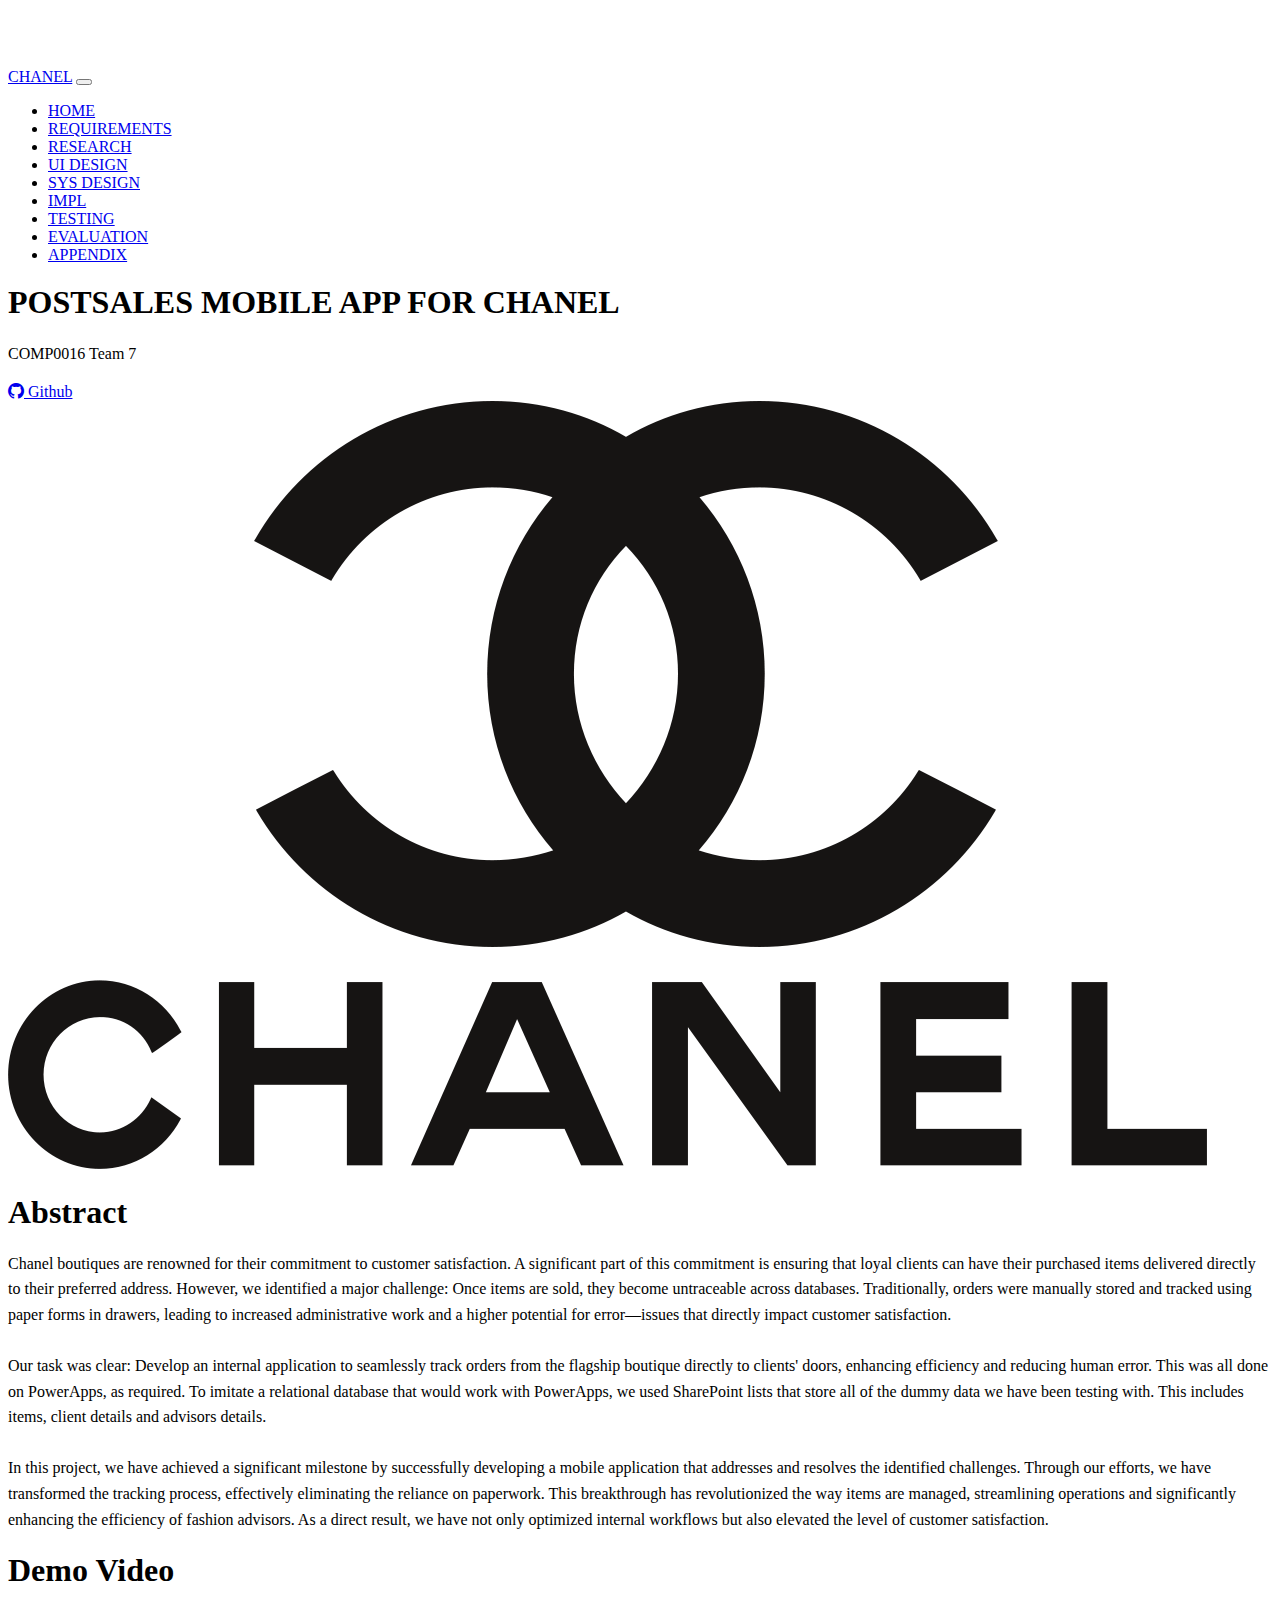
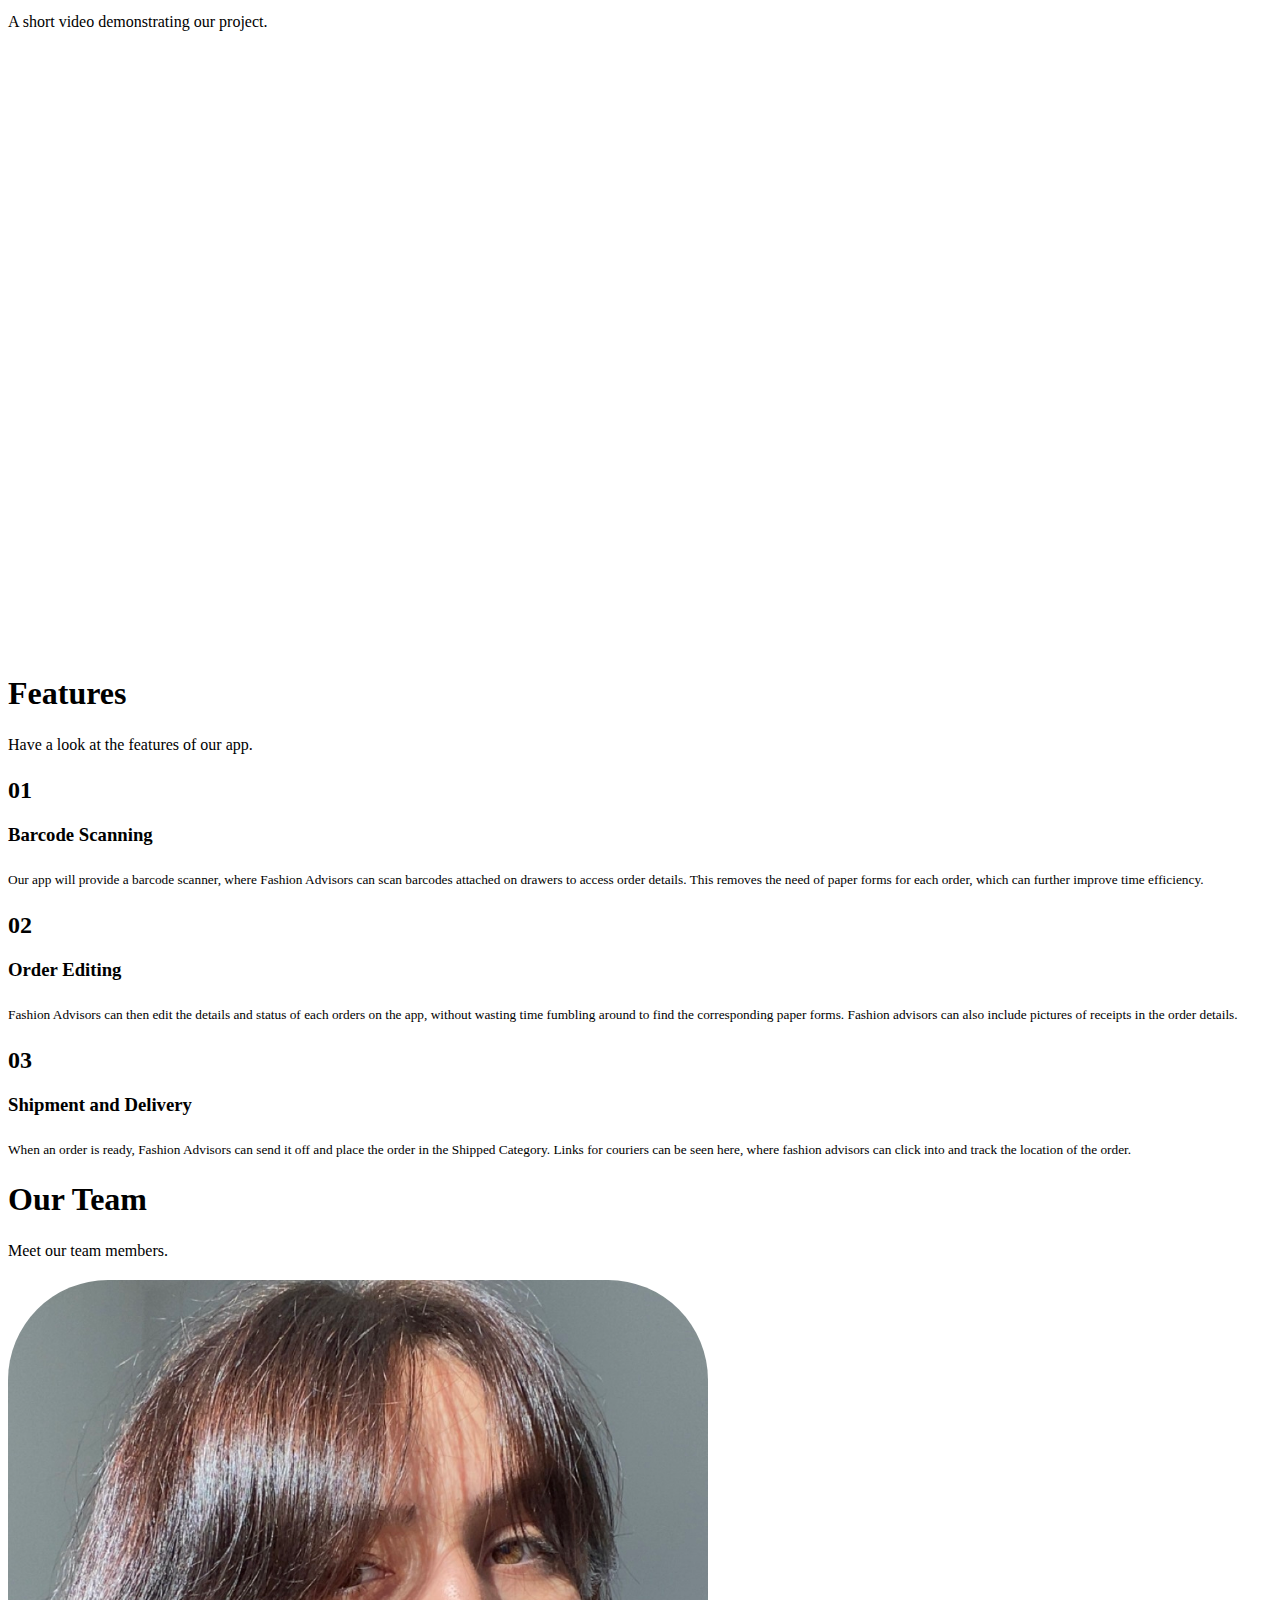
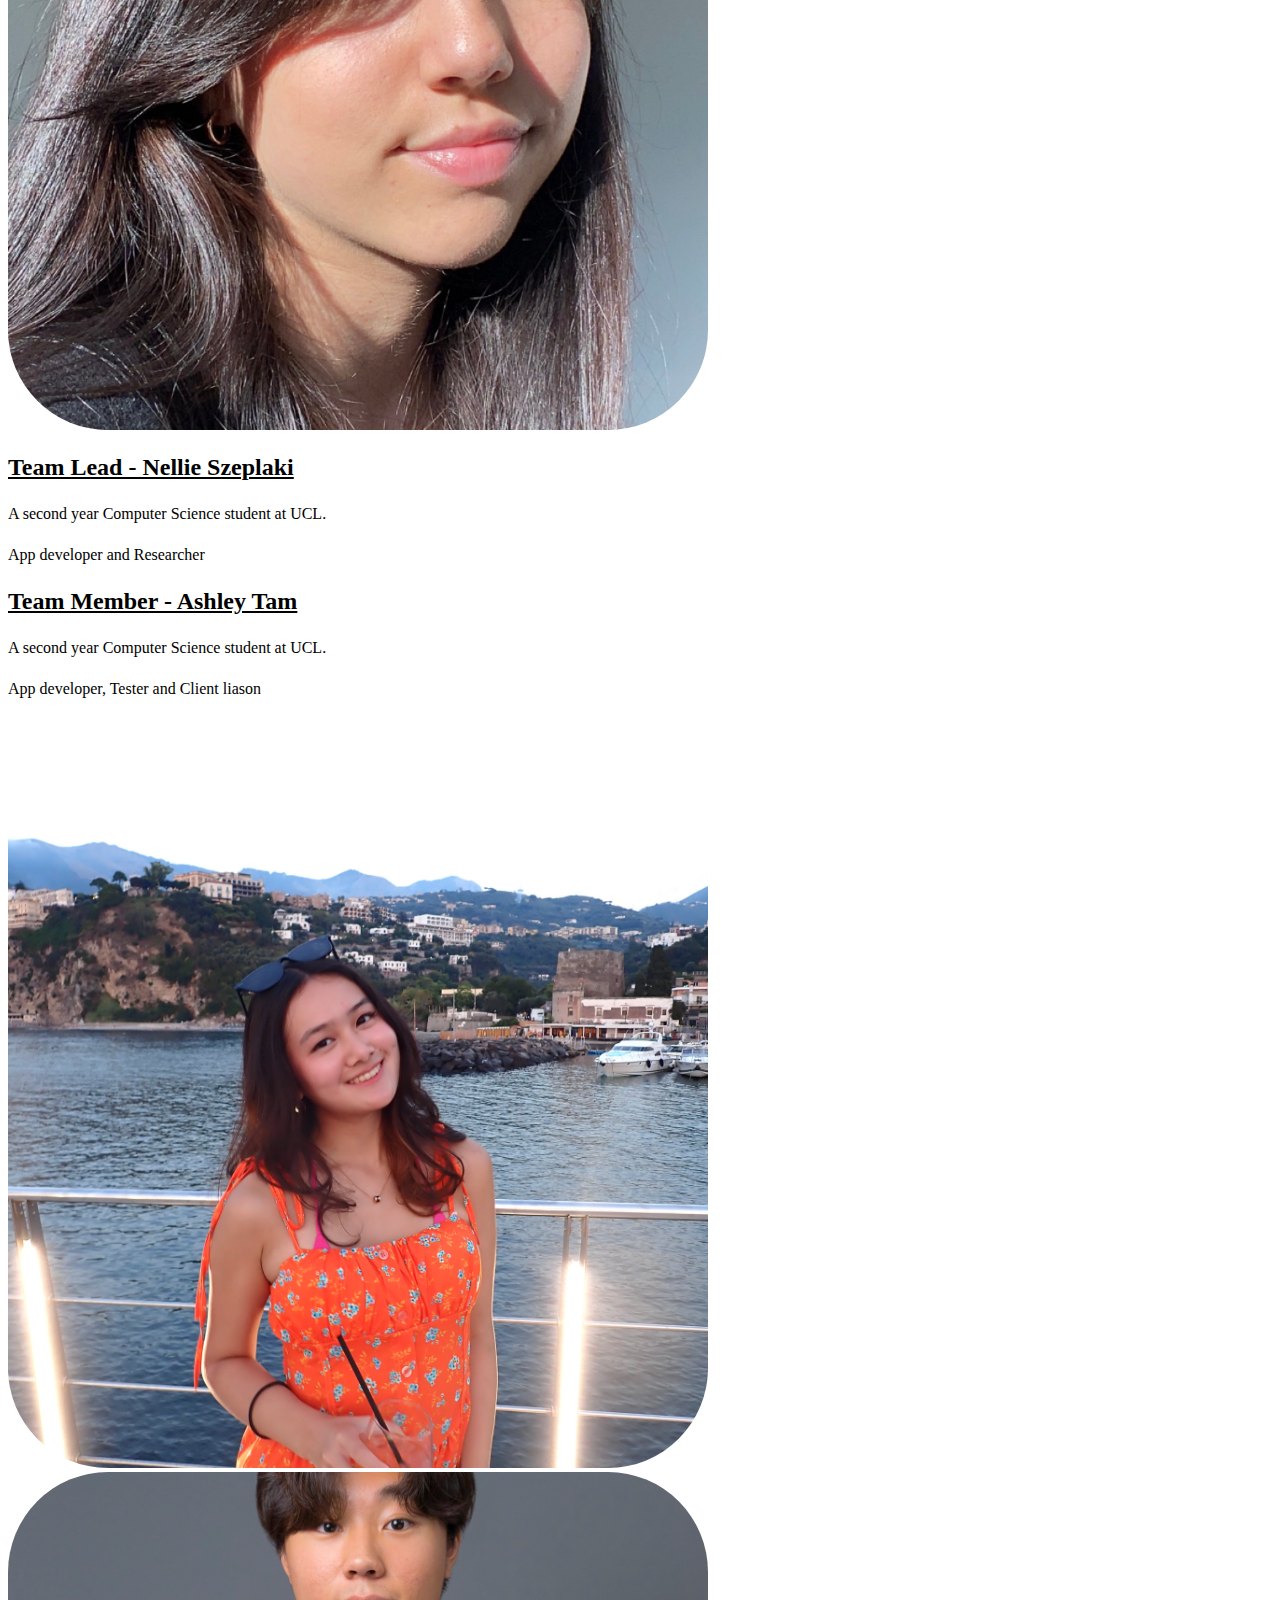
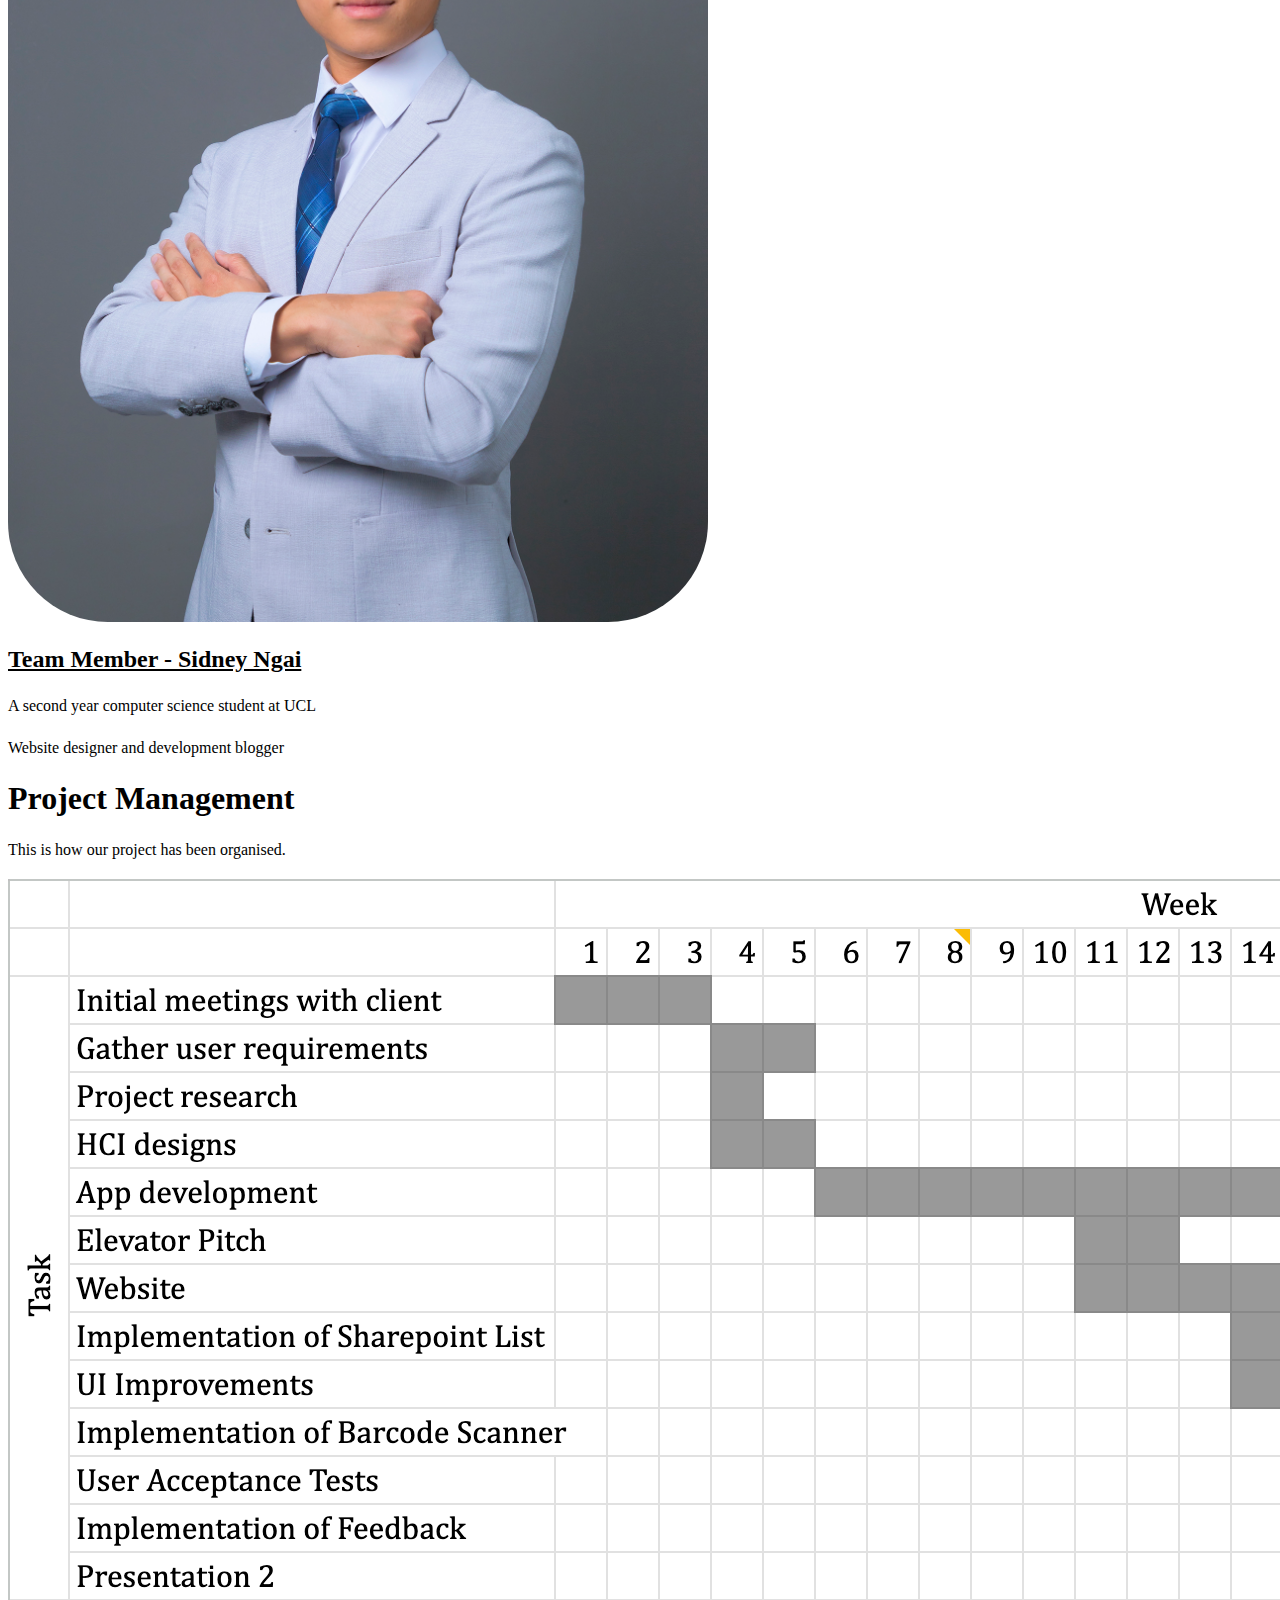
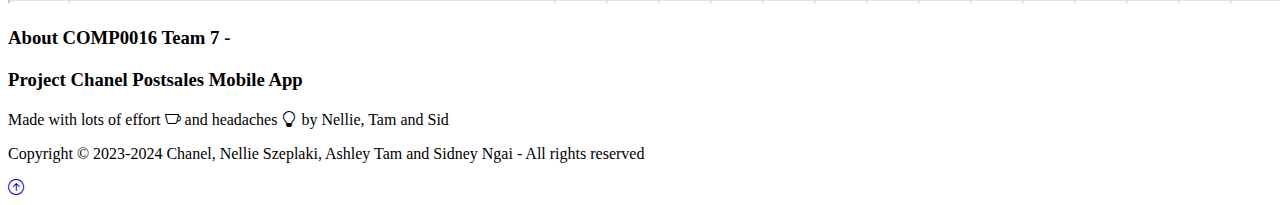
<file: index.html>
<!DOCTYPE html>
<html lang="en">
<head>
    <meta charset="UTF-8">
    <meta name="viewport" content="width=device-width, initial-scale=1.0">
    <title>Home Page</title>
    <link href="https://cdn.jsdelivr.net/npm/bootstrap@5.0.2/dist/css/bootstrap.min.css" rel="stylesheet" integrity="sha384-EVSTQN3/azprG1Anm3QDgpJLIm9Nao0Yz1ztcQTwFspd3yD65VohhpuuCOmLASjC" crossorigin="anonymous">
    <link rel="stylesheet" href="https://cdn.jsdelivr.net/npm/bootstrap-icons@1.3.0/font/bootstrap-icons.css">
    <link rel="stylesheet" href="style.css">
</head>
<body>
    <!-- Navbar -->
    <nav class="navbar navbar-expand-lg bg-dark navbar-dark py-3 fixed-top">
        <div class="container">
            <a href="#" class="navbar-brand">CHANEL</a>

            <button class="navbar-toggler" type="button" data-bs-toggle="collapse" data-bs-target="#navmenu"><span class="navbar-toggler-icon"></span></button>
            <div class="collapse navbar-collapse" id="navmenu">
                <ul class="navbar-nav ms-auto">
                    <li class="nav-item">
                        <a href="index.html" class="nav-link">HOME</a>
                    </li>
                    <li class="nav-item">
                        <a href="requirements.html" class="nav-link">REQUIREMENTS</a>
                    </li>
                    <li class="nav-item">
                        <a href="research.html" class="nav-link">RESEARCH</a>
                    </li>
                    <li class="nav-item">
                        <a href="user-interface.html" class="nav-link">UI DESIGN</a>
                    </li>
                    <li class="nav-item">
                        <a href="system-design.html" class="nav-link">SYS DESIGN</a>
                    </li>
                    <li class="nav-item">
                        <a href="impl.html" class="nav-link">IMPL</a>
                    </li>
                    <li class="nav-item">
                        <a href="testing.html" class="nav-link">TESTING</a>
                    </li>
                    <li class="nav-item">
                        <a href="evaluation.html" class="nav-link">EVALUATION</a>
                    </li>
                    <li class="nav-item">
                        <a href="appendix.html" class="nav-link">APPENDIX</a>
                    </li>
                </ul>
            </div>
        </div>
    </nav>
    <!-- Showcase -->
    <section class="bg-light text-dark p-5 p-lg-0 pt-lg-5 text-center text-sm-start">
        <div class="container">
            <div class="d-sm-flex align-items-center justify-content-between">
                <div>
                    <h1>POSTSALES MOBILE APP FOR <span class="text-warning">CHANEL</span></h1>
                    <p class="lead fw-bold my-4">COMP0016 Team 7</p>
                    <a href="https://github.com/SidneyyN/Chanel-Team-7-Website" class="btn btn-warning btn-lg btn-github" role="button" aria-pressed="true">
                        <i class="bi bi-github"></i> Github
                    </a>
                </div>
                <img class="img-fluid p-5 w-50 d-none d-sm-block" src="img/1200px-Chanel_logo_interlocking_cs.svg.png" alt="Responsive image">
            </div>
            
        </div>
    </section>
    <!-- Abstract -->
    <section class="bg-secondary text-light p-5 p-lg-0 pt-lg-5 text-center text-sm-start">
        <div class="container p-5">
            <h1 class="py-1">Abstract</h1>
            <p class="lead">
                <!-- Problem Statement -->
                Chanel boutiques are renowned for their commitment to <span class="text-warning">customer satisfaction.</span> 
                A significant part of this commitment is ensuring that loyal clients can have their 
                <span class="text-warning">purchased items delivered</span> directly to their preferred address. 
                However, we identified a major challenge: Once items are sold, they become 
                <span class="text-warning">untraceable across databases.</span>
                Traditionally, orders were manually stored and tracked using paper forms in drawers, leading to increased 
                administrative work and a higher potential for error—issues that directly impact customer satisfaction.

                <br><br>

                <!-- Your Solution -->
                Our task was clear: Develop an <span class="text-warning">internal application</span> to seamlessly track orders 
                from the flagship boutique directly to clients' doors, <span class="text-warning">enhancing efficiency</span> and 
                <span class="text-warning">reducing human error</span>.
                This was all done on <span class="text-warning">PowerApps</span>, as required. To imitate a relational database that 
                would work with PowerApps, we used <span class="text-warning">SharePoint lists</span> that store all of the dummy data 
                we have been testing with. This includes items, client details and advisors details.

                <br><br>

                <!-- Achievement and Impact -->
                In this project, we have achieved a significant milestone by <span class="text-warning">successfully developing</span> a mobile application that addresses and resolves the identified challenges. 
                Through our efforts, we have transformed the tracking process, effectively <span class="text-warning">eliminating the reliance on paperwork</span>. 
                This breakthrough has revolutionized the way items are managed, streamlining operations and significantly <span class="text-warning">enhancing the efficiency</span> of fashion advisors. 
                As a direct result, we have not only optimized internal workflows but also elevated the level of customer satisfaction.

            </p>
        </div>
    </section>
    <!-- 8 min video over here -->
    <section class="p-5 p-lg-0 pt-lg-5 text-center text-sm-start">
        <div class="container p-5 text-center">
            <h1 class="py-1">Demo Video</h1>
            <p class="lead">A short video demonstrating our project.</p>
            <iframe width="980" height="600" src="https://www.youtube.com/embed/NjICs1-ypHI" frameborder="0" allowfullscreen></iframe>
        </div>
    </section>
    <!-- Features -->
    <section class="bg-light text-dark p-5 p-lg-0 pt-lg-5 text-center text-sm-start">
        <div class="container p-5 text-center">
            <h1 class="py-1">Features</h1>
            <p class="lead">Have a look at the features of our app.</p>
        </div>
        <div class="container p-3 text-center">
            <div class="row align-items-stretch justify-content-between">
                <div class="col-md p-5 d-flex">
                    <div class="card mb-4 shadow">
                        <div class="card-body text-muted m-2">
                            <h2 class="text-center">01</h2>
                            <h3 class="text-center"><span class="text-warning">Barcode Scanning</span></h3>
                            <p class="lead">
                                <small>
                                    Our app will provide a barcode scanner, where Fashion Advisors can scan barcodes attached on drawers to access 
                                    order details. This removes the need of paper forms for each order, which can further improve time efficiency.
                                </small>
                            </p>
                        </div>
                    </div>
                </div>
                <div class="col-md p-5 d-flex">
                    <div class="card mb-4 shadow">
                        <div class="card-body text-muted m-2">
                            <h2 class="text-center">02</h2>
                            <h3 class="text-center"><span class="text-warning">Order Editing</span></h3>
                            <p class="lead">
                                <small>
                                    Fashion Advisors can then edit the details and status of each orders on the app, without wasting time 
                                    fumbling around to find the corresponding paper forms. Fashion advisors can also include pictures of receipts
                                    in the order details.
                                </small>
                            </p>
                        </div>
                    </div>
                </div>
                <div class="col-md p-5 d-flex">
                    <div class="card mb-4 shadow">
                        <div class="card-body text-muted m-2">
                            <h2>03</h2>
                            <h3 class="text-center"><span class="text-warning">Shipment and Delivery</span></h3>
                            <p class="lead">
                                <small>
                                    When an order is ready, Fashion Advisors can send it off and place the order in the Shipped Category. 
                                    Links for couriers can be seen here, where fashion advisors can click into and track the location of the order.
                                </small>
                            </p>
                        </div>
                    </div>
                </div>
            </div>
        </div>
    </section>
    <!-- Teammates Introduction -->
    <section class="p-5">
        <div class="container p-5 text-center">
            <h1 class="py-1">Our Team</h1>
            <p class="lead">Meet our team members.</p>
        </div>
        <div class="container">
            <div class="row align-items-center justify-content-between">
                <div class="col-md">
                    <img src="img/Nellie's Profile Pic.jpg" class="img-fluid team-img img-hover-scale img-hover-saturate p-5 w-100 d-none d-sm-block" alt="">
                </div>
                <div class="col-md p-5">
                    <h2 class="fw-bold py-1">
                        <a href = "https://www.linkedin.com/in/nellie-szeplaki/" style="color: #000000;">Team Lead - Nellie Szeplaki</a>
                    </h2>
                    <p class="lead">
                        A second year Computer Science student at UCL.
                    </p>
                    <p class="lead">
                        App developer and Researcher
                    </p>
                </div>
            </div>
        </div>
        <div class="container">
            <div class="row align-items-center justify-content-between">
                <div class="col-md p-5">
                    <h2 class="fw-bold py-1">
                        <a href = "https://www.linkedin.com/in/ashley-tam-80b16921a/" style="color: #000000;">Team Member - Ashley Tam</a>
                    </h2>
                    <p class="lead">
                        A second year Computer Science student at UCL.
                    </p>
                    <p class="lead">
                        App developer, Tester and Client liason
                    </p>
                </div>
                <div class="col-md">
                    <img src="img/Ashley's Profile Pic.jpg" class="img-fluid team-img img-hover-scale img-hover-saturate p-5 w-100 d-none d-sm-block" alt="">
                </div>
            </div>
        </div>
        <div class="container">
            <div class="row align-items-center justify-content-between">
                <div class="col-md">
                    <img src="img/Sidney's Profile Pic.jpg" class="img-fluid team-img img-hover-scale img-hover-saturate p-5 w-100 d-none d-sm-block" alt="">
                </div>
                <div class="col-md p-5">
                    <h2 class="fw-bold py-1">
                        <a href = "https://www.linkedin.com/in/sidney-ngai-48a5b620b/" style="color: #000000;">Team Member - Sidney Ngai</a>
                    </h2>
                    <p class="lead">
                        A second year computer science student at UCL
                    </p>
                    <p class="lead">
                        Website designer and development blogger
                    </p>
                </div>
            </div>
        </div>
    </section>
    <!-- Project Timeline -->
    <section class="bg-light text-dark p-5 p-lg-0 pt-lg-5 text-center text-sm-start">
        <div class="container p-5 text-center">
            <h1 class="py-1">Project Management</h1>
            <p class="lead">This is how our project has been organised.</p>
            <img src="img/Screenshot 2024-03-16 at 9.18.02 PM.png" class="img-fluid img-hover-scale p-5 w-100 d-none d-sm-block" alt="">
        </div>
    </section>
    <!-- About -->
    <section class="p-5 bg-secondary text-light p-5 p-lg-0 pt-lg-5 text-center text-sm-start">
        <div class="container p-5">
            <h3>About COMP0016 Team 7 - </h3>
            <h3>Project Chanel Postsales Mobile App</h3>
            <p>Made with lots of effort <i class="bi bi-cup"></i> and headaches <i class="bi bi-lightbulb"></i> by Nellie, Tam and Sid</p>
        </div>
    </section>
    <!-- Footer -->
    <footer class="p-5 bg-dark text-light text-center position-relative">
        <div class="container">
            <p>Copyright &copy; 2023-2024 Chanel, Nellie Szeplaki, Ashley Tam and Sidney Ngai - All rights reserved</p>
            <a href="#" class="position-absolute bottom-0 end-0 p-5">
                <i class="bi bi-arrow-up-circle h1"></i>
            </a>
        </div>
    </footer>

    <script src="https://cdn.jsdelivr.net/npm/bootstrap@5.0.2/dist/js/bootstrap.bundle.min.js" integrity="sha384-MrcW6ZMFYlzcLA8Nl+NtUVF0sA7MsXsP1UyJoMp4YLEuNSfAP+JcXn/tWtIaxVXM" crossorigin="anonymous"></script>
</body>
</html>
</file>
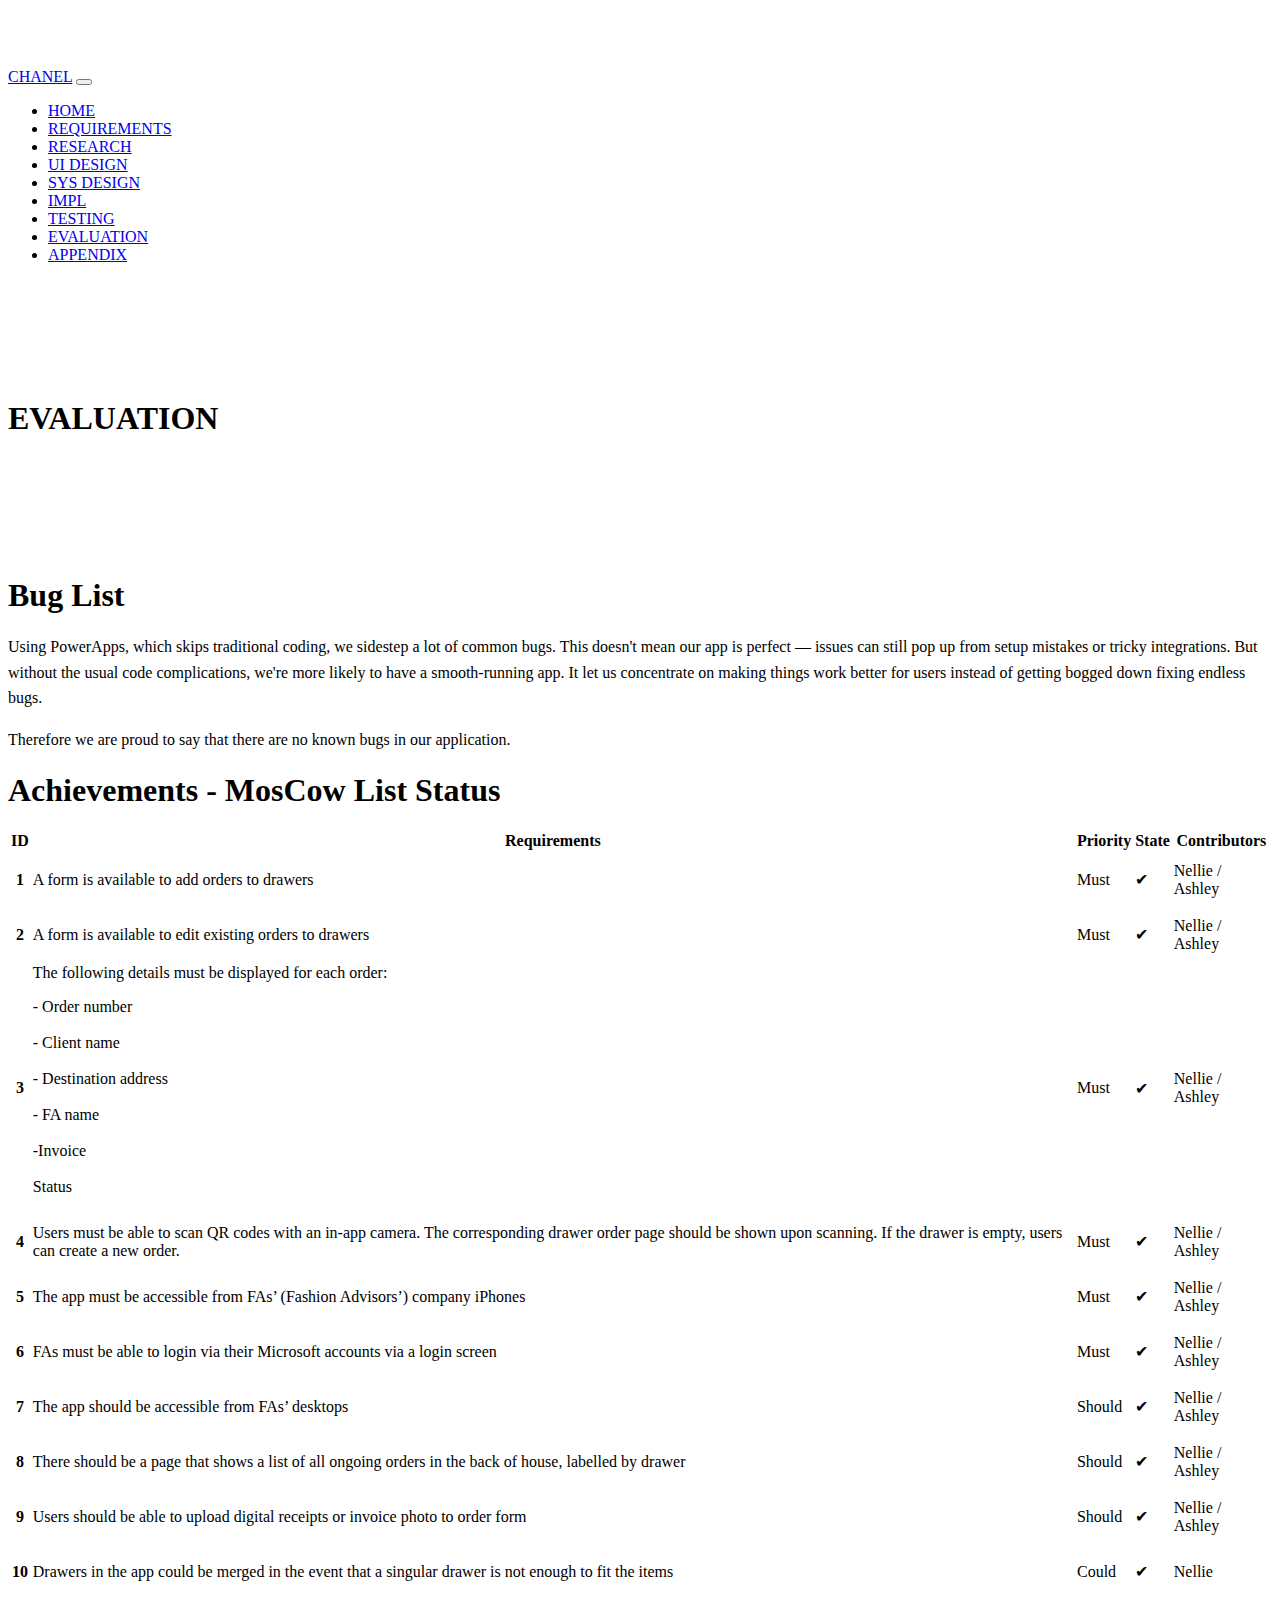
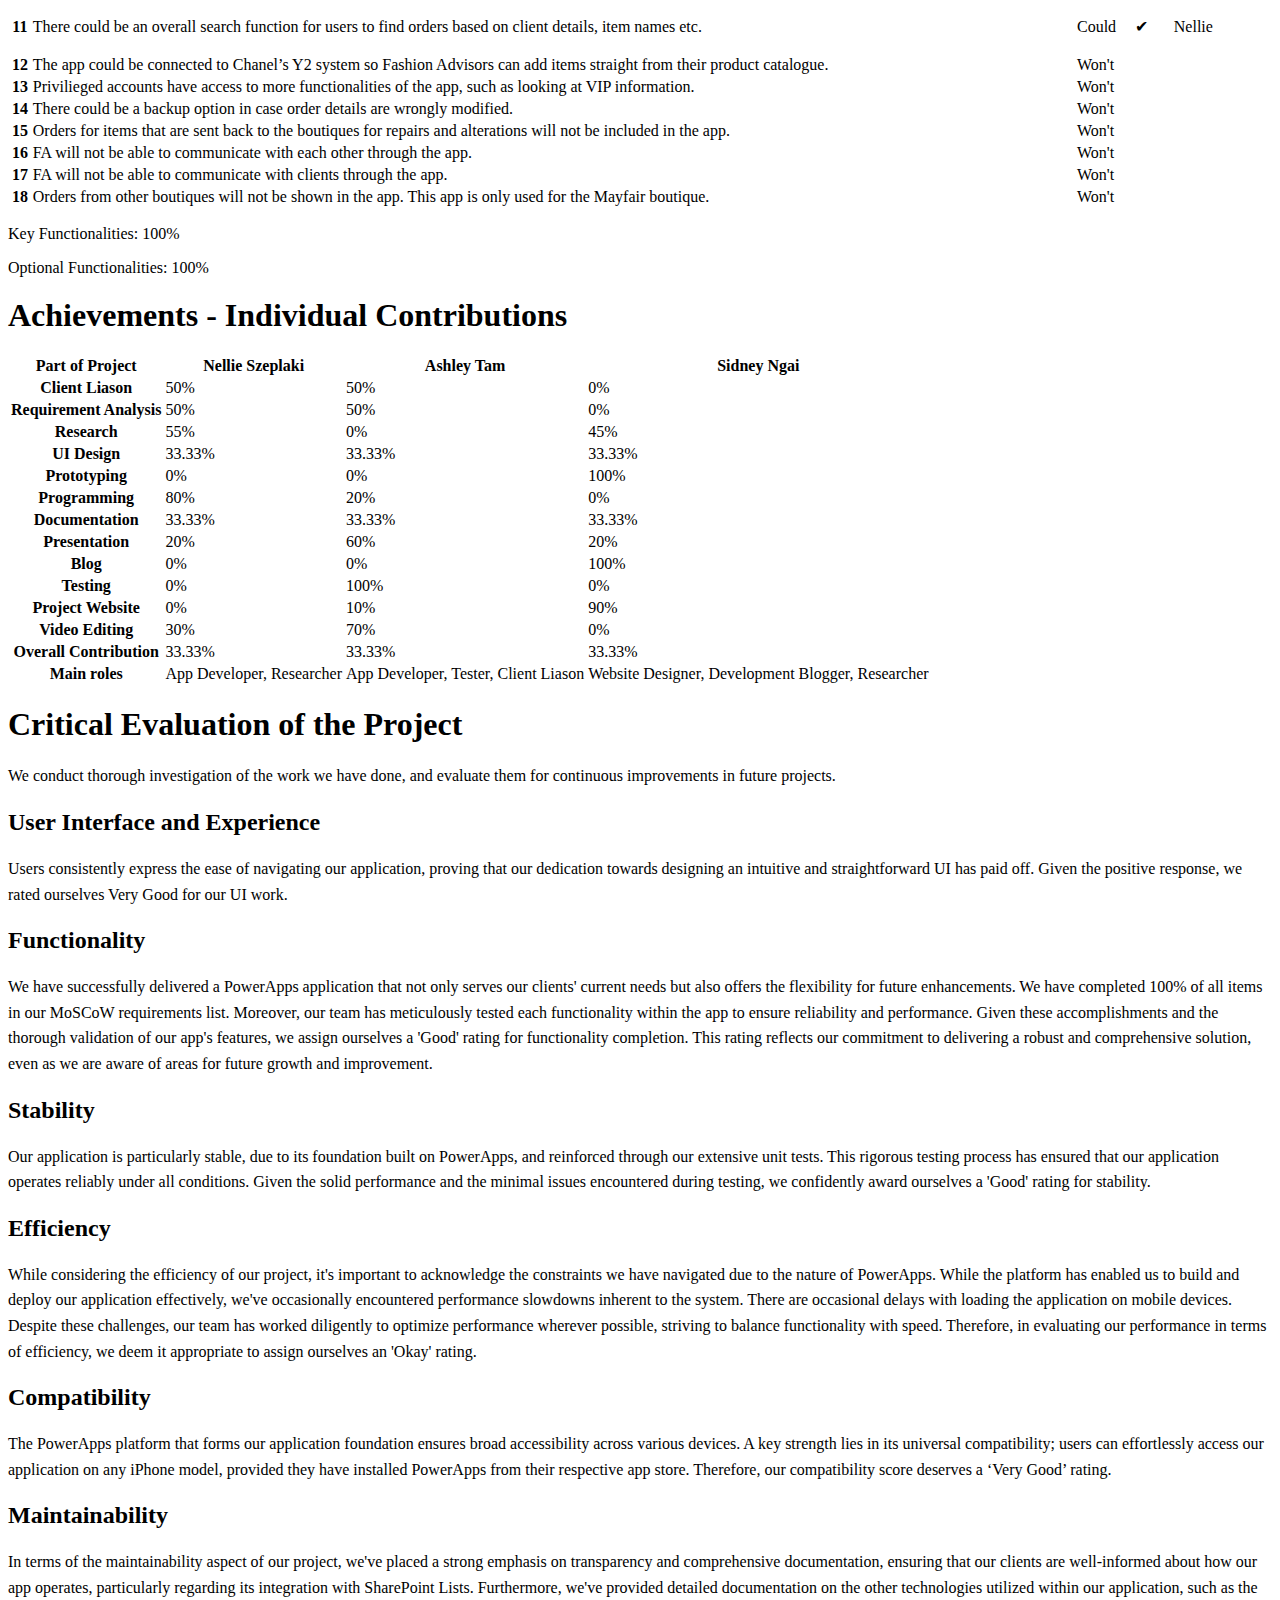
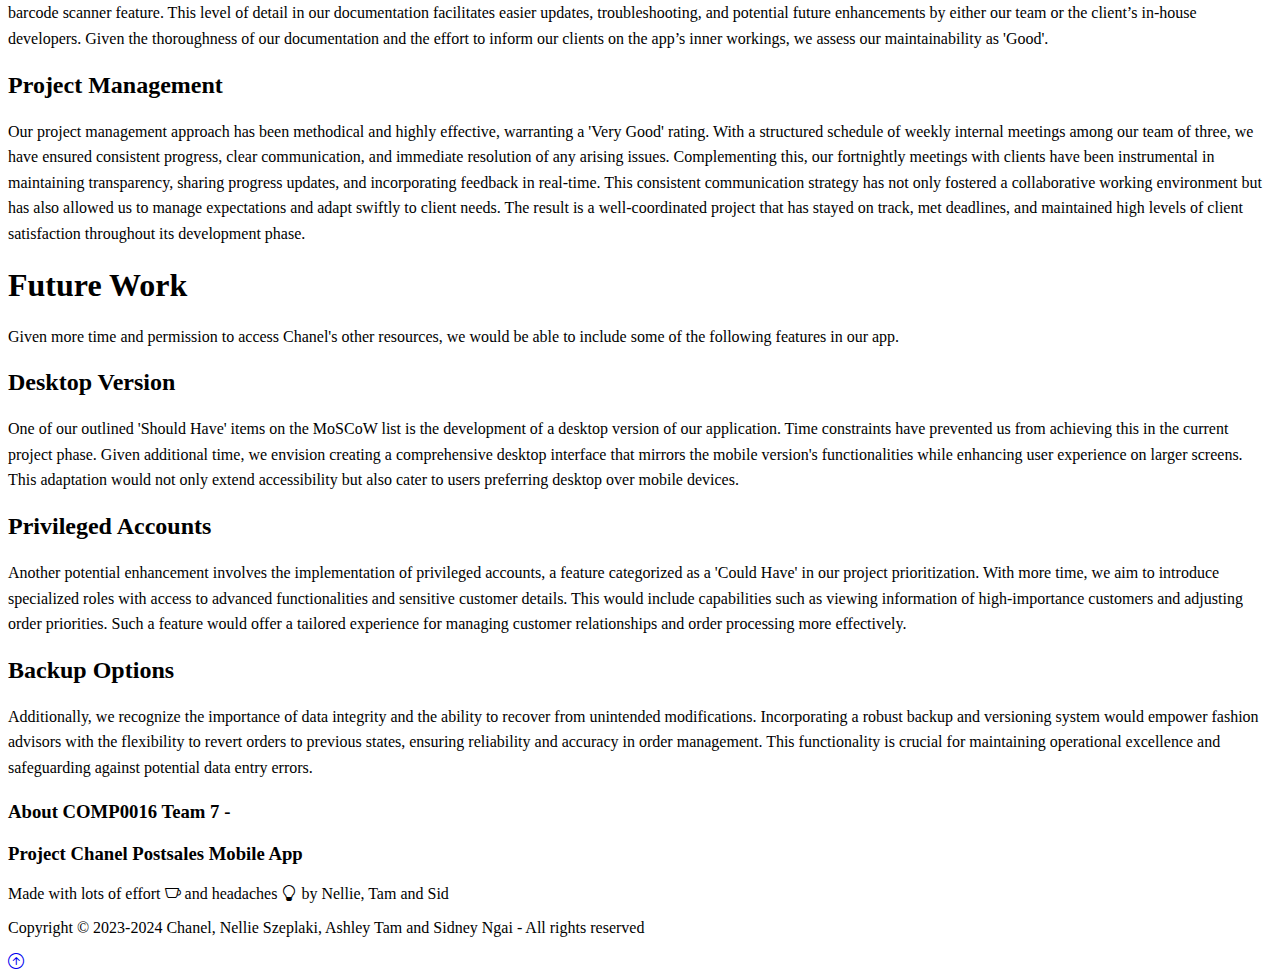
<file: evaluation.html>
<!DOCTYPE html>
<html lang="en">
<head>
    <meta charset="UTF-8">
    <meta name="viewport" content="width=device-width, initial-scale=1.0">
    <title>Evaluation</title>
    <link href="https://cdn.jsdelivr.net/npm/bootstrap@5.0.2/dist/css/bootstrap.min.css" rel="stylesheet" integrity="sha384-EVSTQN3/azprG1Anm3QDgpJLIm9Nao0Yz1ztcQTwFspd3yD65VohhpuuCOmLASjC" crossorigin="anonymous">
    <link rel="stylesheet" href="https://cdn.jsdelivr.net/npm/bootstrap-icons@1.3.0/font/bootstrap-icons.css">
    <link rel="stylesheet" href="style.css">
</head>
<body>
    <!-- Navbar -->
    <nav class="navbar navbar-expand-lg bg-dark navbar-dark py-3 fixed-top">
        <div class="container">
            <a href="#" class="navbar-brand">CHANEL</a>

            <button class="navbar-toggler" type="button" data-bs-toggle="collapse" data-bs-target="#navmenu"><span class="navbar-toggler-icon"></span></button>
            <div class="collapse navbar-collapse" id="navmenu">
                <ul class="navbar-nav ms-auto">
                    <li class="nav-item">
                        <a href="index.html" class="nav-link">HOME</a>
                    </li>
                    <li class="nav-item">
                        <a href="requirements.html" class="nav-link">REQUIREMENTS</a>
                    </li>
                    <li class="nav-item">
                        <a href="research.html" class="nav-link">RESEARCH</a>
                    </li>
                    <li class="nav-item">
                        <a href="user-interface.html" class="nav-link">UI DESIGN</a>
                    </li>
                    <li class="nav-item">
                        <a href="system-design.html" class="nav-link">SYS DESIGN</a>
                    </li>
                    <li class="nav-item">
                        <a href="impl.html" class="nav-link">IMPL</a>
                    </li>
                    <li class="nav-item">
                        <a href="testing.html" class="nav-link">TESTING</a>
                    </li>
                    <li class="nav-item">
                        <a href="evaluation.html" class="nav-link">EVALUATION</a>
                    </li>
                    <li class="nav-item">
                        <a href="appendix.html" class="nav-link">APPENDIX</a>
                    </li>
                </ul>
            </div>
        </div>
    </nav>
    <!-- Evaluation -->
    <section class="bg-light text-dark secondary-page-title-custom-padding text-center text-sm-start">
        <div class="container p-5 text-center">
            <h1 class="fw-bold">EVALUATION</h1>
        </div>
    </section>
    <!-- Bug List-->
    <section class="bg-secondary text-light p-5 p-lg-0 pt-lg-5 text-center text-sm-start">
        <div class="container p-5">
            <h1 class="py-1">Bug List</h1>
            <p class="lead">
                Using PowerApps, which <span class="text-warning">skips traditional coding</span>, we sidestep a lot of common bugs. This doesn't mean our app is perfect — issues can still pop up from setup mistakes or tricky integrations. 
                But without the usual code complications, we're more likely to have a <span class="text-warning">smooth-running app</span>. It let us concentrate on making things work better for users instead of getting bogged down fixing endless bugs.
            </p>
            <p class="lead">
                Therefore we are proud to say that there are no known bugs in our application. 
            </p>
        </div>
    </section>
    <!-- Achievements - MosCow List Status -->
    <section class="p-5 p-lg-0 pt-lg-5 text-center text-sm-start">
        <div class="container p-5">
            <h1 class="py-1">Achievements - MosCow List Status</h1>
            <table class="table">
                <thead>
                  <tr>
                    <th scope="col">ID</th>
                    <th scope="col">Requirements</th>
                    <th scope="col">Priority</th>
                    <th scope="col">State</th>
                    <th scope="col">Contributors</th>
                  </tr>
                </thead>
                <tbody>
                  <tr>
                    <th scopes="row">1</th>
                    <td>A form is available to add orders to drawers</td>
                    <td>Must</td>
                    <td><p>&#10004</p></td>
                    <td>Nellie / Ashley</td>
                  </tr>
                  <tr>
                    <th scopes="row">2</th>
                    <td>A form is available to edit existing orders to drawers</td>
                    <td>Must</td>
                    <td><p>&#10004</p></td>
                    <td>Nellie / Ashley</td>
                  </tr>
                  <tr>
                    <th scopes="row">3</th>
                    <td>
                        The following details must be displayed for each order: 
                        <p>
                            - Order number
                            <br><br>
                            - Client name
                            <br><br>
                            - Destination address
                            <br><br>
                            - FA name
                            <br><br>
                            -Invoice 
                            <br><br>
                            Status
                        </p>
                    </td>
                    <td>Must</td>
                    <td><p>&#10004</p></td>
                    <td>Nellie / Ashley</td>
                  </tr>
                  <tr>
                    <th scopes="row">4</th>
                    <td>Users must be able to scan QR codes with an in-app camera. The corresponding drawer order page should be shown upon scanning. If the drawer is empty, users can create a new order.</td>
                    <td>Must</td>
                    <td><p>&#10004</p></td>
                    <td>Nellie / Ashley</td>
                  </tr>
                  <tr>
                    <th scopes="row">5</th>
                    <td>The app must be accessible from FAs’ (Fashion Advisors’) company iPhones </td>
                    <td>Must</td>
                    <td><p>&#10004</p></td>
                    <td>Nellie / Ashley</td>
                  </tr>
                  <tr>
                    <th scopes="row">6</th>
                    <td>FAs must be able to login via their Microsoft accounts via a login screen </td>
                    <td>Must</td>
                    <td><p>&#10004</p></td>
                    <td>Nellie / Ashley</td>
                  </tr>
                  <tr>
                    <th scopes="row">7</th>
                    <td>The app should be accessible from FAs’ desktops </td>
                    <td>Should</td>
                    <td><p>&#10004</p></td>
                    <td>Nellie / Ashley</td>
                  </tr>
                  <tr>
                    <th scopes="row">8</th>
                    <td>There should be a page that shows a list of all ongoing orders in the back of house, labelled by drawer  </td>
                    <td>Should</td>
                    <td><p>&#10004</p></td>
                    <td>Nellie / Ashley</td>
                  </tr>
                  <tr>
                    <th scopes="row">9</th>
                    <td>Users should be able to upload digital receipts or invoice photo to order form   </td>
                    <td>Should</td>
                    <td><p>&#10004</p></td>
                    <td>Nellie / Ashley</td>
                  </tr>
                  <tr>
                    <th scopes="row">10</th>
                    <td>Drawers in the app could be merged in the event that a singular drawer is not enough to fit the items </td>
                    <td>Could</td>
                    <td><p>&#10004</p></td>
                    <td>Nellie</td>
                  </tr>
                  <tr>
                    <th scopes="row">11</th>
                    <td>There could be an overall search function for users to find orders based on client details, item names etc.   </td>
                    <td>Could</td>
                    <td><p>&#10004</p></td>
                    <td>Nellie</td>
                  </tr>
                  <tr>
                    <th scopes="row">12</th>
                    <td>The app could be connected to Chanel’s Y2 system so Fashion Advisors can add items straight from their product catalogue.  </td>
                    <td>Won't</td>
                    <td></td>
                    <td></td>
                  </tr>
                  <tr>
                    <th scopes="row">13</th>
                    <td>Privilieged accounts have access to more functionalities of the app, such as looking at VIP information.   </td>
                    <td>Won't</td>
                    <td></td>
                    <td></td>
                  </tr>
                  <tr>
                    <th scopes="row">14</th>
                    <td>There could be a backup option in case order details are wrongly modified.   </td>
                    <td>Won't</td>
                    <td></td>
                    <td></td>
                  </tr>
                  <tr>
                    <th scopes="row">15</th>
                    <td>Orders for items that are sent back to the boutiques for repairs and alterations will not be included in the app.  </td>
                    <td>Won't</td>
                    <td></td>
                    <td></td>
                  </tr>
                  <tr>
                    <th scopes="row">16</th>
                    <td>FA will not be able to communicate with each other through the app.    </td>
                    <td>Won't</td>
                    <td></td>
                    <td></td>
                  </tr>
                  <tr>
                    <th scopes="row">17</th>
                    <td>FA will not be able to communicate with clients through the app.    </td>
                    <td>Won't</td>
                    <td></td>
                    <td></td>
                  </tr>
                  <tr>
                    <th scopes="row">18</th>
                    <td>Orders from other boutiques will not be shown in the app. This app is only used for the Mayfair boutique.    </td>
                    <td>Won't</td>
                    <td></td>
                    <td></td>
                  </tr>
                </tbody>
              </table>
              <p>Key Functionalities: 100%</p>
              <p>Optional Functionalities: 100% </p>
        </div>
    </section>
    <!-- Achievements - Individual Contributions -->
    <section class="bg-light text-dark p-5 p-lg-0 pt-lg-5 text-center text-sm-start">
        <div class="container p-5">
            <h1 class="py-1">Achievements - Individual Contributions</h1>
            <table class="table">
              <thead>
                <tr>
                  <th>Part of Project</th>
                  <th>Nellie Szeplaki</th>
                  <th>Ashley Tam</th>
                  <th>Sidney Ngai</th>
                </tr>
              </thead>
              <tbody>
                <tr>
                  <th scopes="row">Client Liason</th>
                  <td>50%</td>
                  <td>50%</td>
                  <td>0%</td>
                </tr>
                <tr>
                  <th scopes="row">Requirement Analysis</th>
                  <td>50%</td>
                  <td>50%</td>
                  <td>0%</td>
                </tr>
                <tr>
                  <th scopes="row">Research</th>
                  <td>55%</td>
                  <td>0%</td>
                  <td>45%</td>
                </tr>
                <tr>
                  <th scopes="row">UI Design</th>
                  <td>33.33%</td>
                  <td>33.33%</td>
                  <td>33.33%</td>
                </tr>
                <tr>
                  <th scopes="row">Prototyping</th>
                  <td>0%</td>
                  <td>0%</td>
                  <td>100%</td>
                </tr>
                <tr>
                  <th scopes="row">Programming</th>
                  <td>80%</td>
                  <td>20%</td>
                  <td>0%</td>
                </tr>
                <tr>
                  <th scopes="row">Documentation</th>
                  <td>33.33%</td>
                  <td>33.33%</td>
                  <td>33.33%</td>
                </tr>
                <tr>
                  <th scopes="row">Presentation</th>
                  <td>20%</td>
                  <td>60%</td>
                  <td>20%</td>
                </tr>
                <tr>
                  <th scopes="row">Blog</th>
                  <td>0%</td>
                  <td>0%</td>
                  <td>100%</td>
                </tr>
                <tr>
                  <th scopes="row">Testing</th>
                  <td>0%</td>
                  <td>100%</td>
                  <td>0%</td>
                </tr>
                <tr>
                  <th scopes="row">Project Website</th>
                  <td>0%</td>
                  <td>10%</td>
                  <td>90%</td>
                </tr>
                <tr>
                  <th scopes="row">Video Editing</th>
                  <td>30%</td>
                  <td>70%</td>
                  <td>0%</td>
                </tr>
                <tr>
                  <th scopes="row">Overall Contribution</th>
                  <td>33.33%</td>
                  <td>33.33%</td>
                  <td>33.33%</td>
                </tr>
                <tr>
                  <th scopes="row">Main roles</th>
                  <td>App Developer, Researcher</td>
                  <td>App Developer, Tester, Client Liason</td>
                  <td>Website Designer, Development Blogger, Researcher</td>
                </tr>
              </tbody>
            </table>
        </div>
    </section>
    <!-- Critical Evaluation of the project -->
    <section class="p-5 p-lg-0 pt-lg-t text-center text-sm-start">
        <div class="container p-5">
            <h1 class="py-1">Critical Evaluation of the Project</h1>
            <p class="lead">
              We conduct thorough investigation of the work we have done, and evaluate them for continuous improvements in future projects.
            </p>
            <h2 class="py-1">User Interface and Experience</h2>
            <p class="lead">
              Users consistently express the ease of navigating our application, proving that our dedication towards designing an <span class="text-warning">intuitive</span> and <span class="text-warning">straightforward</span> UI has paid off. 
              Given the positive response, we rated ourselves Very Good for our UI work.
            </p>
            <h2 class="py-1">Functionality</h2>
            <p class="lead">
              We have successfully delivered a PowerApps application that not only serves our clients' current needs but also offers the flexibility for future enhancements. 
              We have completed <span class="text-warning">100%</span> of all items in our MoSCoW requirements list. Moreover, our team has meticulously <span class="text-warning">tested each functionality</span> within the app to ensure reliability and performance. 
              Given these accomplishments and the thorough validation of our app's features, we assign ourselves a 'Good' rating for functionality completion. 
              This rating reflects our commitment to delivering a robust and comprehensive solution, even as we are aware of areas for future growth and improvement.
            </p>
            <h2 class="py-1">Stability</h2>
            <p class="lead">
              Our application is particularly stable, due to its foundation built on PowerApps, and reinforced through our extensive unit tests. 
              This rigorous testing process has ensured that our application <span class="text-warning">operates reliably under all conditions</span>. 
              Given the solid performance and the minimal issues encountered during testing, we confidently award ourselves a 'Good' rating for stability.
            </p>
            <h2 class="py-1">Efficiency</h2>
            <p class="lead">
              While considering the efficiency of our project, it's important to acknowledge the <span class="text-warning">constraints</span> we have navigated due to the nature of PowerApps. 
              While the platform has enabled us to build and deploy our application effectively, we've occasionally encountered <span class="text-warning">performance slowdowns</span> inherent to the system. 
              There are <span class="text-warning">occasional delays</span> with loading the application on mobile devices. Despite these challenges, our team has worked diligently to optimize performance wherever possible, 
              striving to balance functionality with speed. Therefore, in evaluating our performance in terms of efficiency, we deem it appropriate to assign ourselves an 'Okay' rating.
            </p>
            <h2 class="py-1">Compatibility</h2>
            <p class="lead">
              The PowerApps platform that forms our application foundation ensures broad accessibility across various devices. A key strength lies in its <span class="text-warning">universal compatibility</span>; 
              users can effortlessly access our application on any iPhone model, provided they have installed PowerApps from their respective app store. 
              Therefore, our compatibility score deserves a ‘Very Good’ rating.
            </p>
            <h2 class="py-1">Maintainability</h2>
            <p class="lead">
              In terms of the maintainability aspect of our project, we've placed a <span class="text-warning">strong emphasis</span> on <span class="text-warning">transparency</span> and <span class="text-warning">comprehensive documentation</span>, 
              ensuring that our clients are well-informed about how our app operates, particularly regarding its integration with SharePoint Lists. 
              Furthermore, we've provided detailed documentation on the other technologies utilized within our application, such as the barcode scanner feature. 
              This level of detail in our documentation facilitates easier updates, troubleshooting, and potential future enhancements by either our team or the client’s <span class="text-warning">in-house developers</span>. 
              Given the thoroughness of our documentation and the effort to inform our clients on the app’s inner workings, we assess our maintainability as 'Good'.
            </p>
            <h2 class="py-1">Project Management</h2>
            <p class="lead">
              Our project management approach has been methodical and highly effective, warranting a 'Very Good' rating. With a structured schedule of <span class="text-warning">weekly internal meetings</span> among our team of three, 
              we have ensured consistent progress, clear communication, and immediate resolution of any arising issues. Complementing this, our <span class="text-warning">fortnightly meetings with clients</span> have been instrumental in maintaining transparency, 
              sharing progress updates, and incorporating feedback in real-time. This consistent communication strategy has not only fostered a collaborative working environment but has also allowed us to 
              manage expectations and adapt swiftly to client needs. The result is a well-coordinated project that has stayed on track, met deadlines, and maintained high levels of client satisfaction throughout its development phase.
            </p>
        </div>
    </section>
    <!-- Future Work -->
    <section class="bg-light text-dark p-5 p-lg-0 pt-lg-5 text-center text-sm-start">
        <div class="container p-5">
            <h1 class="py-1">Future Work</h1>
            <p class="lead">
              Given more time and permission to access Chanel's other resources, we would be able to include some of the following 
              features in our app.
            </p>
            <h2 class="py-1">Desktop Version</h2>
            <p class="lead">
              One of our outlined 'Should Have' items on the MoSCoW list is the development of a desktop version of our application. 
              Time constraints have prevented us from achieving this in the current project phase. Given additional time, 
              we envision creating a <span class="text-warning">comprehensive desktop interface</span> that mirrors the mobile version's functionalities while enhancing user experience on larger screens. 
              This adaptation would not only extend accessibility but also cater to users preferring desktop over mobile devices.
            </p>
            <h2 class="py-1">Privileged Accounts</h2>
            <p class="lead">
              Another potential enhancement involves the implementation of privileged accounts, a feature categorized as a 'Could Have' in our project prioritization. 
              With more time, we aim to introduce <span class="text-warning">specialized roles</span> with access to advanced functionalities and sensitive customer details. 
              This would include capabilities such as viewing information of high-importance customers and <span class="text-warning">adjusting order priorities</span>. 
              Such a feature would offer a tailored experience for managing customer relationships and order processing more effectively.
            </p>
            <h2 class="py-1">Backup Options</h2>
            <p class="lead">
              Additionally, we recognize the importance of data integrity and the ability to <span class="text-warning">recover from unintended modifications</span>. 
              Incorporating a robust backup and versioning system would empower fashion advisors with the flexibility to revert orders to previous states, 
              ensuring reliability and accuracy in order management. This functionality is crucial for maintaining operational excellence and safeguarding against potential data entry errors.
            </p>
        </div>
    </section>
    <!-- About -->
    <section class="p-5 bg-secondary text-light p-5 p-lg-0 pt-lg-5 text-center text-sm-start">
        <div class="container p-5">
            <h3>About COMP0016 Team 7 - </h3>
            <h3>Project Chanel Postsales Mobile App</h3>
            <p>Made with lots of effort <i class="bi bi-cup"></i> and headaches <i class="bi bi-lightbulb"></i> by Nellie, Tam and Sid</p>
        </div>
    </section>
    <!-- Footer -->
    <footer class="p-5 bg-dark text-white text-center position-relative">
        <div class="container">
            <p>Copyright &copy; 2023-2024 Chanel, Nellie Szeplaki, Ashley Tam and Sidney Ngai - All rights reserved</p>
            <a href="#" class="position-absolute bottom-0 end-0 p-5">
                <i class="bi bi-arrow-up-circle h1"></i>
            </a>
        </div>
    </footer>

    <script src="https://cdn.jsdelivr.net/npm/bootstrap@5.0.2/dist/js/bootstrap.bundle.min.js" integrity="sha384-MrcW6ZMFYlzcLA8Nl+NtUVF0sA7MsXsP1UyJoMp4YLEuNSfAP+JcXn/tWtIaxVXM" crossorigin="anonymous"></script>
</body>
</html>
</file>
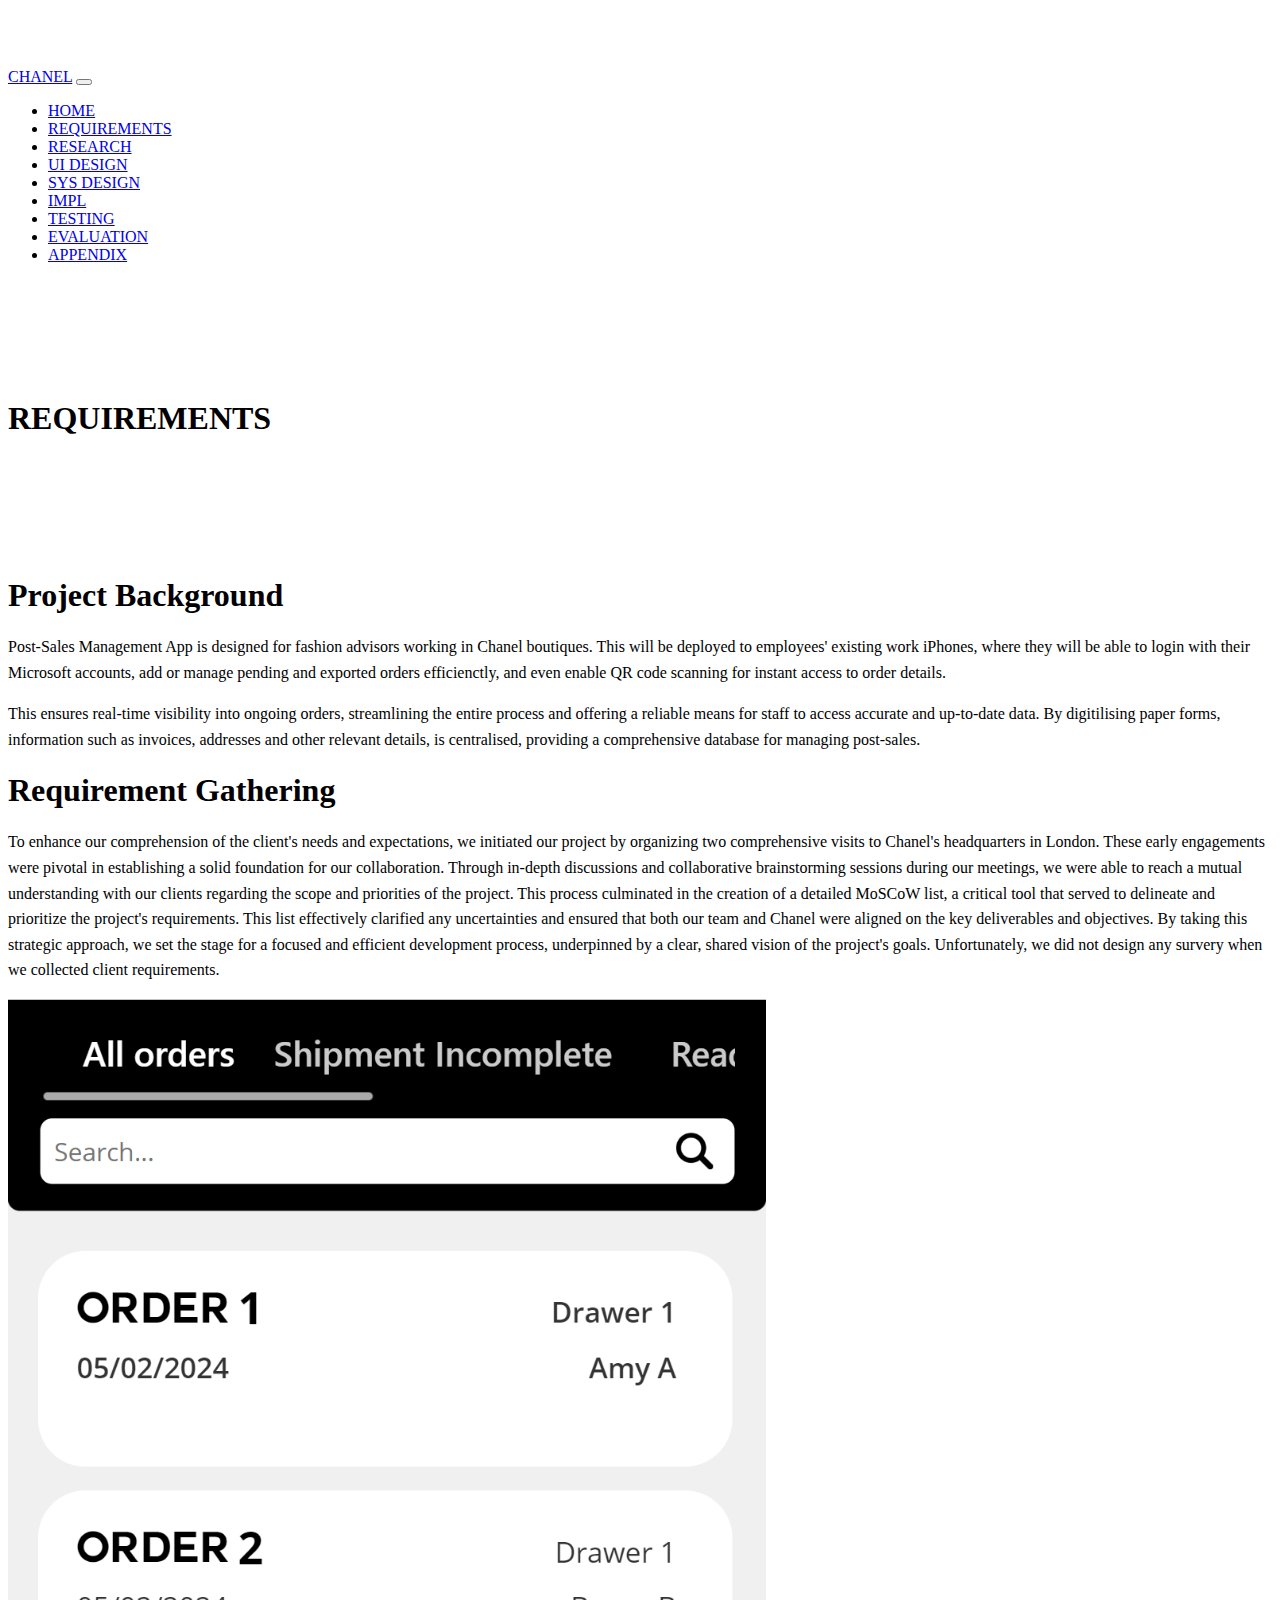
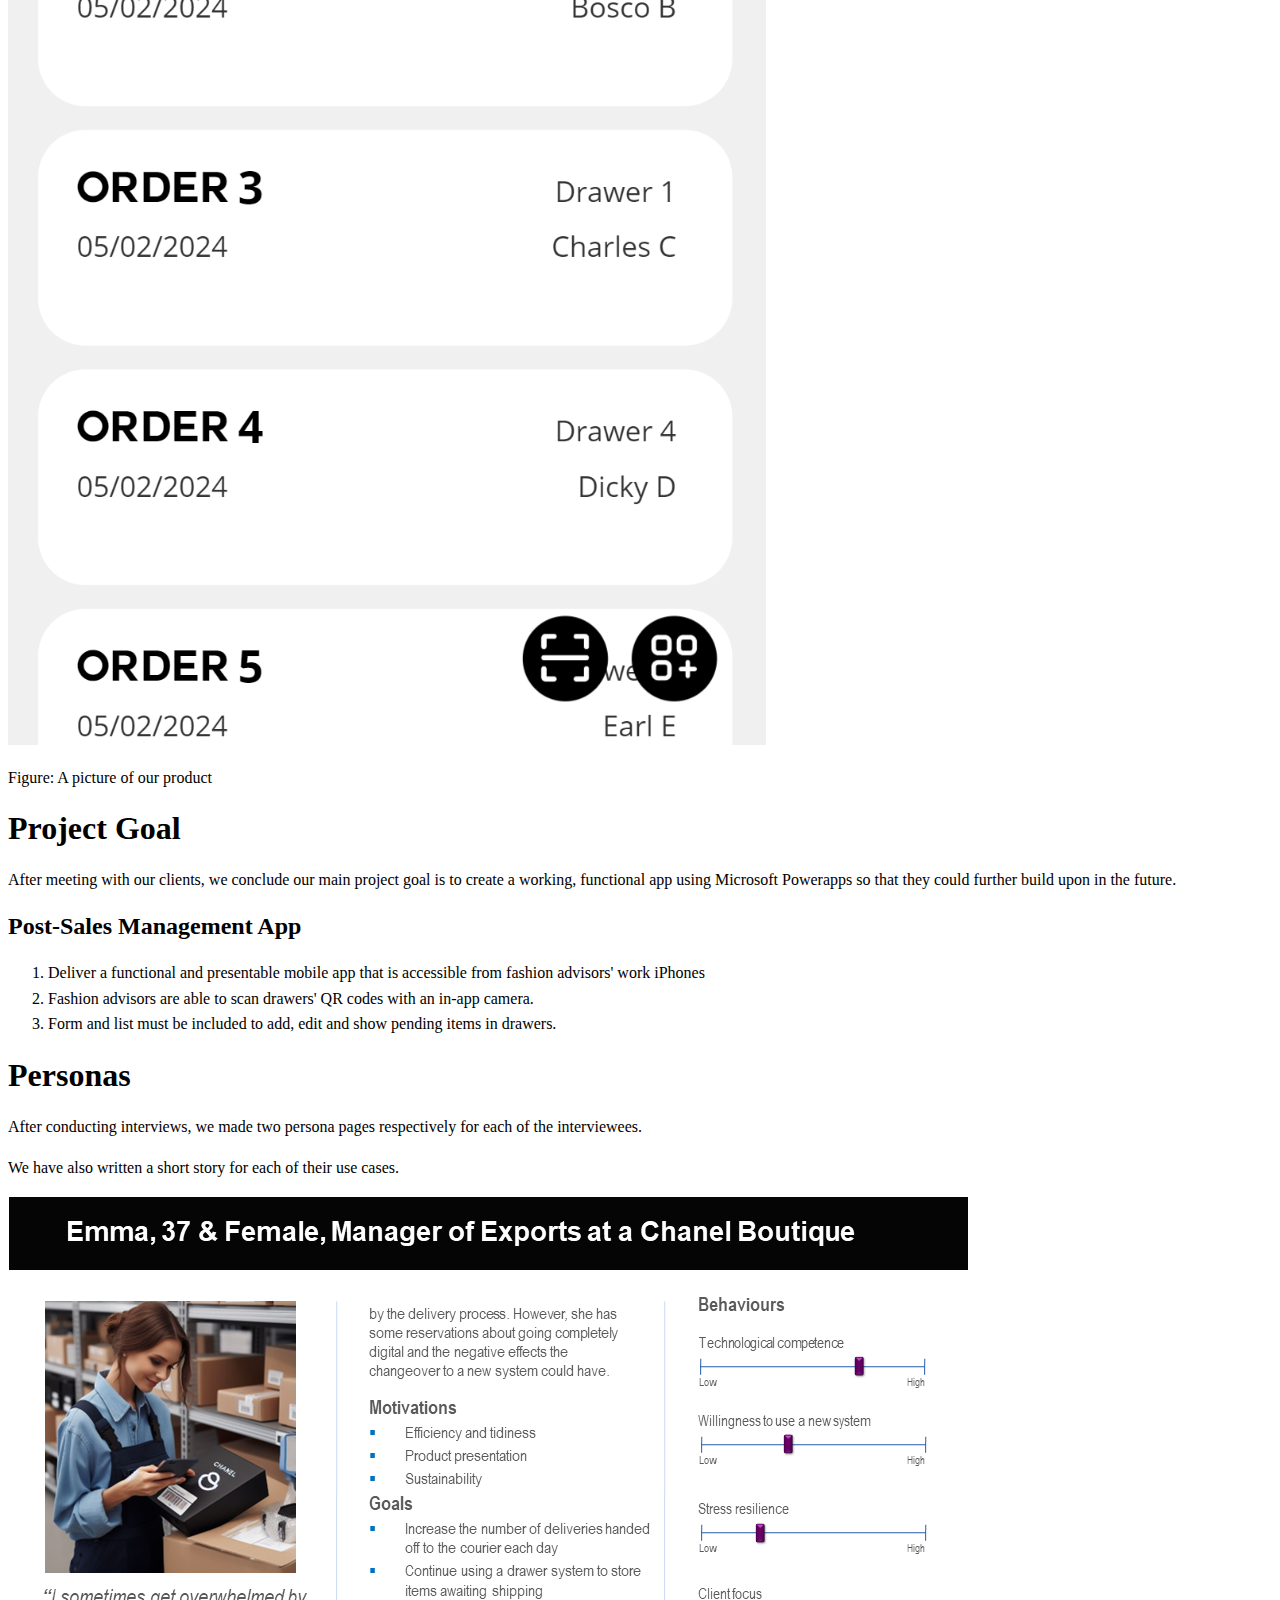
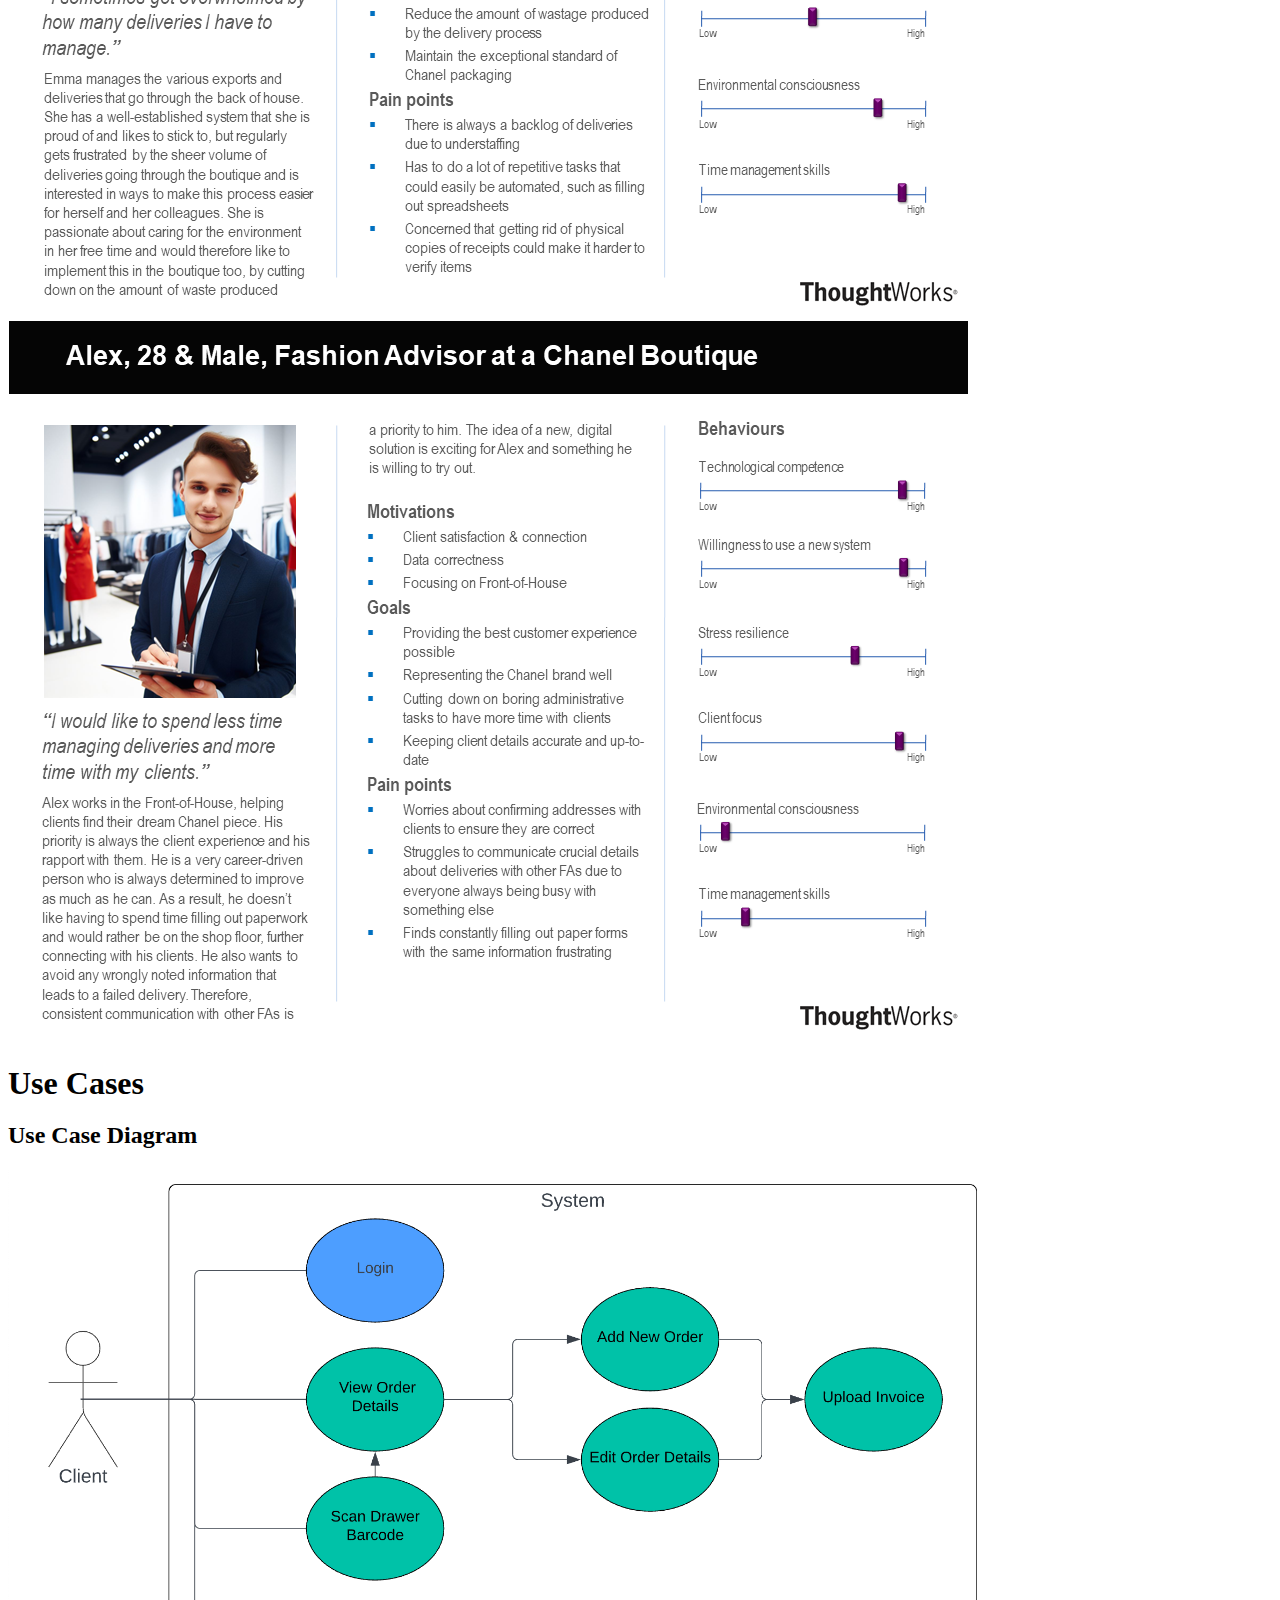
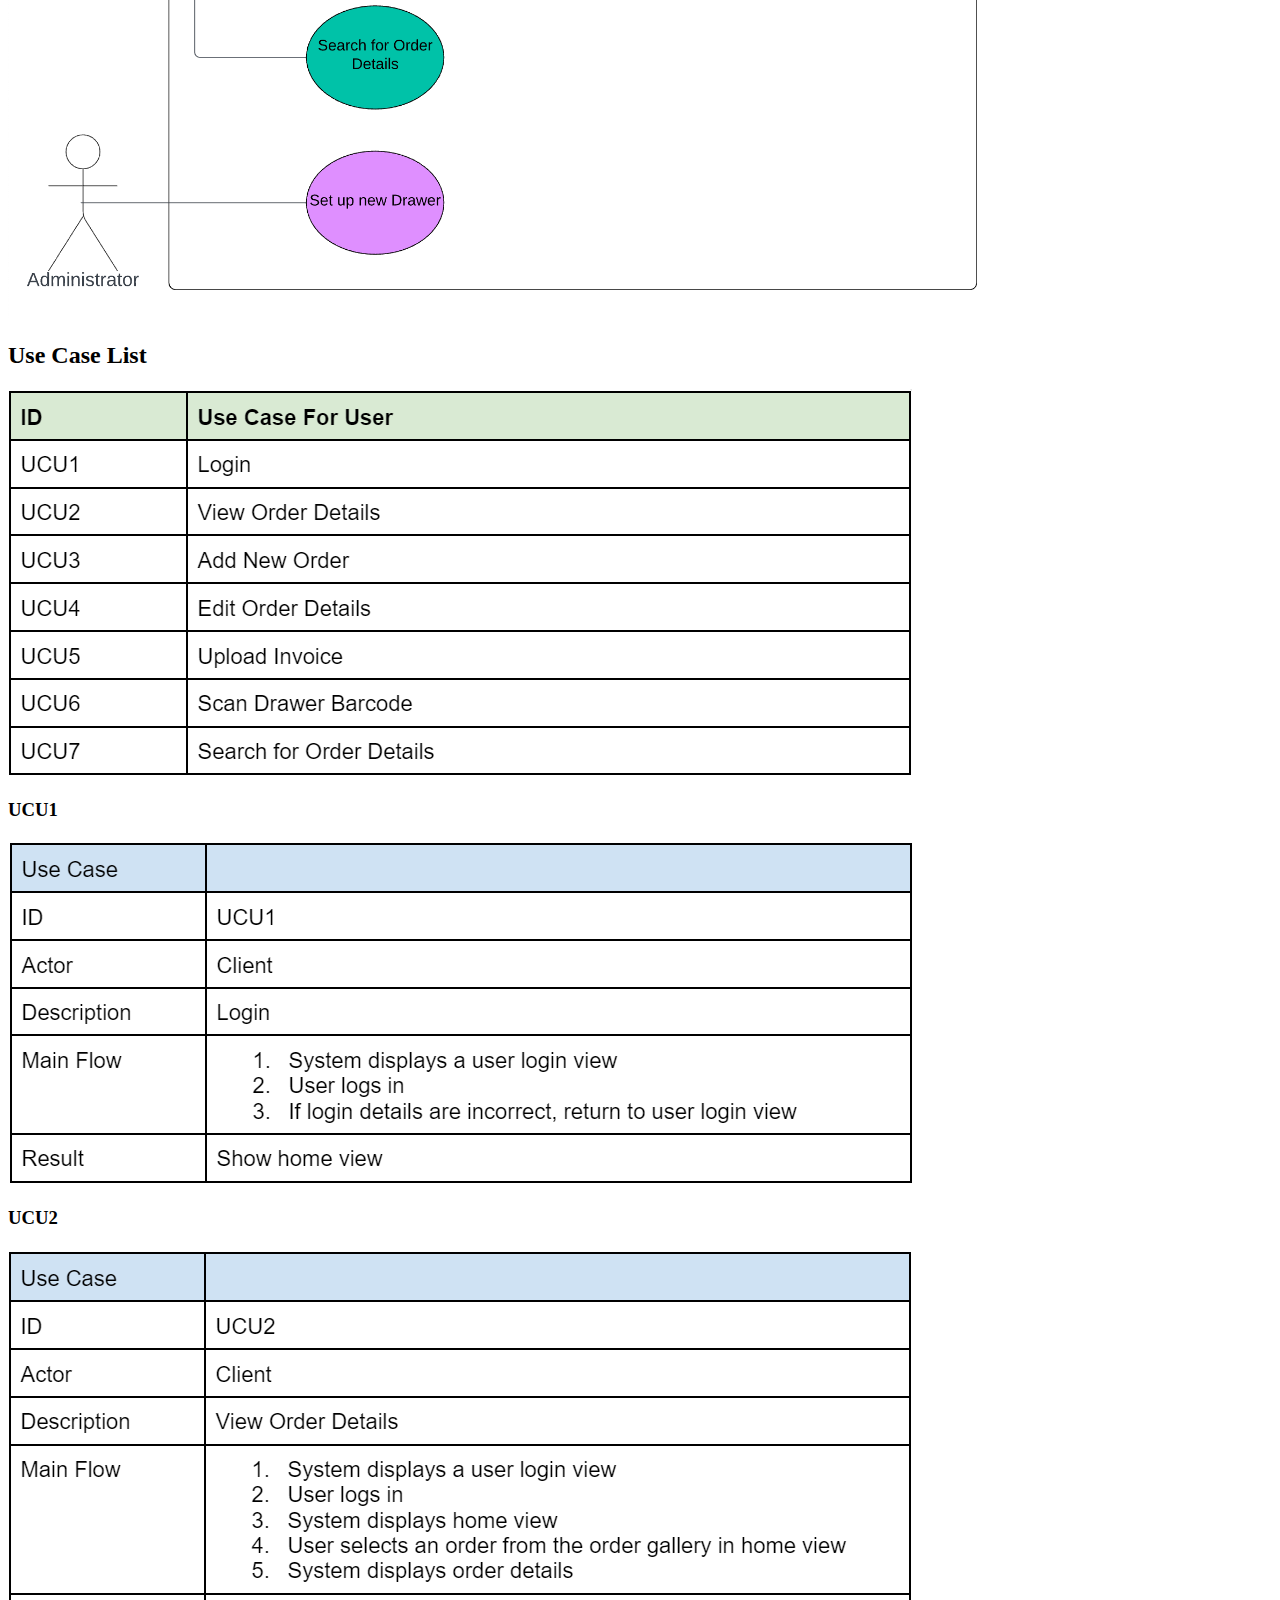
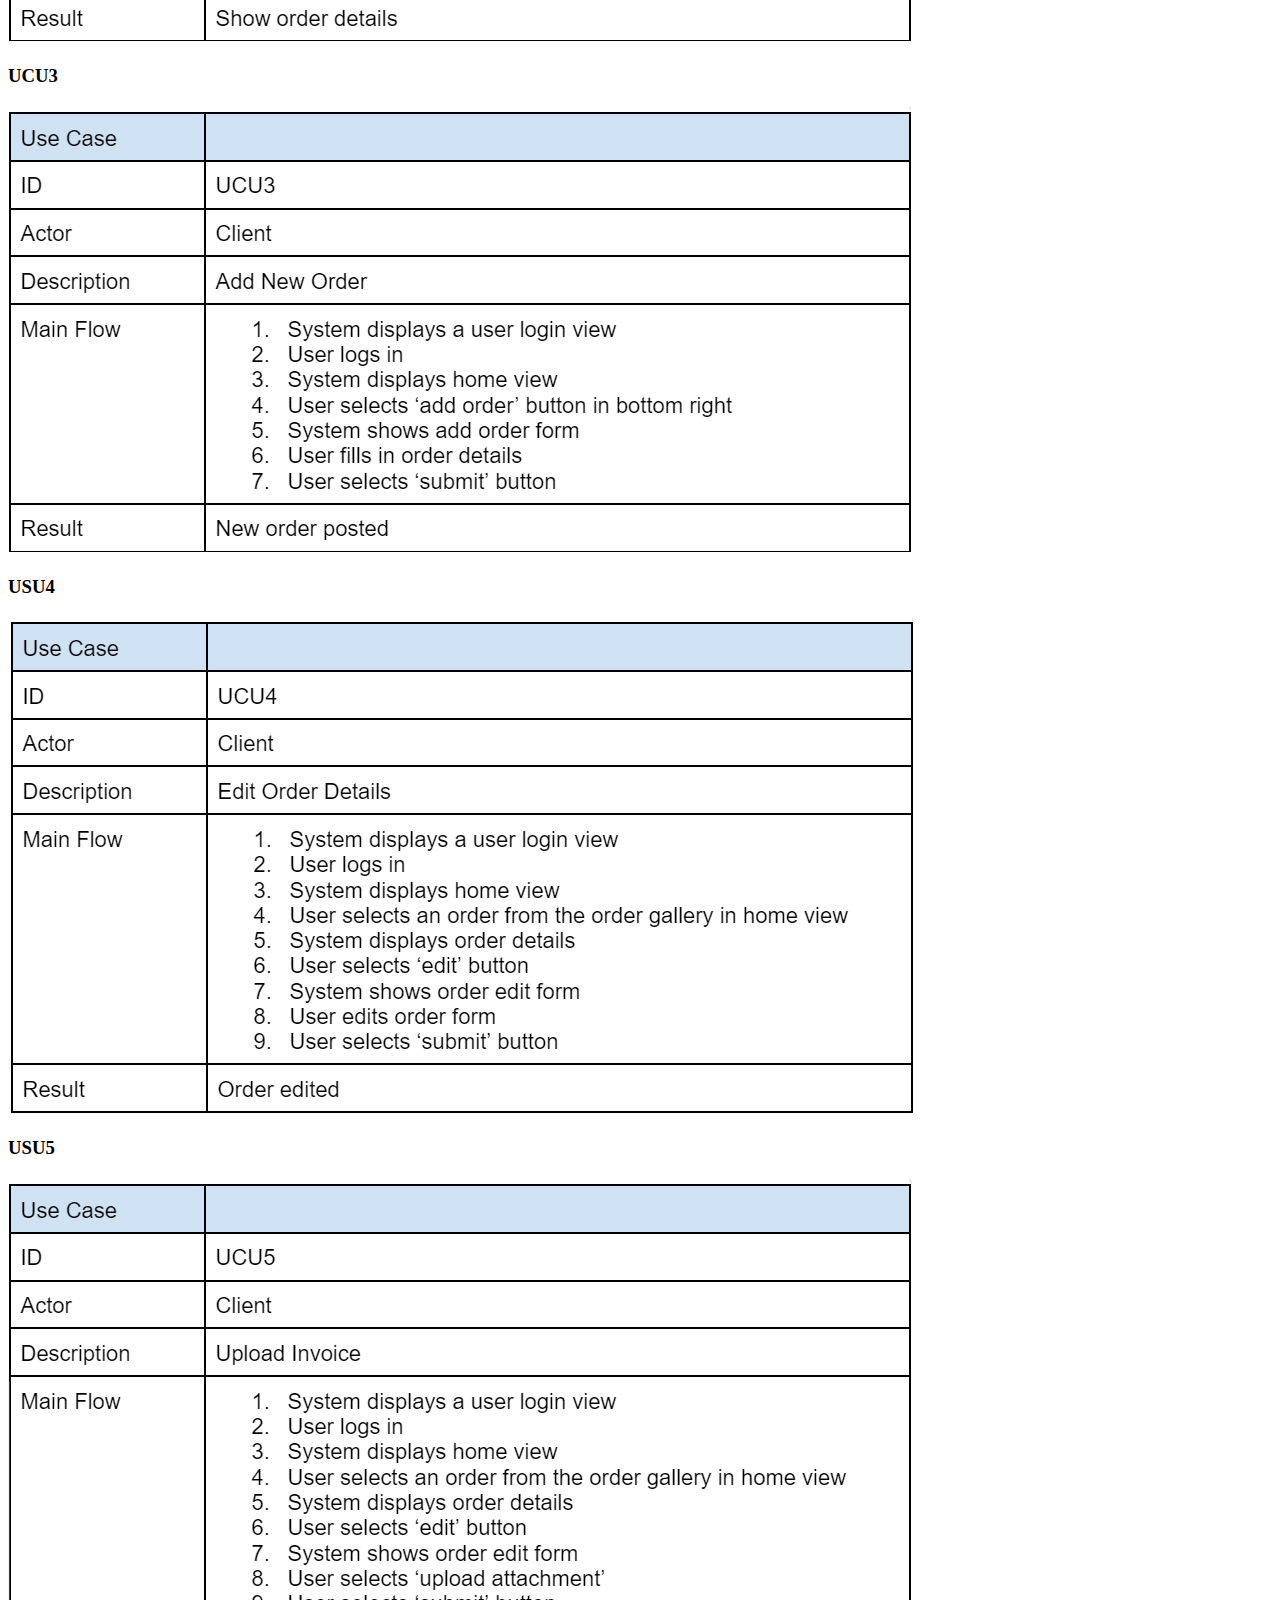
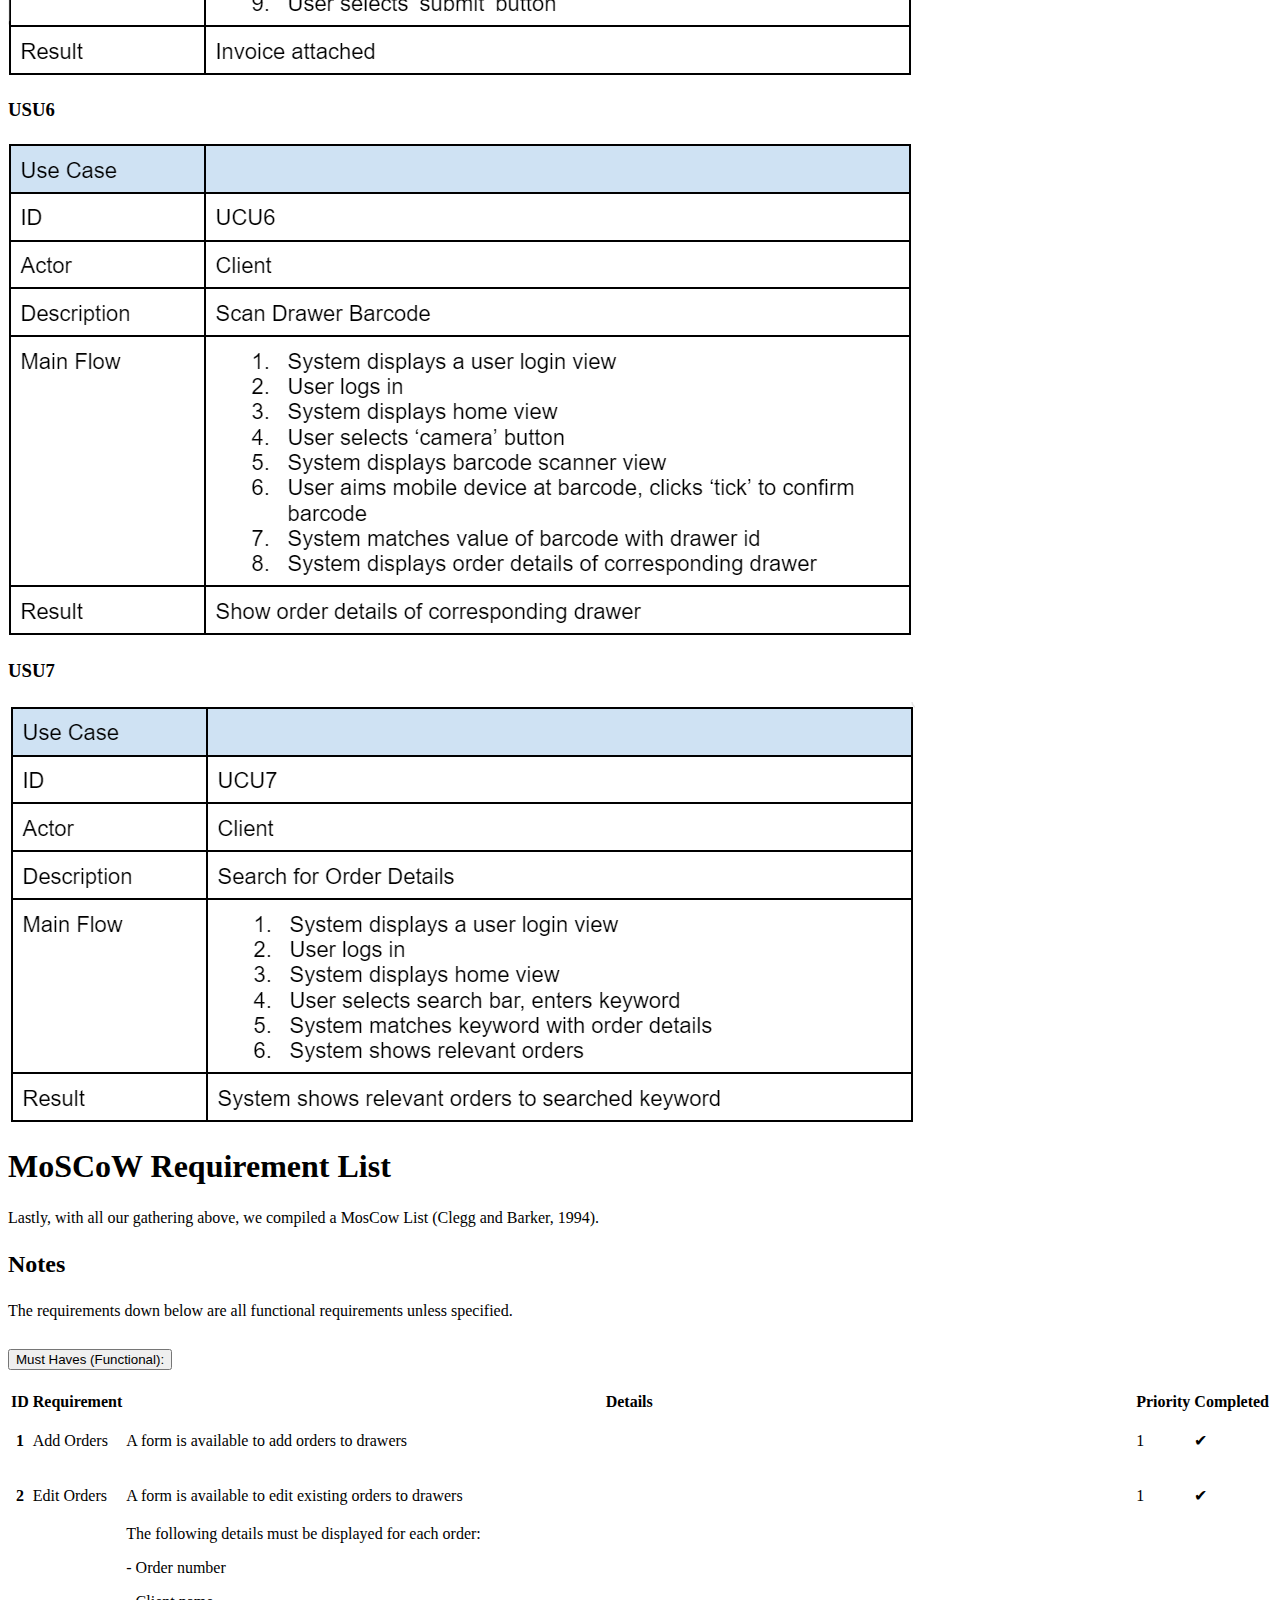
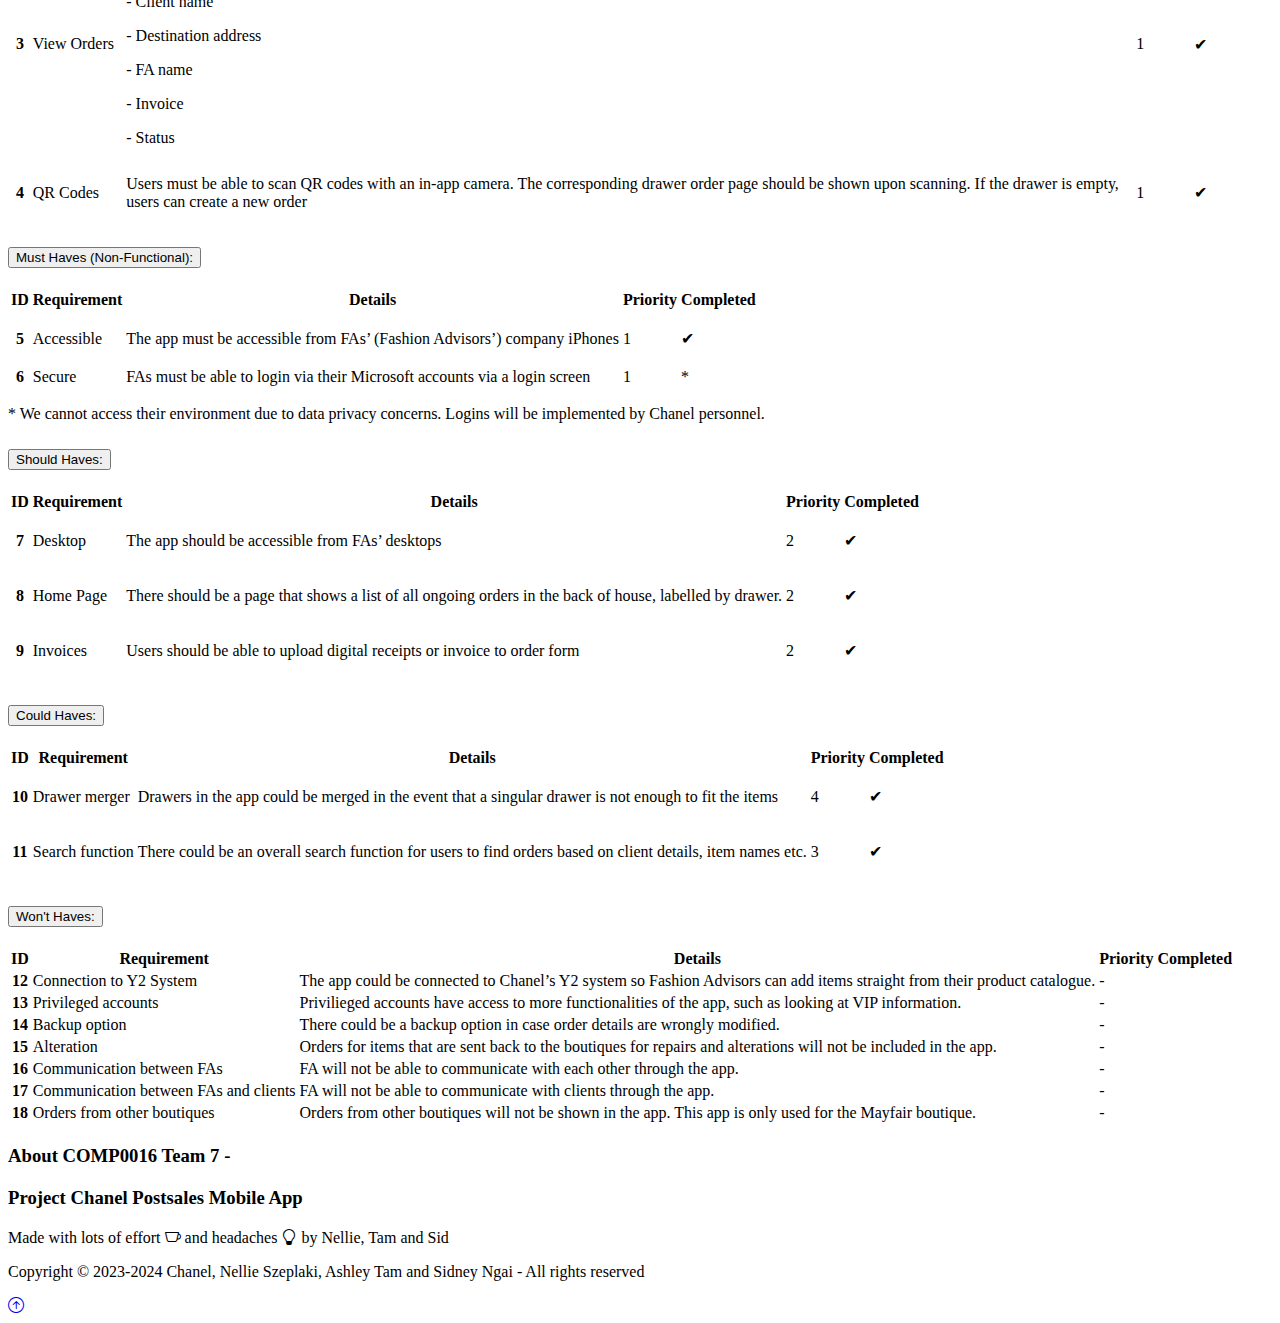
<file: requirements.html>
<!DOCTYPE html>
<html lang="en">
<head>
    <meta charset="UTF-8">
    <meta name="viewport" content="width=device-width, initial-scale=1.0">
    <title>Requirements Page</title>
    <link href="https://cdn.jsdelivr.net/npm/bootstrap@5.0.2/dist/css/bootstrap.min.css" rel="stylesheet" integrity="sha384-EVSTQN3/azprG1Anm3QDgpJLIm9Nao0Yz1ztcQTwFspd3yD65VohhpuuCOmLASjC" crossorigin="anonymous">
    <link rel="stylesheet" href="https://cdn.jsdelivr.net/npm/bootstrap-icons@1.3.0/font/bootstrap-icons.css">
    <link rel="stylesheet" href="style.css">
</head>
<body>
    <!-- Navbar -->
    <nav class="navbar navbar-expand-lg bg-dark navbar-dark py-3 fixed-top">
        <div class="container">
            <a href="#" class="navbar-brand">CHANEL</a>

            <button class="navbar-toggler" type="button" data-bs-toggle="collapse" data-bs-target="#navmenu"><span class="navbar-toggler-icon"></span></button>
            <div class="collapse navbar-collapse" id="navmenu">
                <ul class="navbar-nav ms-auto">
                    <li class="nav-item">
                        <a href="index.html" class="nav-link">HOME</a>
                    </li>
                    <li class="nav-item">
                        <a href="requirements.html" class="nav-link">REQUIREMENTS</a>
                    </li>
                    <li class="nav-item">
                        <a href="research.html" class="nav-link">RESEARCH</a>
                    </li>
                    <li class="nav-item">
                        <a href="user-interface.html" class="nav-link">UI DESIGN</a>
                    </li>
                    <li class="nav-item">
                        <a href="system-design.html" class="nav-link">SYS DESIGN</a>
                    </li>
                    <li class="nav-item">
                        <a href="impl.html" class="nav-link">IMPL</a>
                    </li>
                    <li class="nav-item">
                        <a href="testing.html" class="nav-link">TESTING</a>
                    </li>
                    <li class="nav-item">
                        <a href="evaluation.html" class="nav-link">EVALUATION</a>
                    </li>
                    <li class="nav-item">
                        <a href="appendix.html" class="nav-link">APPENDIX</a>
                    </li>
                </ul>
            </div>
        </div>
    </nav>
    <!-- Requirements -->
    <section class="bg-light text-dark secondary-page-title-custom-padding text-center text-sm-start">
        <div class="container p-5 text-center">
            <h1 class="fw-bold">REQUIREMENTS</h1>
        </div>
    </section>
    <!-- Project Background -->
    <section class="bg-secondary text-light p-5 p-lg-0 pt-lg-5 text-center text-sm-start">
        <div class="container p-5">
            <h1 class="py-1">Project Background</h1>
            <p class="lead">Post-Sales Management App is designed for fashion advisors working in Chanel boutiques. This will be deployed to employees' <span class="text-warning">existing work iPhones</span>, 
                where they will be able to login with their Microsoft accounts, add or manage pending and exported orders efficienctly, and even enable QR code scanning for instant 
                access to order details.
            </p>
            <p class="lead">This ensures real-time visibility into ongoing orders, streamlining the entire process and offering a reliable means for staff to access accurate and up-to-date
                data. By digitilising paper forms, information such as invoices, addresses and other relevant details, is centralised, providing a comprehensive database for managing post-sales.
            </p>
        </div>
    </section>
    <!-- Requirement Gathering -->
    <section class="bg-light text-dark p-5 p-lg-0 pt-lg-5 text-center text-sm-start">
        <div class="container p-5">
            <h1 class="text-end py-1">Requirement Gathering</h1>
            <p class="lead">
              To enhance our comprehension of the client's needs and expectations, we initiated our project by organizing two comprehensive visits to Chanel's headquarters in London. 
              These early engagements were pivotal in establishing a solid foundation for our collaboration. Through in-depth discussions and collaborative brainstorming sessions during our meetings, 
              we were able to reach a mutual understanding with our clients regarding the scope and priorities of the project. This process culminated in the creation of a detailed MoSCoW list, 
              a critical tool that served to delineate and prioritize the project's requirements. This list effectively clarified any uncertainties and ensured that both our team and Chanel were aligned 
              on the <span class="text-warning">key deliverables and objectives</span>. By taking this strategic approach, we set the stage for a focused and efficient development process, underpinned by a clear, shared vision of the project's goals.
              Unfortunately, we <span class="text-warning">did not</span> design any survery when we collected client requirements. 
            </p>
        </div>
    </section>
    <!-- Project Goal -->
    <section class="p-5">
        <div class="container">
            <div class="row align-items-center justify-content-between">
                <div class="col-md ">
                    <img src="img/Screenshot 2024-03-20 143349.png" class="img-fluid-portrait img-hover-scale p-5 w-100 d-none d-sm-block" alt="">
                    <p class="lead">Figure: A picture of our product </p>
                </div>
                <div class="col-md p-5">
                    <h1 class="py-1">Project Goal</h1>
                    <p class="lead">After meeting with our clients, we conclude our main project goal is to create a working, functional app using <span class="text-warning">Microsoft Powerapps</span> so
                         that they could further build upon in the future. 
                    </p>
                    <h2 class="py-1">Post-Sales Management App</h2>
                    <ol class="list-group list-group-numbered list-group-flush">
                        <li class="list-group-item lead">Deliver a functional and presentable mobile app that is accessible from fashion advisors' work iPhones</li>
                        <li class="list-group-item lead">Fashion advisors are able to scan drawers' QR codes with an in-app camera.</li>
                        <li class="list-group-item lead">Form and list must be included to add, edit and show pending items in drawers.</li>
                    </ol>
                </div>
            </div>
        </div>
    </section>
    <!-- Persona and Use Cases -->
    <section class="bg-light text-dark p-5 p-lg-0 pt-lg-5">
        <div class="container p-5">
            <h1 class="py-1">Personas</h1>
            <p class="lead">After conducting interviews, we made two persona pages respectively for each of the interviewees. </p>
            <p class="lead">We have also written a short story for each of their use cases.</p>
            <img src="img/Slide1.PNG" class="img-fluid img-hover-scale p-5 w-100 d-none d-sm-block" alt="">
            <img src="img/Slide2.PNG" class="img-fluid img-hover-scale p-5 w-100 d-none d-sm-block" alt="">
        </div>
    </section>
    <section class="p-5 p-lg-0 pt-lg-5 text-center text-sm-start">
      <div class="container p-5">
        <h1 class="py-1">Use Cases</h1>
        <h2 class="py-1">Use Case Diagram</h2>
        <img src="img/use_case_diagram_5.png" class="img-fluid-landscape img-hover-scale p-5 d-none d-sm-block" alt="">
        <h2 class="py-1">Use Case List</h2>
        <div class="row align-items-center justify-content-center">
          <div class="col-md-auto">
            <img src="img/Use Case List.png" alt="" class="img-fluid img-hover-scale p-5 d-none d-sm-block">
          </div>
        </div>
        <h3 class="py-1">UCU1</h3>
        <div class="row align-items-center justify-content-center">
          <div class="col-md-auto">
            <img src="img/Use Case Description 1.png" alt="" class="img-fluid img-hover-scale p-5 d-none d-sm-block">
          </div>
        </div>
        <h3 class="py-1">UCU2</h3>
        <div class="row align-items-center justify-content-center">
          <div class="col-md-auto">
            <img src="img/Use Case Description 2.png" alt="" class="img-fluid img-hover-scale p-5 d-none d-sm-block">
          </div>
        </div>
        <h3 class="py-1">UCU3</h3>
        <div class="row align-items-center justify-content-center">
          <div class="col-md-auto">
            <img src="img/Use Case Description 3.png" alt="" class="img-fluid img-hover-scale p-5 d-none d-sm-block">
          </div>
        </div>
        <h3 class="py-1">USU4</h3>
        <div class="row align-items-center justify-content-center">
          <div class="col-md-auto">
            <img src="img/Use Case Description 4.png" alt="" class="img-fluid img-hover-scale p-5 d-none d-sm-block">
          </div>
        </div>
        <h3 class="py-1">USU5</h3>
        <div class="row align-items-center justify-content-center">
          <div class="col-md-auto">
            <img src="img/Use Case Description 5.png" alt="" class="img-fluid img-hover-scale p-5 d-none d-sm-block">
          </div>
        </div>
        <h3 class="py-1">USU6</h3>
        <div class="row align-items-center justify-content-center">
          <div class="col-md-auto">
            <img src="img/Use Case Description 6.png" alt="" class="img-fluid img-hover-scale p-5 d-none d-sm-block">
          </div>
        </div>
        <h3 class="py-1">USU7</h3>
        <div class="row align-items-center justify-content-center">
          <div class="col-md-auto">
            <img src="img/Use Case Description 7.png" alt="" class="img-fluid img-hover-scale p-5 d-none d-sm-block">
          </div>
        </div>
      </div>
    </section>
    <!-- Moscow List 1 -->
    <section class="bg-light text-dark p-5 p-lg-0 pt-lg-5 text-center text-sm-start">
        <div class="container p-5">
            <h1 class="py-1">MoSCoW Requirement List</h1>
            <p class="lead">Lastly, with all our gathering above, we compiled a MosCow List (Clegg and Barker, 1994).</p>
            <h2 class="py-1">Notes</h2>
            <p class="lead">The requirements down below are all functional requirements unless specified.</p>
            <div class="accordion accordion-flush" id="accordionFlushExample">
                <div class="accordion-item">
                  <h2 class="accordion-header" id="flush-headingOne">
                    <button class="accordion-button collapsed fw-bold" type="button" data-bs-toggle="collapse" data-bs-target="#flush-collapseOne">
                      Must Haves (Functional):
                    </button>
                  </h2>
                  <div id="flush-collapseOne" class="accordion-collapse collapse" aria-labelledby="flush-headingOne" data-bs-parent="#accordionFlushExample">
                    <div class="accordion-body">
                        <table class="table">
                          <thead>
                            <tr>
                              <th scope="col">ID</th>
                              <th scope="col">Requirement</th>
                              <th scope="col">Details</th>
                              <th scope="col">Priority</th>
                              <th scope="col">Completed</th>
                            </tr>
                          </thead>
                          <tbody>
                            <tr>
                              <th scopes="row">1</th>
                              <td>Add Orders</td>
                              <td>A form is available to add orders to drawers</td>
                              <td>1</td>
                              <td><p>&#10004</p></td>
                            </tr>
                            <tr>
                              <th scopes="row">2</th>
                              <td>Edit Orders</td>
                              <td>A form is available to edit existing orders to drawers</td>
                              <td>1</td>
                              <td><p>&#10004</p></td>
                            </tr>
                            <tr>
                              <th scopes="row">3</th>
                              <td>View Orders</td>
                              <td>
                                The following details must be displayed for each order: 
                                <p>- Order number</p>
                                <p>- Client name</p>
                                <p>- Destination address</p>
                                <p>- FA name</p>
                                <p>- Invoice</p>
                                <p>- Status</p>
                              </td>
                              <td>1</td>
                              <td><p>&#10004</p></td>
                            </tr>
                            <tr>
                              <th scopes="row">4</th>
                              <td>QR Codes</td>
                              <td>
                                Users must be able to scan QR codes with an in-app camera. The corresponding drawer order page should be shown upon scanning. If the drawer is empty, users can create a new order
                              </td>
                              <td>1</td>
                              <td><p>&#10004</p></td>
                            </tr>
                          </tbody>
                        </table>
                    </div>
                  </div>
                </div>
                <div class="accordion-item">
                  <h2 class="accordion-header" id="flush-headingOne">
                    <button class="accordion-button collapsed fw-bold" type="button" data-bs-toggle="collapse" data-bs-target="#flush-collapseFive">
                      Must Haves (Non-Functional):
                    </button>
                  </h2>
                  <div id="flush-collapseFive" class="accordion-collapse collapse" aria-labelledby="flush-headingFive" data-bs-parent="#accordionFlushExample">
                    <div class="accordion-body">
                        <table class="table">
                          <thead>
                            <tr>
                              <th scope="col">ID</th>
                              <th scope="col">Requirement</th>
                              <th scope="col">Details</th>
                              <th scope="col">Priority</th>
                              <th scope="col">Completed</th>
                            </tr>
                          </thead>
                          <tbody>
                            <tr>
                              <th scopes="row">5</th>
                              <td>Accessible</td>
                              <td>The app must be accessible from FAs’ (Fashion Advisors’) company iPhones</td>
                              <td>1</td>
                              <td><p>&#10004</p></td>
                            </tr>
                            <tr>
                              <th scopes="row">6</th>
                              <td>Secure</td>
                              <td>FAs must be able to login via their Microsoft accounts via a login screen</td>
                              <td>1</td>
                              <td>*</td>
                            </tr>
                          </tbody>
                        </table>
                        <p>* We cannot access their environment due to data privacy concerns. Logins will be implemented by Chanel personnel. </p>
                    </div>
                  </div>
                </div>
                <div class="accordion-item">
                  <h2 class="accordion-header" id="flush-headingTwo">
                    <button class="accordion-button collapsed fw-bold" type="button" data-bs-toggle="collapse" data-bs-target="#flush-collapseTwo">
                      Should Haves:
                    </button>
                  </h2>
                  <div id="flush-collapseTwo" class="accordion-collapse collapse" aria-labelledby="flush-headingTwo" data-bs-parent="#accordionFlushExample">
                    <div class="accordion-body">
                      <table class="table">
                        <thead>
                          <tr>
                            <th scope="col">ID</th>
                            <th scope="col">Requirement</th>
                            <th scope="col">Details</th>
                            <th scope="col">Priority</th>
                            <th scope="col">Completed</th>
                          </tr>
                        </thead>
                        <tbody>
                          <tr>
                            <th scopes="row">7</th>
                            <td>Desktop</td>
                            <td>The app should be accessible from FAs’ desktops</td>
                            <td>2</td>
                            <td><p>&#10004</p></td>
                          </tr>
                          <tr>
                            <th scopes="row">8</th>
                            <td>Home Page</td>
                            <td>There should be a page that shows a list of all ongoing orders in the back of house, labelled by drawer. </td>
                            <td>2</td>
                            <td><p>&#10004</p></td>
                          </tr>
                          <tr>
                            <th scopes="row">9</th>
                            <td>Invoices</td>
                            <td>
                              Users should be able to upload digital receipts or invoice to order form  
                            </td>
                            <td>2</td>
                            <td><p>&#10004</p></td>
                          </tr>
                        </tbody>
                      </table>
                    </div>
                  </div>
                </div>
                <div class="accordion-item">
                  <h2 class="accordion-header" id="flush-headingThree">
                    <button class="accordion-button collapsed fw-bold" type="button" data-bs-toggle="collapse" data-bs-target="#flush-collapseThree">
                      Could Haves:
                    </button>
                  </h2>
                  <div id="flush-collapseThree" class="accordion-collapse collapse" aria-labelledby="flush-headingThree" data-bs-parent="#accordionFlushExample">
                    <div class="accordion-body">
                      <table class="table">
                        <thead>
                          <tr>
                            <th scope="col">ID</th>
                            <th scope="col">Requirement</th>
                            <th scope="col">Details</th>
                            <th scope="col">Priority</th>
                            <th scope="col">Completed</th>
                          </tr>
                        </thead>
                        <tbody>
                          <tr>
                            <th scopes="row">10</th>
                            <td>Drawer merger</td>
                            <td>Drawers in the app could be merged in the event that a singular drawer is not enough to fit the items </td>
                            <td>4</td>
                            <td><p>&#10004</p></td>
                          </tr>
                          <tr>
                            <th scopes="row">11</th>
                            <td>Search function</td>
                            <td>
                              There could be an overall search function for users to find orders based on client details, item names etc. 
                            </td>
                            <td>3</td>
                            <td><p>&#10004</p></td>
                          </tr>
                        </tbody>
                      </table>
                    </div>
                  </div>
                </div>
                <div class="accordion-item">
                    <h2 class="accordion-header" id="flush-headingFour">
                      <button class="accordion-button collapsed fw-bold" type="button" data-bs-toggle="collapse" data-bs-target="#flush-collapseFour">
                        Won't Haves:
                      </button>
                    </h2>
                    <div id="flush-collapseFour" class="accordion-collapse collapse" aria-labelledby="flush-headingFour" data-bs-parent="#accordionFlushExample">
                      <div class="accordion-body">
                        <table class="table">
                          <thead>
                            <tr>
                              <th scope="col">ID</th>
                              <th scope="col">Requirement</th>
                              <th scope="col">Details</th>
                              <th scope="col">Priority</th>
                              <th scope="col">Completed</th>
                            </tr>
                          </thead>
                          <tbody>
                            <tr>
                              <th scopes="row">12</th>
                              <td>Connection to Y2 System </td>
                              <td>The app could be connected to Chanel’s Y2 system so Fashion Advisors can add items straight from their product catalogue. </td>
                              <td> - </td>
                              <td></td>
                            </tr>
                            <tr>
                              <th scopes="row">13</th>
                              <td>Privileged accounts</td>
                              <td>
                                Privilieged accounts have access to more functionalities of the app, such as looking at VIP information. 
                              </td>
                              <td> - </td>
                              <td></td>
                            </tr>
                            <tr>
                              <th scopes="row">14</th>
                              <td>Backup option </td>
                              <td>
                                There could be a backup option in case order details are wrongly modified. 
                              </td>
                              <td> - </td>
                              <td></td>
                            </tr>
                            <tr>
                              <th scopes="row">15</th>
                              <td>Alteration</td>
                              <td>Orders for items that are sent back to the boutiques for repairs and alterations will not be included in the app. </td>
                              <td> - </td>
                              <td></td>
                            </tr>
                            <tr>
                              <th scopes="row">16</th>
                              <td>Communication between FAs</td>
                              <td>FA will not be able to communicate with each other through the app. </td>
                              <td> - </td>
                              <td></td>
                            </tr>
                            <tr>
                              <th scopes="row">17</th>
                              <td>Communication between FAs and clients </td>
                              <td>
                                FA will not be able to communicate with clients through the app. 
                              </td>
                              <td> - </td>
                              <td></td>
                            </tr>
                            <tr>
                              <th scopes="row">18</th>
                              <td>Orders from other boutiques</td>
                              <td>Orders from other boutiques will not be shown in the app. This app is only used for the Mayfair boutique. </td>
                              <td> - </td>
                              <td></td>
                            </tr>
                          </tbody>
                        </table>
                      </div>
                    </div>
                  </div>
              </div>
            </div>
        </div>
    </section>
    <!-- About -->
    <section class="p-5 bg-secondary text-light p-5 p-lg-0 pt-lg-5 text-center text-sm-start">
        <div class="container p-5">
            <h3>About COMP0016 Team 7 - </h3>
            <h3>Project Chanel Postsales Mobile App</h3>
            <p>Made with lots of effort <i class="bi bi-cup"></i> and headaches <i class="bi bi-lightbulb"></i> by Nellie, Tam and Sid</p>
        </div>
    </section>
    <!-- Footer -->
    <footer class="p-5 bg-dark text-white text-center position-relative">
        <div class="container">
            <p>Copyright &copy; 2023-2024 Chanel, Nellie Szeplaki, Ashley Tam and Sidney Ngai - All rights reserved</p>
            <a href="#" class="position-absolute bottom-0 end-0 p-5">
                <i class="bi bi-arrow-up-circle h1"></i>
            </a>
        </div>
    </footer>

    <script src="https://cdn.jsdelivr.net/npm/bootstrap@5.0.2/dist/js/bootstrap.bundle.min.js" integrity="sha384-MrcW6ZMFYlzcLA8Nl+NtUVF0sA7MsXsP1UyJoMp4YLEuNSfAP+JcXn/tWtIaxVXM" crossorigin="anonymous"></script>
</body>
</html>
</file>
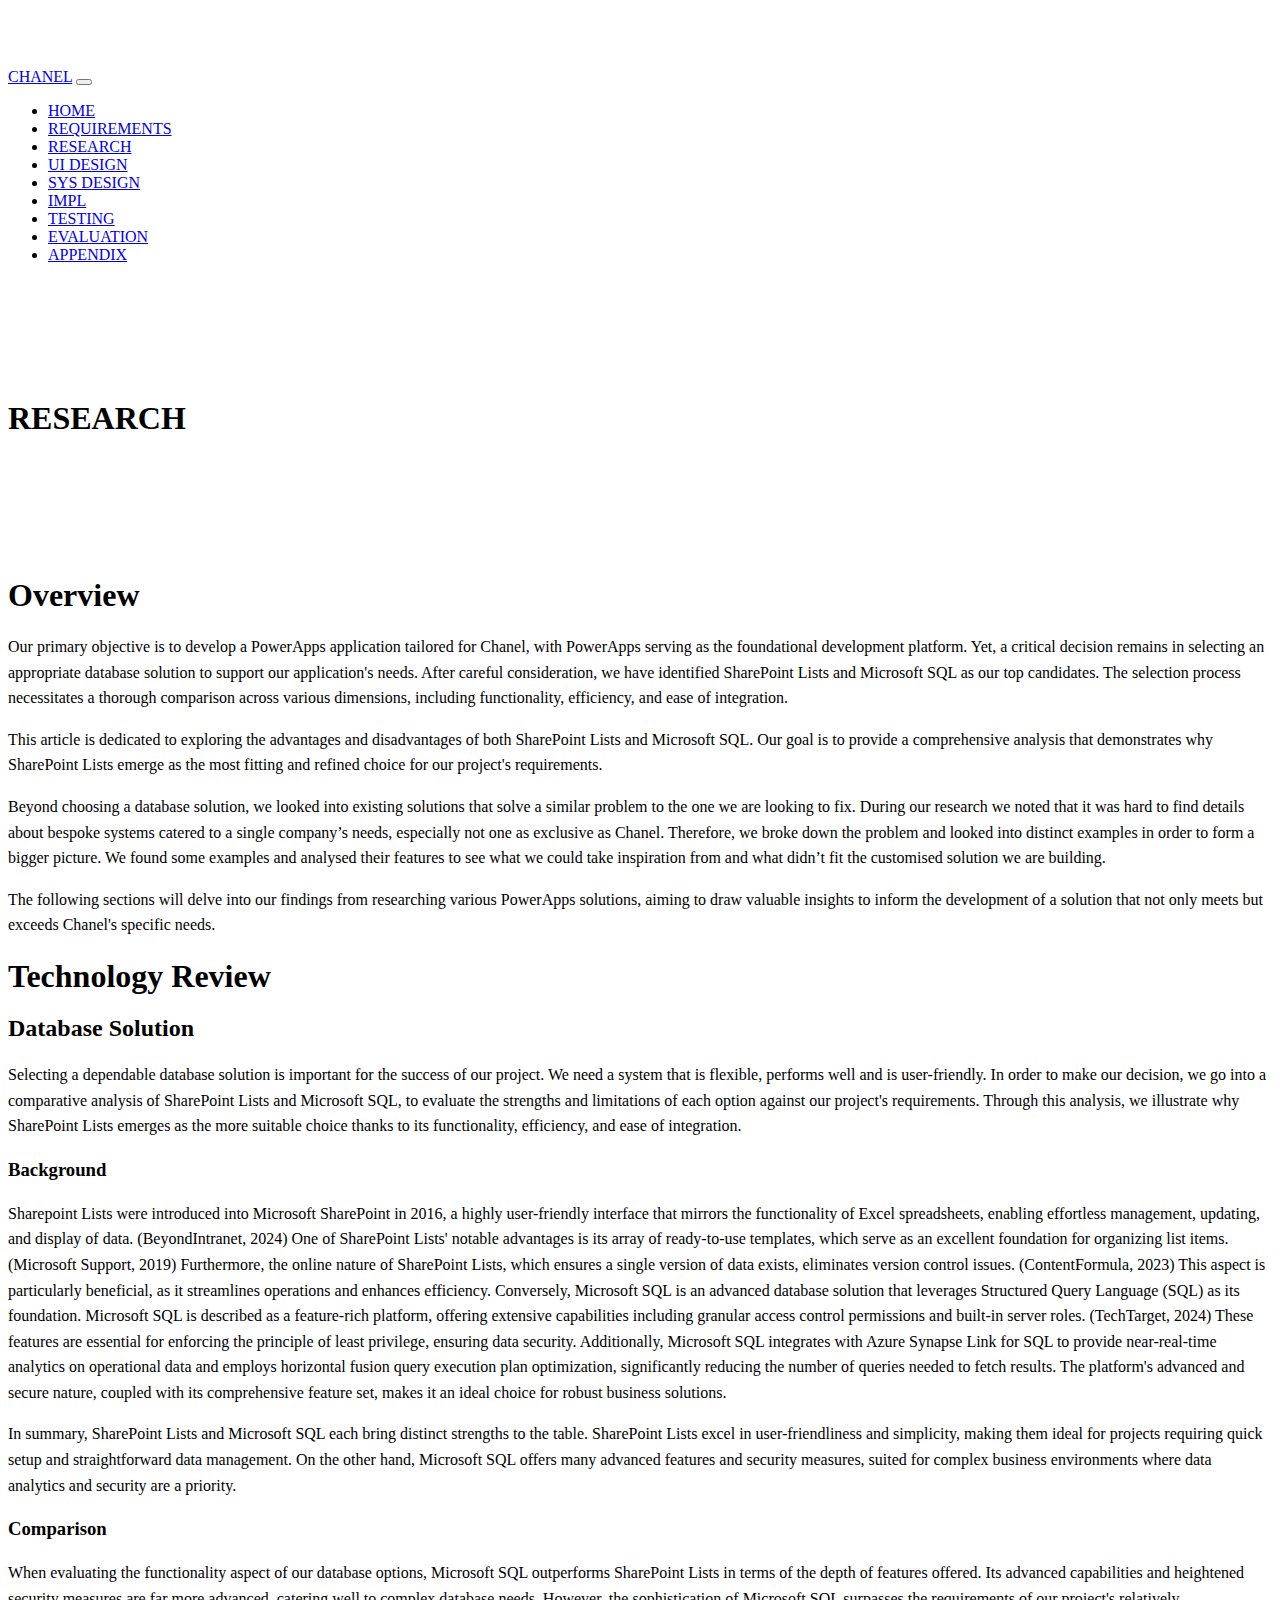
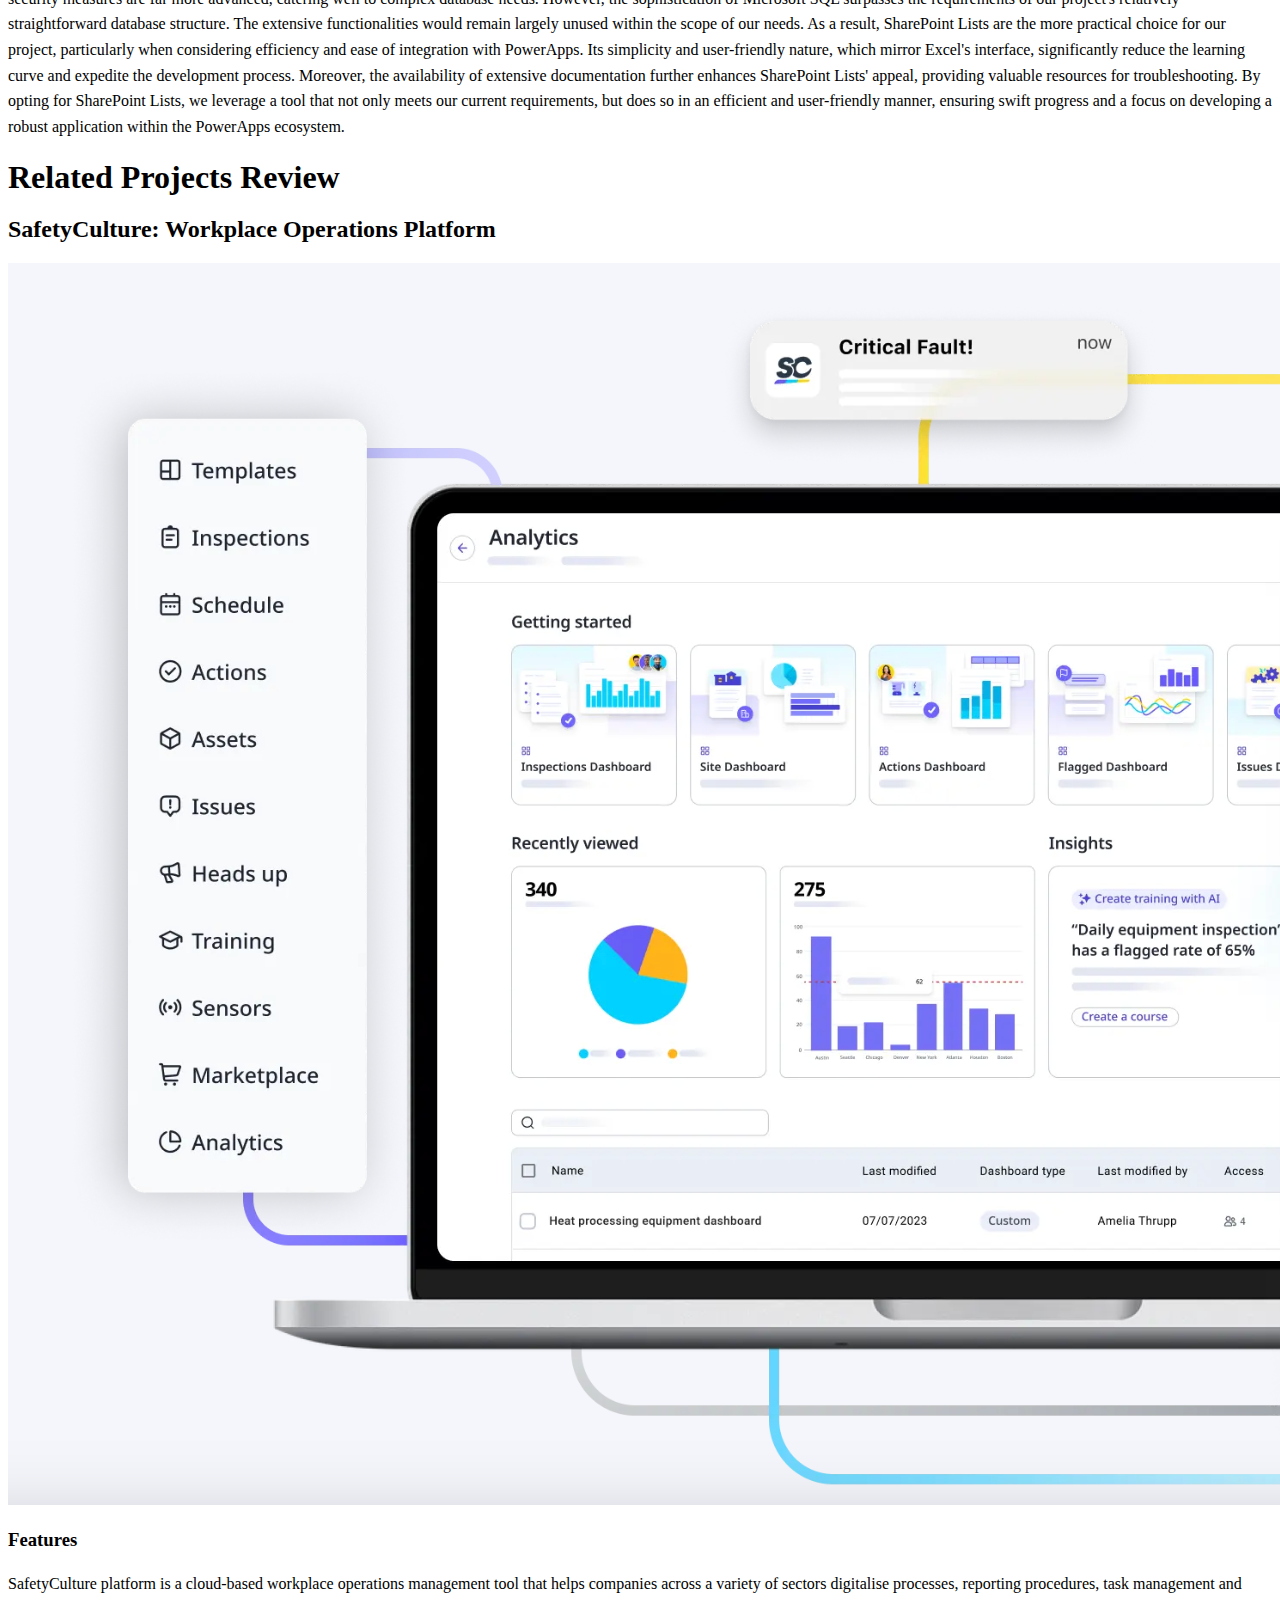
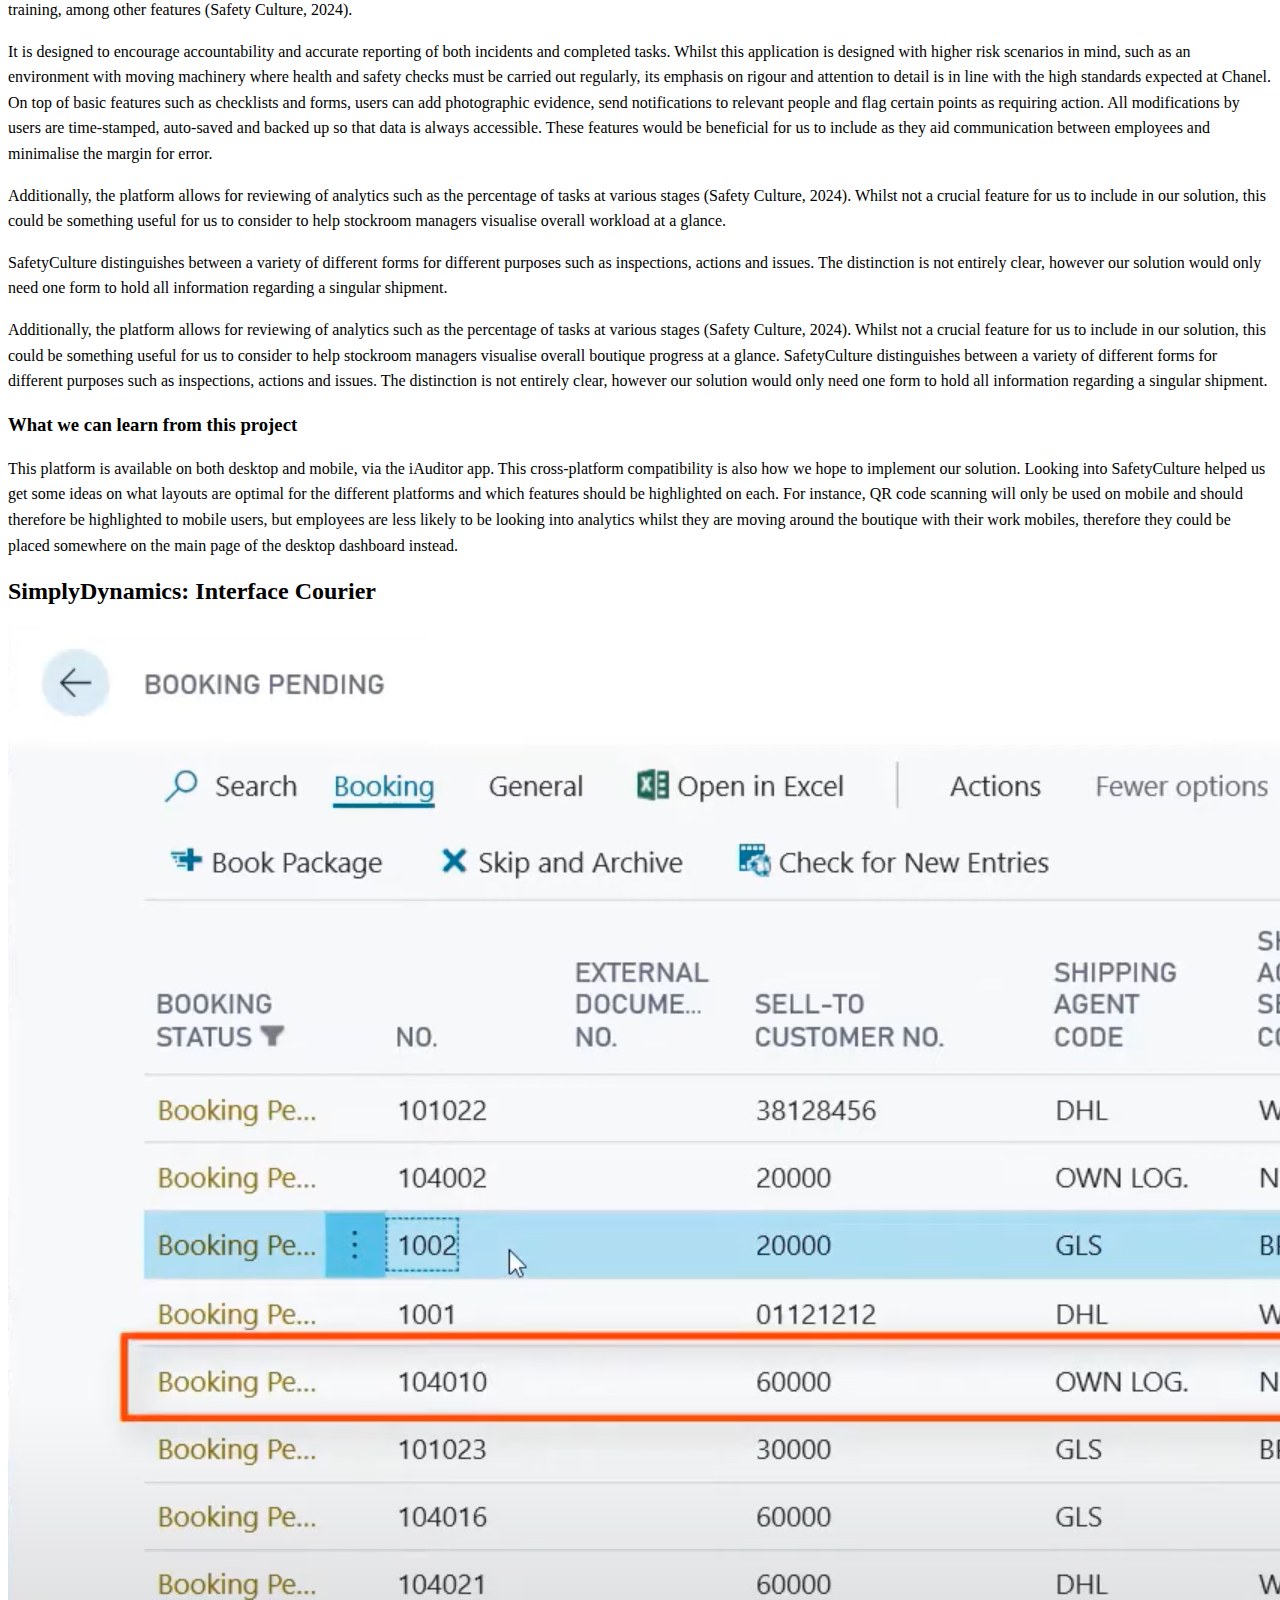
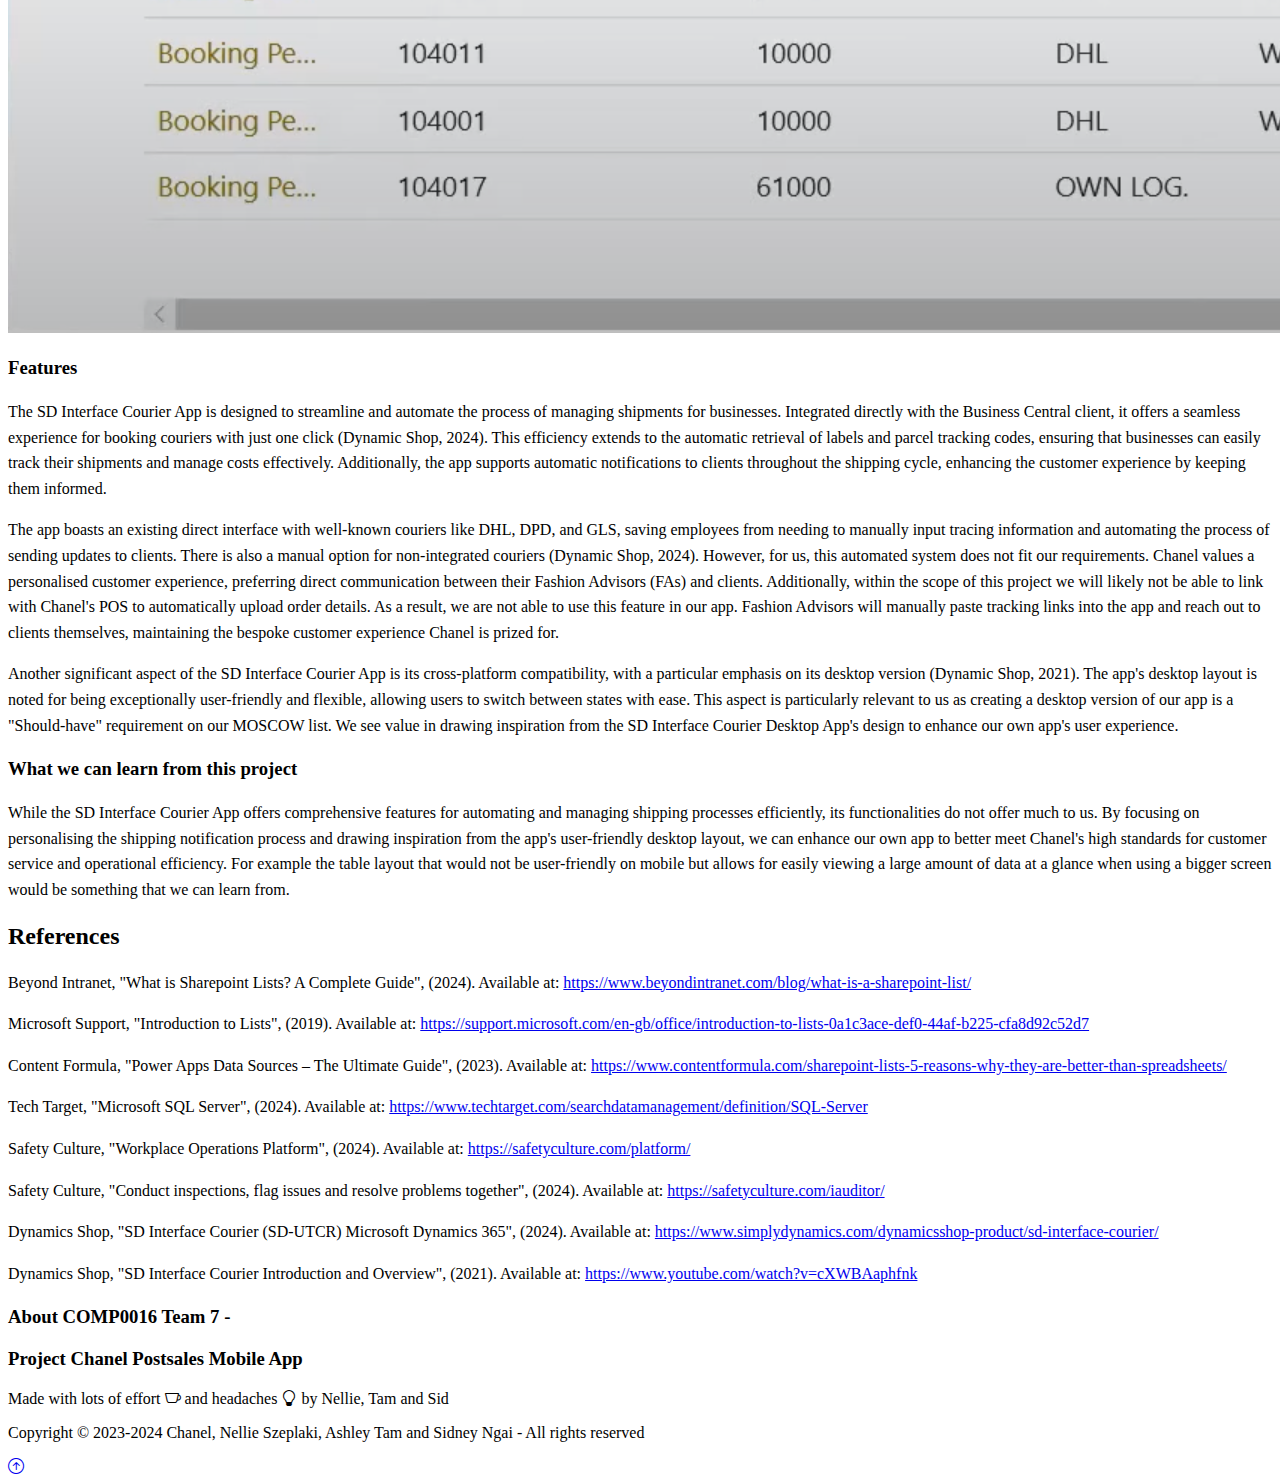
<file: research.html>
<!DOCTYPE html>
<html lang="en">
<head>
    <meta charset="UTF-8">
    <meta name="viewport" content="width=device-width, initial-scale=1.0">
    <title>Research Page</title>
    <link href="https://cdn.jsdelivr.net/npm/bootstrap@5.0.2/dist/css/bootstrap.min.css" rel="stylesheet" integrity="sha384-EVSTQN3/azprG1Anm3QDgpJLIm9Nao0Yz1ztcQTwFspd3yD65VohhpuuCOmLASjC" crossorigin="anonymous">
    <link rel="stylesheet" href="https://cdn.jsdelivr.net/npm/bootstrap-icons@1.3.0/font/bootstrap-icons.css">
    <link rel="stylesheet" href="style.css">
</head>
<body>
    <!-- Navbar -->
    <nav class="navbar navbar-expand-lg bg-dark navbar-dark py-3 fixed-top">
        <div class="container">
            <a href="#" class="navbar-brand">CHANEL</a>

            <button class="navbar-toggler" type="button" data-bs-toggle="collapse" data-bs-target="#navmenu"><span class="navbar-toggler-icon"></span></button>
            <div class="collapse navbar-collapse" id="navmenu">
                <ul class="navbar-nav ms-auto">
                    <li class="nav-item">
                        <a href="index.html" class="nav-link">HOME</a>
                    </li>
                    <li class="nav-item">
                        <a href="requirements.html" class="nav-link">REQUIREMENTS</a>
                    </li>
                    <li class="nav-item">
                        <a href="research.html" class="nav-link">RESEARCH</a>
                    </li>
                    <li class="nav-item">
                        <a href="user-interface.html" class="nav-link">UI DESIGN</a>
                    </li>
                    <li class="nav-item">
                        <a href="system-design.html" class="nav-link">SYS DESIGN</a>
                    </li>
                    <li class="nav-item">
                        <a href="impl.html" class="nav-link">IMPL</a>
                    </li>
                    <li class="nav-item">
                        <a href="testing.html" class="nav-link">TESTING</a>
                    </li>
                    <li class="nav-item">
                        <a href="evaluation.html" class="nav-link">EVALUATION</a>
                    </li>
                    <li class="nav-item">
                        <a href="appendix.html" class="nav-link">APPENDIX</a>
                    </li>
                </ul>
            </div>
        </div>
    </nav>
    <!-- UI Design -->
    <section class="bg-light text-dark secondary-page-title-custom-padding text-center text-sm-start">
        <div class="container p-5 text-center">
            <h1 class="fw-bold">RESEARCH</h1>
        </div>
    </section>
    <!-- Overview -->
    <section class="bg-secondary text-light p-5 p-lg-0 pt-lg-5 text-center text-sm-start">
        <div class="container p-5">
            <h1 class="py-1">Overview</h1>
            <p class="lead">
                Our primary objective is to develop a PowerApps application tailored for Chanel, with PowerApps serving as the foundational development platform. 
                Yet, a critical decision remains in selecting an appropriate database solution to support our application's needs. After careful consideration, 
                we have identified <span class="text-warning">SharePoint Lists</span> and <span class="text-warning">Microsoft SQL</span> as our top candidates. The selection process necessitates a thorough comparison across various dimensions, 
                including functionality, efficiency, and ease of integration.
            </p>
            <p class="lead">
                This article is dedicated to exploring the <span class="text-warning">advantages</span> and <span class="text-warning">disadvantages</span> of both SharePoint Lists and Microsoft SQL. Our goal is to provide a comprehensive analysis that demonstrates why 
                SharePoint Lists emerge as the most fitting and refined choice for our project's requirements.
            </p>
            <p class="lead">
                Beyond choosing a database solution, we looked into <span class="text-warning">existing solutions</span> that solve a similar problem to the one we are looking to fix. During our research we noted that it was hard to find details about 
                bespoke systems catered to a single company’s needs, especially not one as exclusive as Chanel. Therefore, we broke down the problem and looked into distinct examples in order to form a bigger picture. 
                We found some examples and analysed their features to see what we could take inspiration from and what didn’t fit the customised solution we are building.
            </p>
            <p class="lead">
                The following sections will delve into our findings from researching various PowerApps solutions, aiming to draw valuable insights to inform the development of a solution that not only meets but exceeds Chanel's specific needs.
            </p>
        </div>
    </section>

    <!-- Technology Review -->
    <section class="p-5 p-lg-0 pt-lg-5 text-center text-sm-start">
        <div class="container p-5">
            <h1 class="py-1">Technology Review</h1>
            <h2 class="py-1">Database Solution</h2>
            <p class="lead">
                Selecting a dependable database solution is important for the success of our project. We need a system that is flexible, performs well and is <span class="text-warning">user-friendly</span>. 
                In order to make our decision, we go into a comparative analysis of SharePoint Lists and Microsoft SQL, to evaluate the strengths and limitations of each option against our project's requirements. 
                Through this analysis, we illustrate why SharePoint Lists emerges as the more suitable choice thanks to its <span class="text-warning">functionality</span>, <span class="text-warning">efficiency</span>, and <span class="text-warning">ease of integration</span>.
            </p>
            <h3 class="py-1">Background</h3>
            <p class="lead">
                Sharepoint Lists were introduced into Microsoft SharePoint in 2016, a highly <span class="text-warning">user-friendly interface</span> that mirrors the functionality of Excel spreadsheets, 
                enabling effortless management, updating, and display of data. (BeyondIntranet, 2024) One of SharePoint Lists' notable advantages is its array of ready-to-use <span class="text-warning">templates</span>, which serve as an excellent foundation for organizing list items. (Microsoft Support, 2019) 
                Furthermore, the online nature of SharePoint Lists, which ensures a single version of data exists, eliminates version control issues. (ContentFormula, 2023) This aspect is particularly beneficial, as it streamlines operations and enhances efficiency.
                Conversely, Microsoft SQL is an advanced database solution that leverages Structured Query Language (SQL) as its foundation. Microsoft SQL is described as a feature-rich platform, offering <span class="text-warning">extensive capabilities</span> including granular access control permissions and built-in server roles. (TechTarget, 2024) 
                These features are essential for enforcing the principle of least privilege, ensuring data security. Additionally, Microsoft SQL integrates with Azure Synapse Link for SQL to provide <span class="text-warning">near-real-time analytics</span> on operational data and employs horizontal fusion query execution plan optimization, 
                significantly reducing the number of queries needed to fetch results. The platform's advanced and secure nature, coupled with its comprehensive feature set, makes it an ideal choice for robust business solutions.
            </p>
            <p class="lead">
                In summary, SharePoint Lists and Microsoft SQL each bring distinct strengths to the table. SharePoint Lists excel in user-friendliness and simplicity, making them ideal for projects requiring quick setup and straightforward data management. On the other hand, 
                Microsoft SQL offers many advanced features and security measures, suited for complex business environments where data analytics and security are a priority.
            </p>
            <h3 class="py-1">Comparison</h3>
            <p class="lead">
                When evaluating the functionality aspect of our database options, Microsoft SQL outperforms SharePoint Lists in terms of the depth of features offered. Its advanced capabilities and heightened security measures are far more advanced, catering well to complex database needs. 
                However, the sophistication of Microsoft SQL <span class="text-warning">surpasses the requirements</span> of our project's relatively straightforward database structure. The extensive functionalities would <span class="text-warning">remain largely unused</span> within the scope of our needs.
                As a result, SharePoint Lists are the more <span class="text-warning">practical</span> choice for our project, particularly when considering efficiency and ease of integration with PowerApps. Its simplicity and user-friendly nature, which mirror Excel's interface, 
                significantly reduce the learning curve and expedite the development process. Moreover, the availability of <span class="text-warning">extensive documentation</span> further enhances SharePoint Lists' appeal, 
                providing valuable resources for troubleshooting. By opting for SharePoint Lists, we leverage a tool that not only meets our current requirements, but does so in an efficient and user-friendly manner, ensuring swift progress and a focus on developing a robust application within the PowerApps ecosystem.
            </p>
        </div>
    </section>

    <!-- Related Projects Review -->
    <!-- SafetyCulture -->
    <section class="bg-light text-dark p-5 p-lg-0 pt-lg-5 text-center text-sm-start">
        <div class="container p-5">
            <h1 class="py-1">Related Projects Review</h1>
            <h2 class="py-1">SafetyCulture: Workplace Operations Platform</h2>
            <img src="img/Screenshot 2024-01-30 at 10.05.23 AM.png" class="img-fluid img-hover-scale p-5 w-100 d-none d-sm-block" alt="">
            <h3 class="py-1">Features</h3>
            <p class="lead">
                SafetyCulture platform is a cloud-based workplace <span class="text-warning">operations management tool</span> that helps companies across a variety of sectors digitalise processes, 
                reporting procedures, task management and training, among other features (Safety Culture, 2024).  
            </p>
            <p class="lead">
                It is designed to encourage accountability and accurate reporting of both incidents and completed tasks. Whilst this application is designed with higher risk scenarios in mind, 
                such as an environment with moving machinery where health and safety checks must be carried out regularly, its emphasis on rigour and attention to detail is in line with the high standards expected at Chanel. 
                On top of basic features such as checklists and forms, users can add <span class="text-warning">photographic evidence</span>, send notifications to relevant people and flag certain points as requiring action. 
                All modifications by users are time-stamped, auto-saved and backed up so that data is always accessible. These features would be beneficial for us to include as they aid communication between employees and minimalise the margin for error.
            </p>
            <p class="lead">
                Additionally, the platform allows for reviewing of analytics such as the percentage of tasks at various stages (Safety Culture, 2024). Whilst not a crucial feature for us to include in our solution, 
                this could be something useful for us to consider to help stockroom managers visualise overall workload at a glance. 
            </p>
            <p class="lead">
                SafetyCulture distinguishes between a variety of different forms for different purposes such as inspections, actions and issues. 
                The distinction is not entirely clear, however our solution would only need one form to hold all information regarding a singular shipment.
            </p>
            <p class="lead">
                Additionally, the platform allows for reviewing of analytics such as the percentage of tasks at various stages (Safety Culture, 2024). Whilst not a crucial feature for us to include in our solution, 
                this could be something useful for us to consider to help stockroom managers visualise overall boutique progress at a glance. SafetyCulture distinguishes between a variety of 
                different forms for different purposes such as inspections, actions and issues. The distinction is not entirely clear, however our solution would only need one form to hold all 
                information regarding a singular shipment.
            </p>
            <h3 class="py-1">What we can <span class="text-warning">learn</span> from this project</h3>
            <p class="lead">
                This platform is available on both desktop and mobile, via the iAuditor app. This <span class="text-warning">cross-platform compatibility</span> is also how 
                we hope to implement our solution. Looking into SafetyCulture helped us get some ideas on <span class="text-warning">what layouts are optimal for the different platforms</span>
                and which features should be highlighted on each. For instance, QR code scanning will only be used on mobile 
                and should therefore be highlighted to mobile users, but employees are less likely to be looking into analytics whilst they are moving around 
                the boutique with their work mobiles, therefore they could be placed somewhere on the main page of the desktop dashboard instead. 
            </p>
        </div>
        <div class="container p-5">
            <h2>SimplyDynamics: Interface Courier</h2>
            <img src="img/Screenshot 2024-01-30 at 10.30.25 AM.png" alt="" class="img-fluid img-hover-scale p-5 w-100 d-none d-sm-block">
            <h3 class="py-1">Features</h3>
            <p class="lead">
                The SD Interface Courier App is designed to streamline and automate the process of <span class="text-warning">managing shipments for businesses</span>. 
                Integrated directly with the Business Central client, it offers a seamless experience for booking couriers with just one click (Dynamic Shop, 2024). 
                This efficiency extends to the automatic retrieval of labels and parcel tracking codes, 
                ensuring that businesses can easily track their shipments and manage costs effectively. 
                Additionally, the app supports automatic notifications to clients throughout the shipping cycle, 
                enhancing the customer experience by keeping them informed.</p>
            <p class="lead">
                The app boasts an existing direct interface with well-known couriers like DHL, DPD, and GLS, saving employees from needing to manually input 
                tracing information and automating the process of sending updates to clients. There is also a manual option for non-integrated couriers (Dynamic Shop, 2024). 
                However, for us, this automated system does not fit our requirements. 
                Chanel values a personalised customer experience, preferring direct communication between their Fashion Advisors (FAs) and clients. 
                Additionally, within the scope of this project we will likely <span class="text-warning">not be able to link with Chanel's POS</span> to automatically upload order details. 
                As a result, we are not able to use this feature in our app. Fashion Advisors will manually paste tracking links into the app and reach out to clients themselves, 
                maintaining the bespoke customer experience Chanel is prized for.
            </p>
            <p class="lead">
                Another significant aspect of the SD Interface Courier App is its <span class="text-warning">cross-platform compatibility</span>, with a particular emphasis on its desktop version (Dynamic Shop, 2021). 
                The app's desktop layout is noted for being exceptionally user-friendly and flexible, allowing users to switch between states with ease. 
                This aspect is particularly relevant to us as creating a desktop version of our app is a "Should-have" requirement on our MOSCOW list. 
                We see value in drawing inspiration from the SD Interface Courier Desktop App's design to enhance our own app's user experience.
            </p>
            <h3 class="py-1">What we can <span class="text-warning">learn</span> from this project</h3>
            <p class="lead">
                While the SD Interface Courier App offers comprehensive features for automating and managing shipping processes efficiently, its functionalities do not offer much to us. 
                By focusing on personalising the shipping notification process and drawing inspiration from the app's <span class="text-warning">user-friendly desktop layout</span>, 
                we can enhance our own app to better meet Chanel's high standards for customer service and operational efficiency. 
                For example the table layout that would not be user-friendly on mobile but allows for easily viewing a large amount of data at a glance when using a bigger screen would be something that we can learn from.
            </p>
        </div>
        <div class="container p-5">
            <h2>References</h2>
            <p class="lead">
                Beyond Intranet, "What is Sharepoint Lists? A Complete Guide", (2024). Available at:
                <a href="https://www.beyondintranet.com/blog/what-is-a-sharepoint-list/">https://www.beyondintranet.com/blog/what-is-a-sharepoint-list/</a>
            </p>
            <p class="lead">
                Microsoft Support, "Introduction to Lists", (2019). Available at:
                <a href="https://support.microsoft.com/en-gb/office/introduction-to-lists-0a1c3ace-def0-44af-b225-cfa8d92c52d7">https://support.microsoft.com/en-gb/office/introduction-to-lists-0a1c3ace-def0-44af-b225-cfa8d92c52d7</a>
            </p>
            <p class="lead">
                Content Formula, "Power Apps Data Sources – The Ultimate Guide", (2023). Available at: 
                <a href="https://www.contentformula.com/sharepoint-lists-5-reasons-why-they-are-better-than-spreadsheets/">https://www.contentformula.com/sharepoint-lists-5-reasons-why-they-are-better-than-spreadsheets/</a>
            </p>
            <p class="lead">
                Tech Target, "Microsoft SQL Server", (2024). Available at: 
                <a href="https://www.techtarget.com/searchdatamanagement/definition/SQL-Server">https://www.techtarget.com/searchdatamanagement/definition/SQL-Server</a>
            </p>
            <p class="lead">
                Safety Culture, "Workplace Operations Platform", (2024). Available at: 
                <a href="https://safetyculture.com/platform/">https://safetyculture.com/platform/</a>
            </p>
            <p class="lead">
                Safety Culture, "Conduct inspections, flag issues and resolve problems together", (2024). Available at: 
                <a href="https://safetyculture.com/iauditor/">https://safetyculture.com/iauditor/</a>
            </p>
            <p class="lead">
                Dynamics Shop, "SD Interface Courier (SD-UTCR) Microsoft Dynamics 365", (2024). Available at: 
                <a href="https://www.simplydynamics.com/dynamicsshop-product/sd-interface-courier/">https://www.simplydynamics.com/dynamicsshop-product/sd-interface-courier/</a>
            </p>
            <p class="lead">
                Dynamics Shop, "SD Interface Courier Introduction and Overview", (2021). Available at: 
                <a href="https://www.youtube.com/watch?v=cXWBAaphfnk">https://www.youtube.com/watch?v=cXWBAaphfnk</a>
            </p>
        </div>
    </section>

    <!-- About -->
    <section class="p-5 bg-secondary text-light p-5 p-lg-0 pt-lg-5 text-center text-sm-start">
        <div class="container p-5">
            <h3>About COMP0016 Team 7 - </h3>
            <h3>Project Chanel Postsales Mobile App</h3>
            <p>Made with lots of effort <i class="bi bi-cup"></i> and headaches <i class="bi bi-lightbulb"></i> by Nellie, Tam and Sid</p>
        </div>
    </section>
    <!-- Footer -->
    <footer class="p-5 bg-dark text-white text-center position-relative">
        <div class="container">
            <p>Copyright &copy; 2023-2024 Chanel, Nellie Szeplaki, Ashley Tam and Sidney Ngai - All rights reserved</p>
            <a href="#" class="position-absolute bottom-0 end-0 p-5">
                <i class="bi bi-arrow-up-circle h1"></i>
            </a>
        </div>
    </footer>

    <script src="https://cdn.jsdelivr.net/npm/bootstrap@5.0.2/dist/js/bootstrap.bundle.min.js" integrity="sha384-MrcW6ZMFYlzcLA8Nl+NtUVF0sA7MsXsP1UyJoMp4YLEuNSfAP+JcXn/tWtIaxVXM" crossorigin="anonymous"></script>
</body>
</html>
</file>
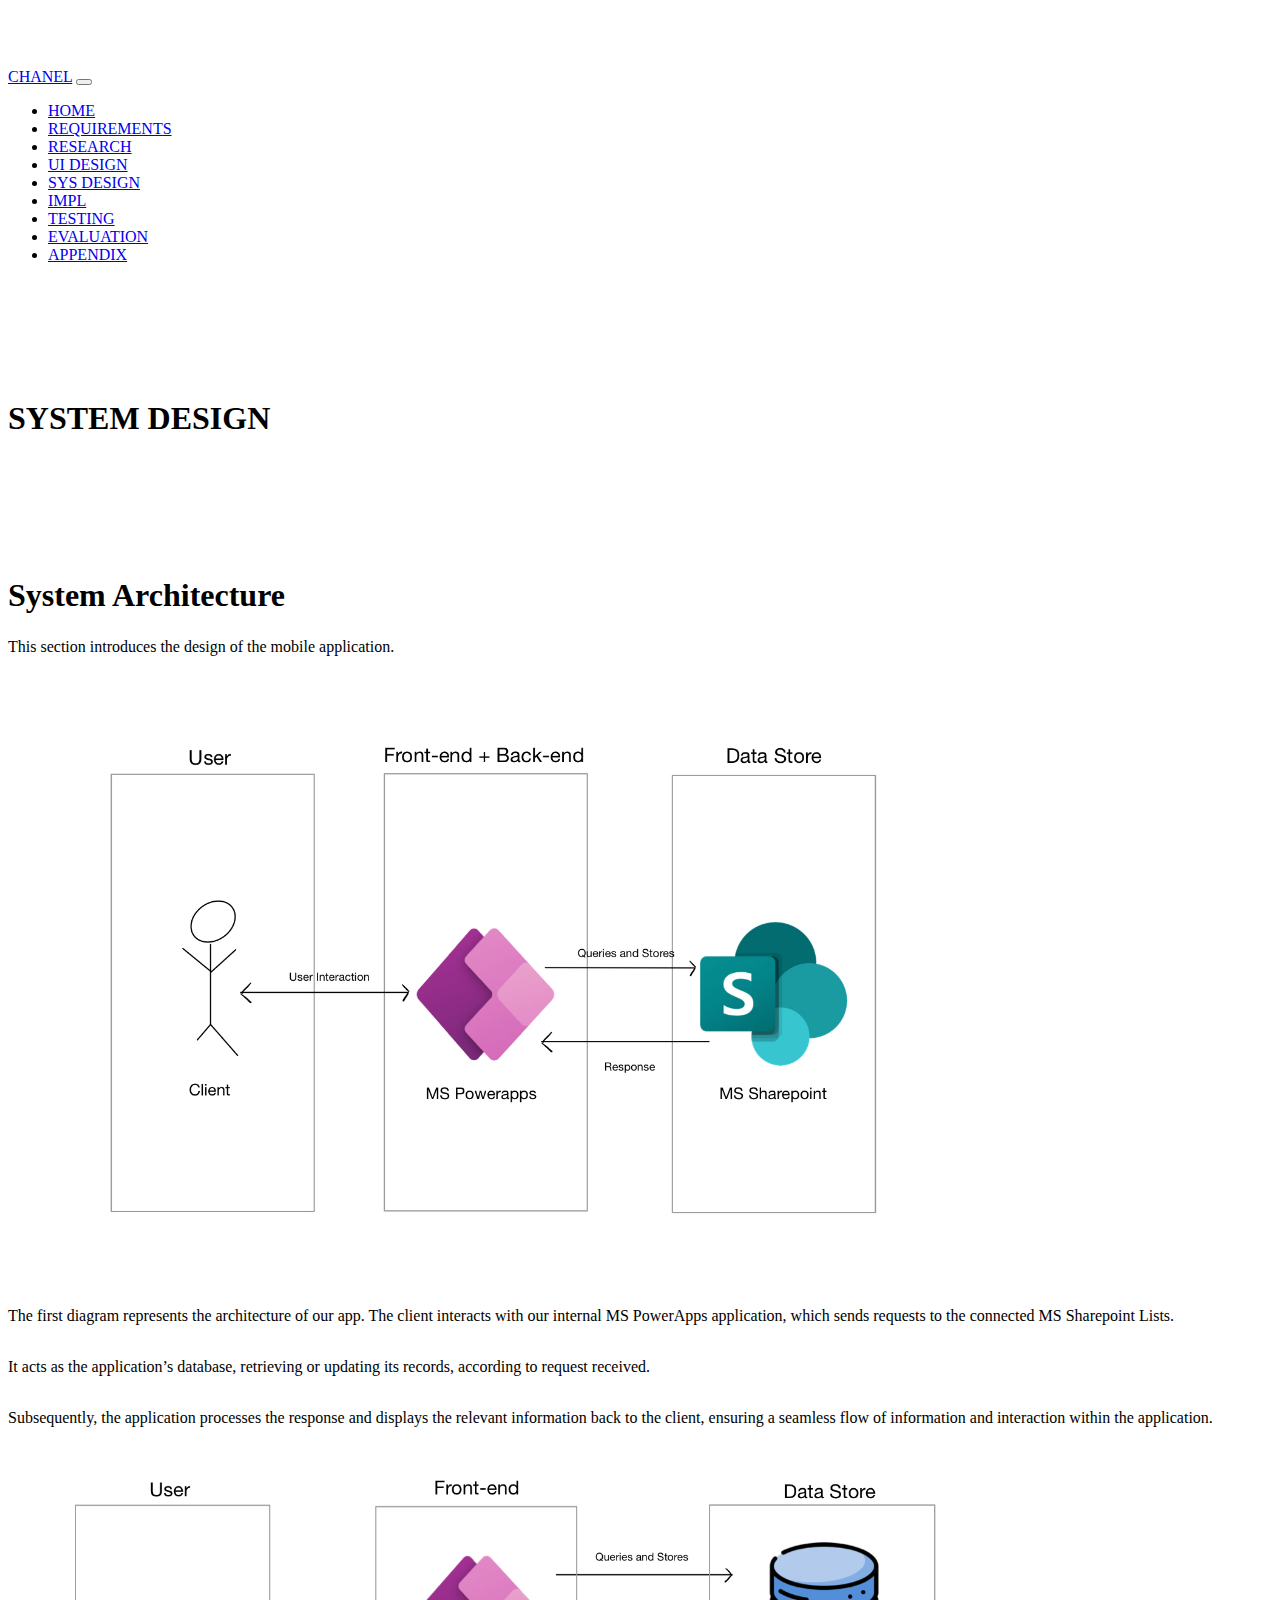
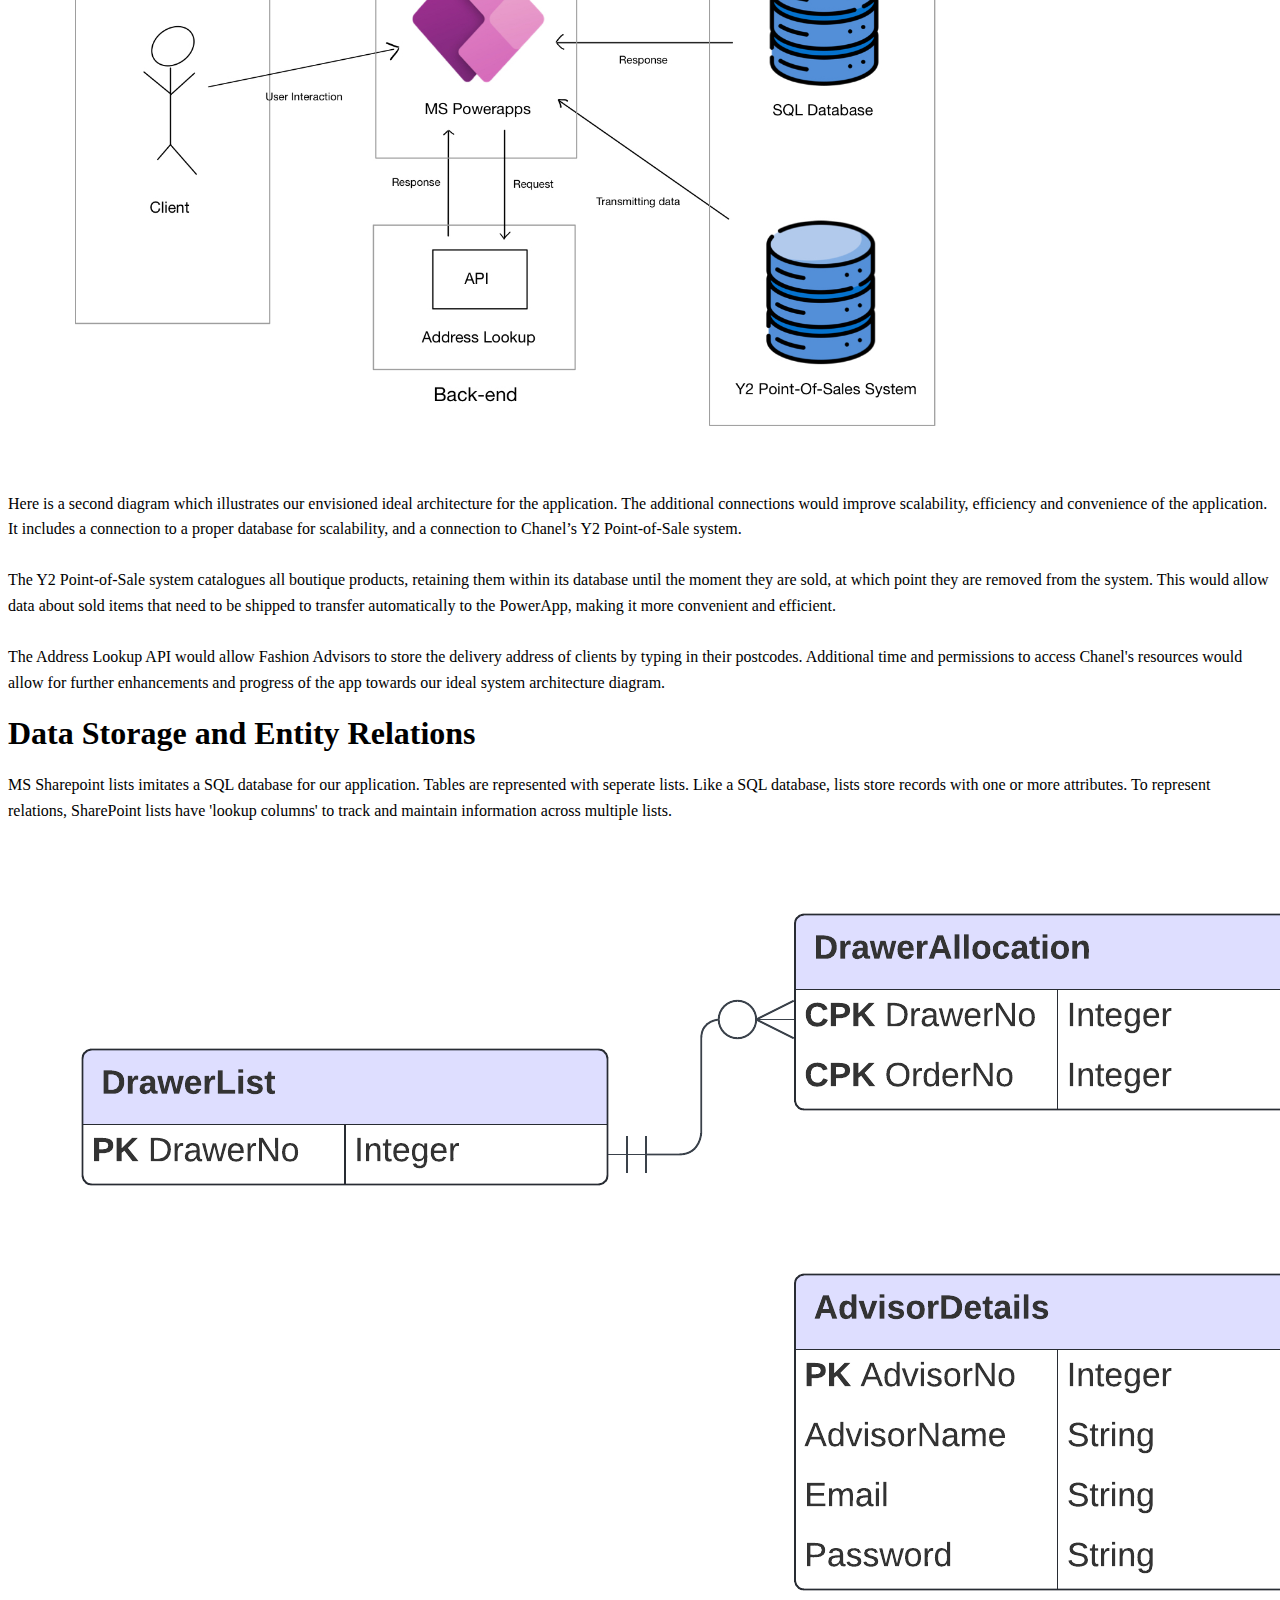
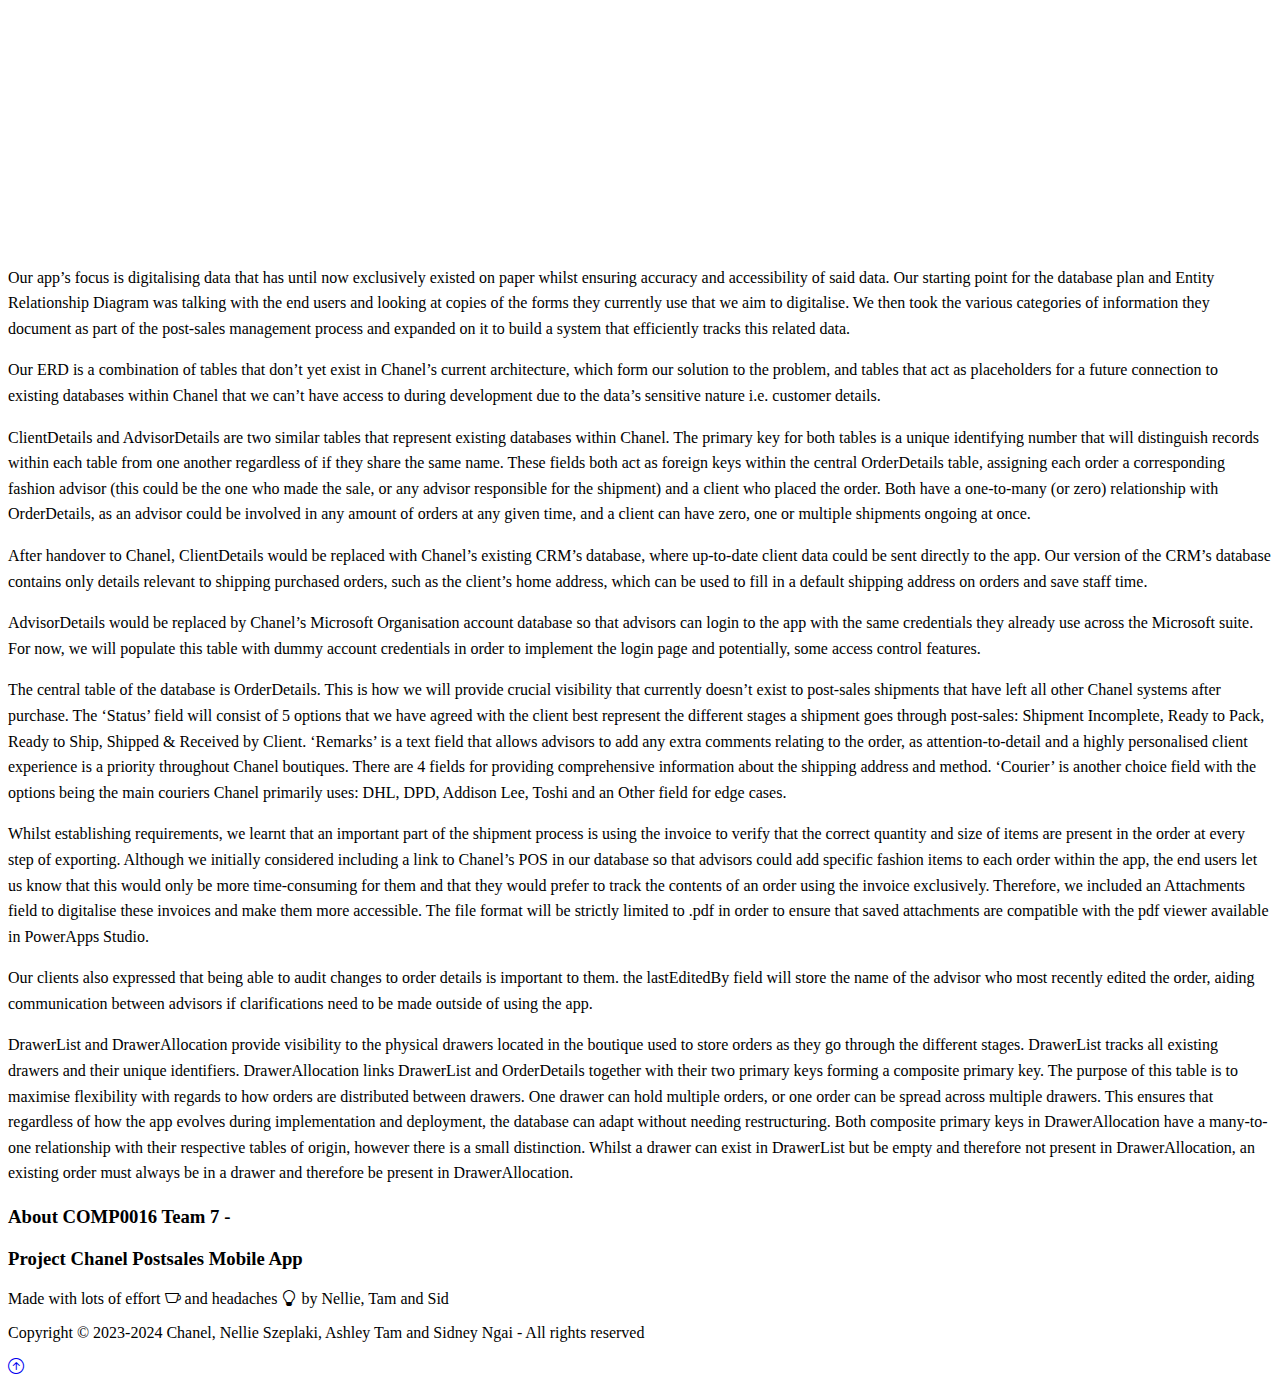
<file: system-design.html>
<!DOCTYPE html>
<html lang="en">
<head>
    <meta charset="UTF-8">
    <meta name="viewport" content="width=device-width, initial-scale=1.0">
    <title>Sys-Design Page</title>
    <link href="https://cdn.jsdelivr.net/npm/bootstrap@5.0.2/dist/css/bootstrap.min.css" rel="stylesheet" integrity="sha384-EVSTQN3/azprG1Anm3QDgpJLIm9Nao0Yz1ztcQTwFspd3yD65VohhpuuCOmLASjC" crossorigin="anonymous">
    <link rel="stylesheet" href="https://cdn.jsdelivr.net/npm/bootstrap-icons@1.3.0/font/bootstrap-icons.css">
    <link rel="stylesheet" href="style.css">
</head>
<body>
    <!-- Navbar -->
    <nav class="navbar navbar-expand-lg bg-dark navbar-dark py-3 fixed-top">
        <div class="container">
            <a href="#" class="navbar-brand">CHANEL</a>

            <button class="navbar-toggler" type="button" data-bs-toggle="collapse" data-bs-target="#navmenu"><span class="navbar-toggler-icon"></span></button>
            <div class="collapse navbar-collapse" id="navmenu">
                <ul class="navbar-nav ms-auto">
                    <li class="nav-item">
                        <a href="index.html" class="nav-link">HOME</a>
                    </li>
                    <li class="nav-item">
                        <a href="requirements.html" class="nav-link">REQUIREMENTS</a>
                    </li>
                    <li class="nav-item">
                        <a href="research.html" class="nav-link">RESEARCH</a>
                    </li>
                    <li class="nav-item">
                        <a href="user-interface.html" class="nav-link">UI DESIGN</a>
                    </li>
                    <li class="nav-item">
                        <a href="system-design.html" class="nav-link">SYS DESIGN</a>
                    </li>
                    <li class="nav-item">
                        <a href="impl.html" class="nav-link">IMPL</a>
                    </li>
                    <li class="nav-item">
                        <a href="testing.html" class="nav-link">TESTING</a>
                    </li>
                    <li class="nav-item">
                        <a href="evaluation.html" class="nav-link">EVALUATION</a>
                    </li>
                    <li class="nav-item">
                        <a href="appendix.html" class="nav-link">APPENDIX</a>
                    </li>
                </ul>
            </div>
        </div>
    </nav>
    <!-- Sys Design -->
    <section class="bg-light text-dark secondary-page-title-custom-padding text-center text-sm-start">
        <div class="container p-5 text-center">
            <h1 class="fw-bold">SYSTEM DESIGN</h1>
        </div>
    </section>
    <!-- Overview -->
    <section class="bg-secondary text-light p-5 p-lg-0 pt-lg-5 text-center text-sm-start">
        <div class="container p-5">
            <h1 class="py-1">System Architecture</h1>
            <p class="lead">
                This section introduces the design of the mobile application. 
            </p>
            <img src="img/Updated Sys Arch 1.jpeg" class="img-fluid-landscape img-hover-scale p-5 w-100 d-none d-sm-block" alt="">
            <p class="lead">
                The first diagram represents the architecture of our app. The client interacts with our internal 
                MS PowerApps application, which sends requests to the connected <span class="text-warning">MS Sharepoint Lists</span>. 
                <br><br>
                It acts as the application’s <span class="text-warning">database</span>, retrieving or updating its records, according to request received.
                <br><br> 
                Subsequently, the application <span class="text-warning">processes the response</span> and displays the relevant information back to the client, 
                ensuring a seamless flow of information and interaction within the application.
            </p> 
            <img src="img/Updated Sys Arch 2.jpeg" class="img-fluid-landscape img-hover-scale p-5 w-100 d-none d-sm-block" alt="">
            <p class="lead">
                Here is a second diagram which illustrates our envisioned ideal architecture for the application. The additional 
                connections would improve scalability, efficiency and convenience of the application. It includes a connection 
                to a <span class="text-warning">proper database</span> for scalability, and a connection to Chanel’s <span class="text-warning">Y2 Point-of-Sale system</span>. 
                <br><br>
                The Y2 Point-of-Sale system catalogues all boutique products, retaining them within its database until the moment they are sold, at which point they are removed from the system.
                This would allow data about sold items that need to be shipped to <span class="text-warning">transfer automatically</span> to the PowerApp, making it more convenient and 
                efficient. 
                <br><br>
                The <span class="text-warning">Address Lookup API</span> would allow Fashion Advisors to store the delivery address of clients by typing in their postcodes.
                Additional time and permissions to access Chanel's resources would allow for further enhancements and progress of the app towards our ideal system architecture diagram.
            </p>
           

            <!-- <p class="lead">
                Y2-Point-Of-Sale-System (POS System) keeps track of products yet to be sold. However once an <span class="text-warning">item </span>has been <span class="text-warning">purchased</span>,
                the product exits this system and therefore <span class="text-warning">cannot be tracked anymore</span>. When the app is deployed and used 
                alongside the POS System, products that exits the system can be added to the SQL Database.
            </p>
            <p class="lead">
                The SQL Database stores items that are currently in boutique drawers to be shipped. It keeps tracks of which drawer
                each product is in and other relevant details.
            </p>
            <p class="lead">
                Our Microsoft Powerapp Application will then take in data from the SQL database, and let fashion advisors 
                <span class="text-warning">edit orders and update the status</span>. It is then linked to the Address Lookup API, which can store 
                the address of customers using their post codes. 
            </p>
            <img src="img/Sys Arch Real.jpg" class="img-fluid img-hover-scale p-5 w-100 d-none d-sm-block" alt="">
            <p class="lead">
                At the current moment, <span class="text-warning">Microsoft Sharepoint List</span> is functionally acting as our SQL database, as it 
                stores order details and items in each drawers. It has the same role as a database. 
            </p> -->
        </div>
    </section>
    
    <!-- Data Storage -->
    <section class="bg-light text-dark p-5 p-lg-0 pt-lg-5 text-center text-sm-start">
        <div class="container p-5">
            <h1 class="py-1">Data Storage and Entity Relations</h1>
            <p class="lead">
                MS Sharepoint lists imitates a SQL database for our application. Tables are represented with seperate lists. Like a 
                SQL database, lists store records with one or more attributes. To represent relations, SharePoint lists have 'lookup columns'
                to track and maintain information across multiple lists.
            </p>
            <img src="img/FINAL Post-Sales App ERD.png" class="img-fluid img-hover-scale p-5 w-100 d-none d-sm-block" alt="">
            <p class="lead">
                Our app’s focus is digitalising data that has until now exclusively existed on paper whilst ensuring accuracy and accessibility of said data. 
                Our starting point for the database plan and Entity Relationship Diagram was talking with the end users and looking at copies of the forms they currently use that we aim to digitalise. 
                We then took the various categories of information they document as part of the post-sales management process and expanded on it to build a system that efficiently tracks this related data. 
            </p>
            <p class="lead">
                Our ERD is a combination of tables that don’t yet exist in Chanel’s current architecture, which form our solution to the problem, and tables that act as placeholders for a future connection to existing databases within Chanel that we can’t have access to during development due to the data’s sensitive nature i.e. customer details. 
            </p>
            <p class="lead">
                ClientDetails and AdvisorDetails are two similar tables that represent existing databases within Chanel. The primary key for both tables is a unique identifying number that will distinguish records within each table from one another regardless of if they share the same name. 
                These fields both act as foreign keys within the central OrderDetails table, assigning each order a corresponding fashion advisor (this could be the one who made the sale, or any advisor responsible for the shipment) and a client who placed the order. 
                Both have a one-to-many (or zero) relationship with OrderDetails, as an advisor could be involved in any amount of orders at any given time, and a client can have zero, one or multiple shipments ongoing at once.  
            </p>
            <p class="lead">
                After handover to Chanel, ClientDetails would be replaced with Chanel’s existing CRM’s database, where up-to-date client data could be sent directly to the app. Our version of the CRM’s database contains only details relevant to shipping purchased orders, such as the client’s home address, which can be used to fill in a default shipping address on orders and save staff time. 
            </p>
            <p class="lead">
                AdvisorDetails would be replaced by Chanel’s Microsoft Organisation account database so that advisors can login to the app with the same credentials they already use across the Microsoft suite. For now, we will populate this table with dummy account credentials in order to implement the login page and potentially, some access control features. 
            </p>
            <p class="lead">
                The central table of the database is OrderDetails. This is how we will provide crucial visibility that currently doesn’t exist to post-sales shipments that have left all other Chanel systems after purchase. The ‘Status’ field will consist of 5 options that we have agreed with the client best represent the different stages a shipment goes through post-sales: 
                Shipment Incomplete, Ready to Pack, Ready to Ship, Shipped & Received by Client. ‘Remarks’ is a text field that allows advisors to add any extra comments relating to the order, as attention-to-detail and a highly personalised client experience is a priority throughout Chanel boutiques. There are 4 fields for providing comprehensive information about the shipping address and method. 
                ‘Courier’ is another choice field with the options being the main couriers Chanel primarily uses: DHL, DPD, Addison Lee, Toshi and an Other field for edge cases. 
            </p>
            <p class="lead">
                Whilst establishing requirements, we learnt that an important part of the shipment process is using the invoice to verify that the correct quantity and size of items are present in the order at every step of exporting. Although we initially considered including a link to Chanel’s POS in our database so that advisors could add specific fashion items to each order within the app, 
                the end users let us know that this would only be more time-consuming for them and that they would prefer to track the contents of an order using the invoice exclusively.  Therefore, we included an Attachments field to digitalise these invoices and make them more accessible. The file format will be strictly limited to .pdf in order to ensure that saved attachments are compatible with the pdf viewer available in PowerApps Studio. 
            </p>
            <p class="lead">
                Our clients also expressed that being able to audit changes to order details is important to them. the lastEditedBy field will store the name of the advisor who most recently edited the order, aiding communication between advisors if clarifications need to be made outside of using the app.
            </p>
            <p class="lead">
                DrawerList and DrawerAllocation provide visibility to the physical drawers located in the boutique used to store orders as they go through the different stages. DrawerList tracks all existing drawers and their unique identifiers. DrawerAllocation links DrawerList and OrderDetails together with their two primary keys forming a composite primary key. 
                The purpose of this table is to maximise flexibility with regards to how orders are distributed between drawers. One drawer can hold multiple orders, or one order can be spread across multiple drawers. This ensures that regardless of how the app evolves during implementation and deployment, the database can adapt without needing restructuring. 
                Both composite primary keys in DrawerAllocation have a many-to-one relationship with their respective tables of origin, however there is a small distinction. Whilst a drawer can exist in DrawerList but be empty and therefore not present in DrawerAllocation, an existing order must always be in a drawer and therefore be present in DrawerAllocation.
            </p>
        </div>
        
    </section>

    <!-- About -->
    <section class="p-5 bg-secondary text-light p-5 p-lg-0 pt-lg-5 text-center text-sm-start">
        <div class="container p-5">
            <h3>About COMP0016 Team 7 - </h3>
            <h3>Project Chanel Postsales Mobile App</h3>
            <p>Made with lots of effort <i class="bi bi-cup"></i> and headaches <i class="bi bi-lightbulb"></i> by Nellie, Tam and Sid</p>
        </div>
    </section>
    <!-- Footer -->
    <footer class="p-5 bg-dark text-white text-center position-relative">
        <div class="container">
            <p>Copyright &copy; 2023-2024 Chanel, Nellie Szeplaki, Ashley Tam and Sidney Ngai - All rights reserved</p>
            <a href="#" class="position-absolute bottom-0 end-0 p-5">
                <i class="bi bi-arrow-up-circle h1"></i>
            </a>
        </div>
    </footer>

    <script src="https://cdn.jsdelivr.net/npm/bootstrap@5.0.2/dist/js/bootstrap.bundle.min.js" integrity="sha384-MrcW6ZMFYlzcLA8Nl+NtUVF0sA7MsXsP1UyJoMp4YLEuNSfAP+JcXn/tWtIaxVXM" crossorigin="anonymous"></script>
</body>
</html>
</file>
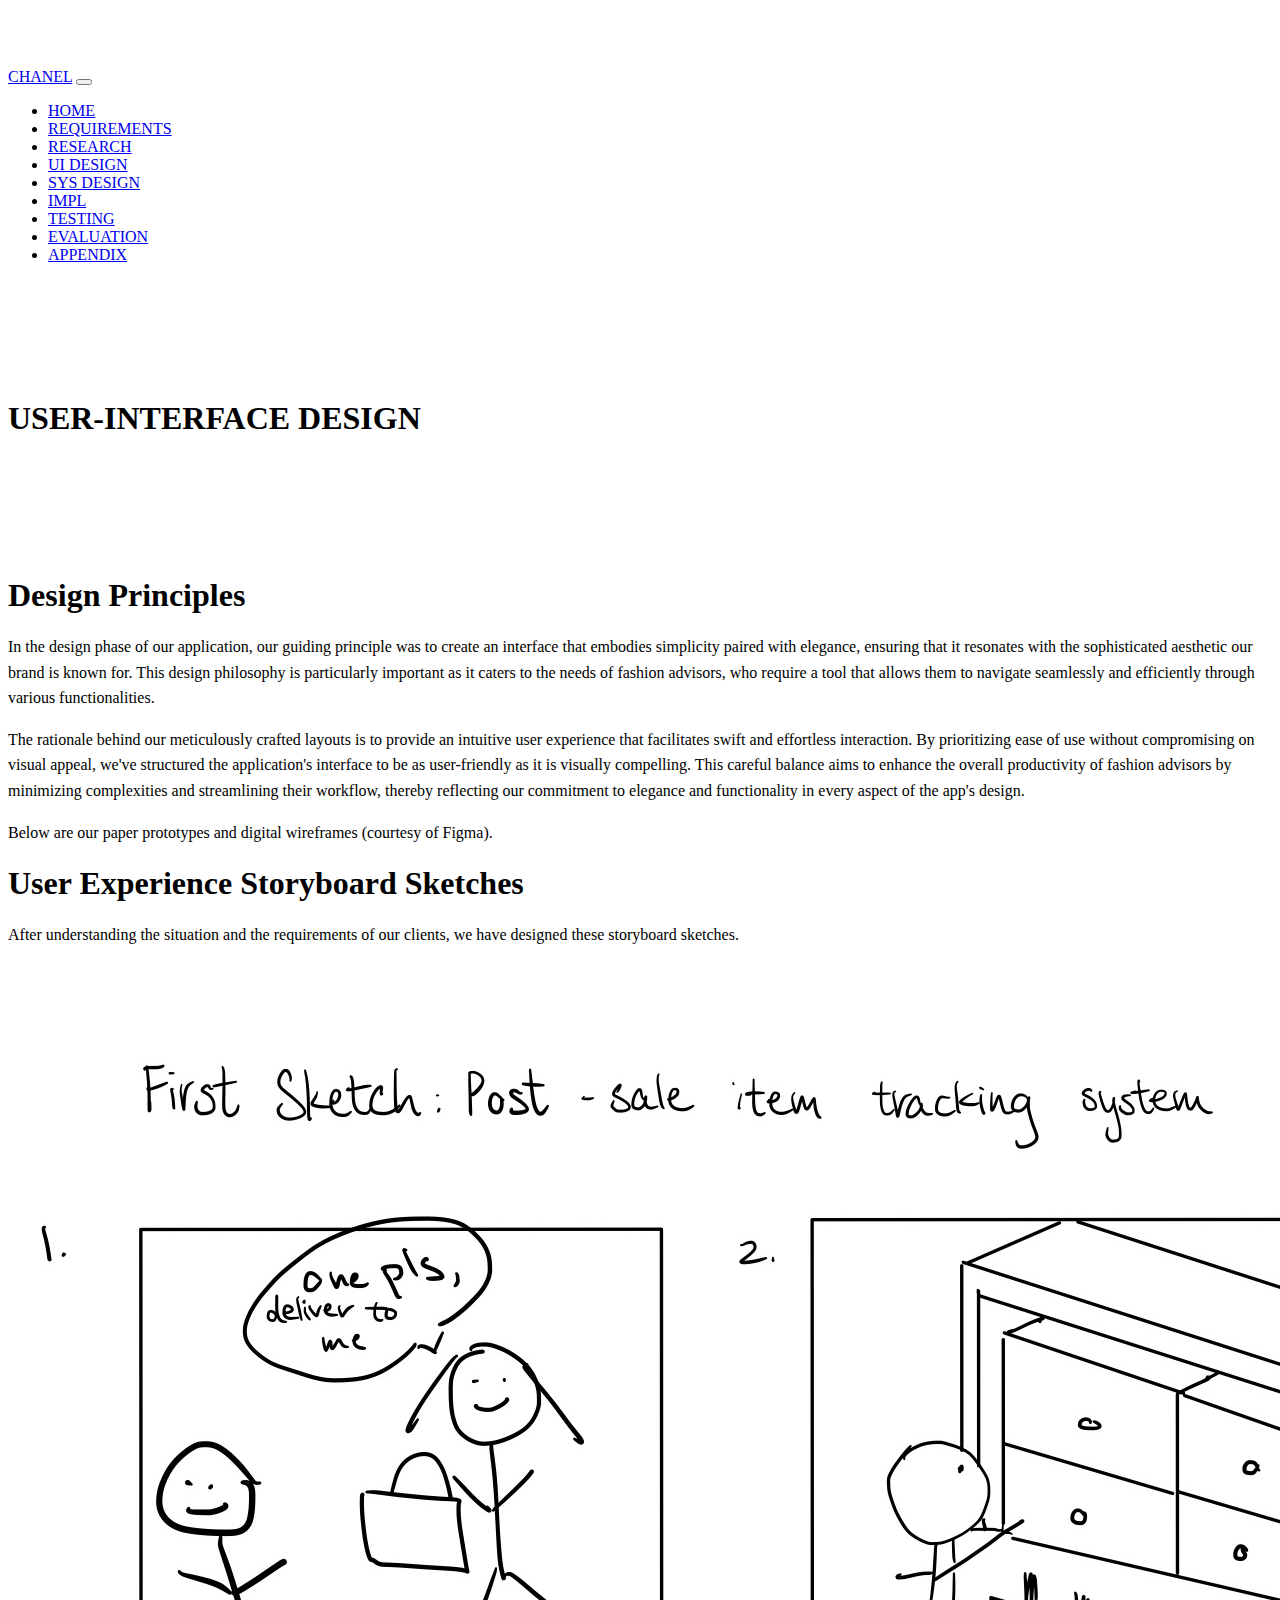
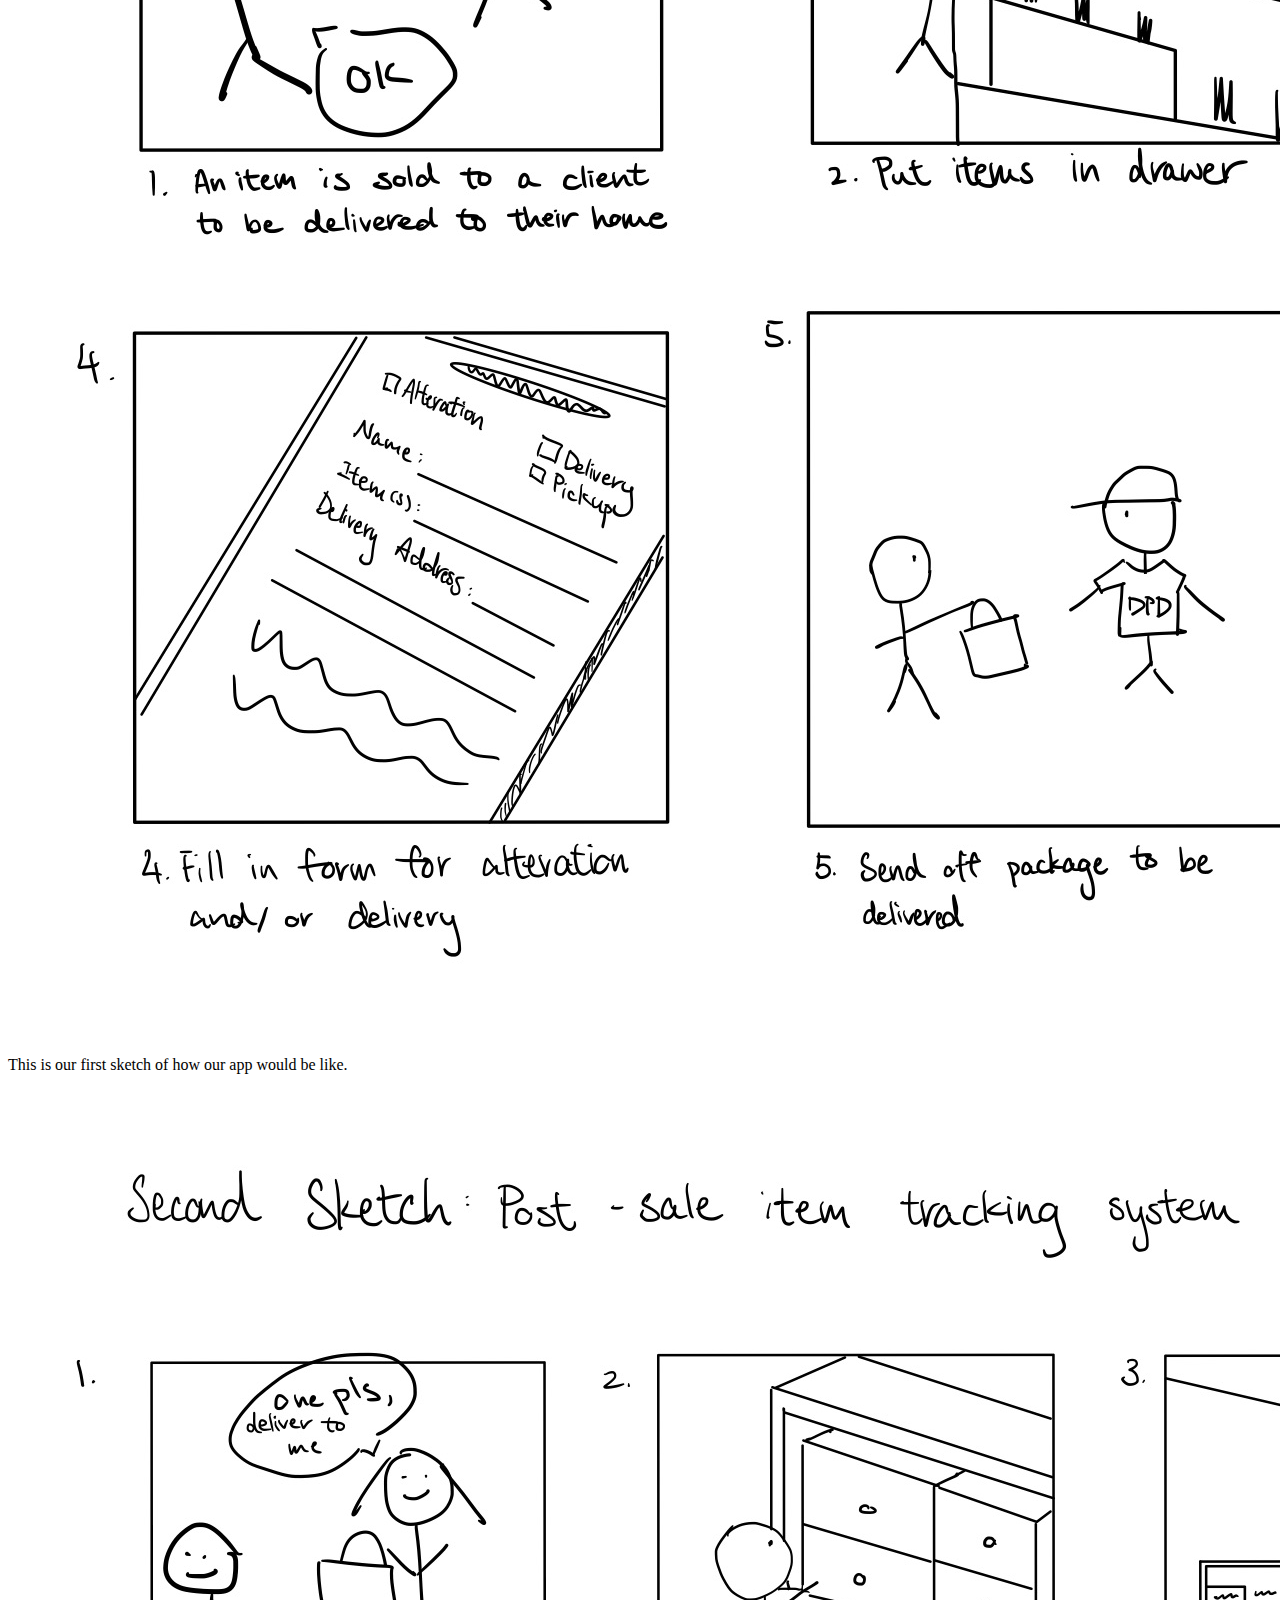
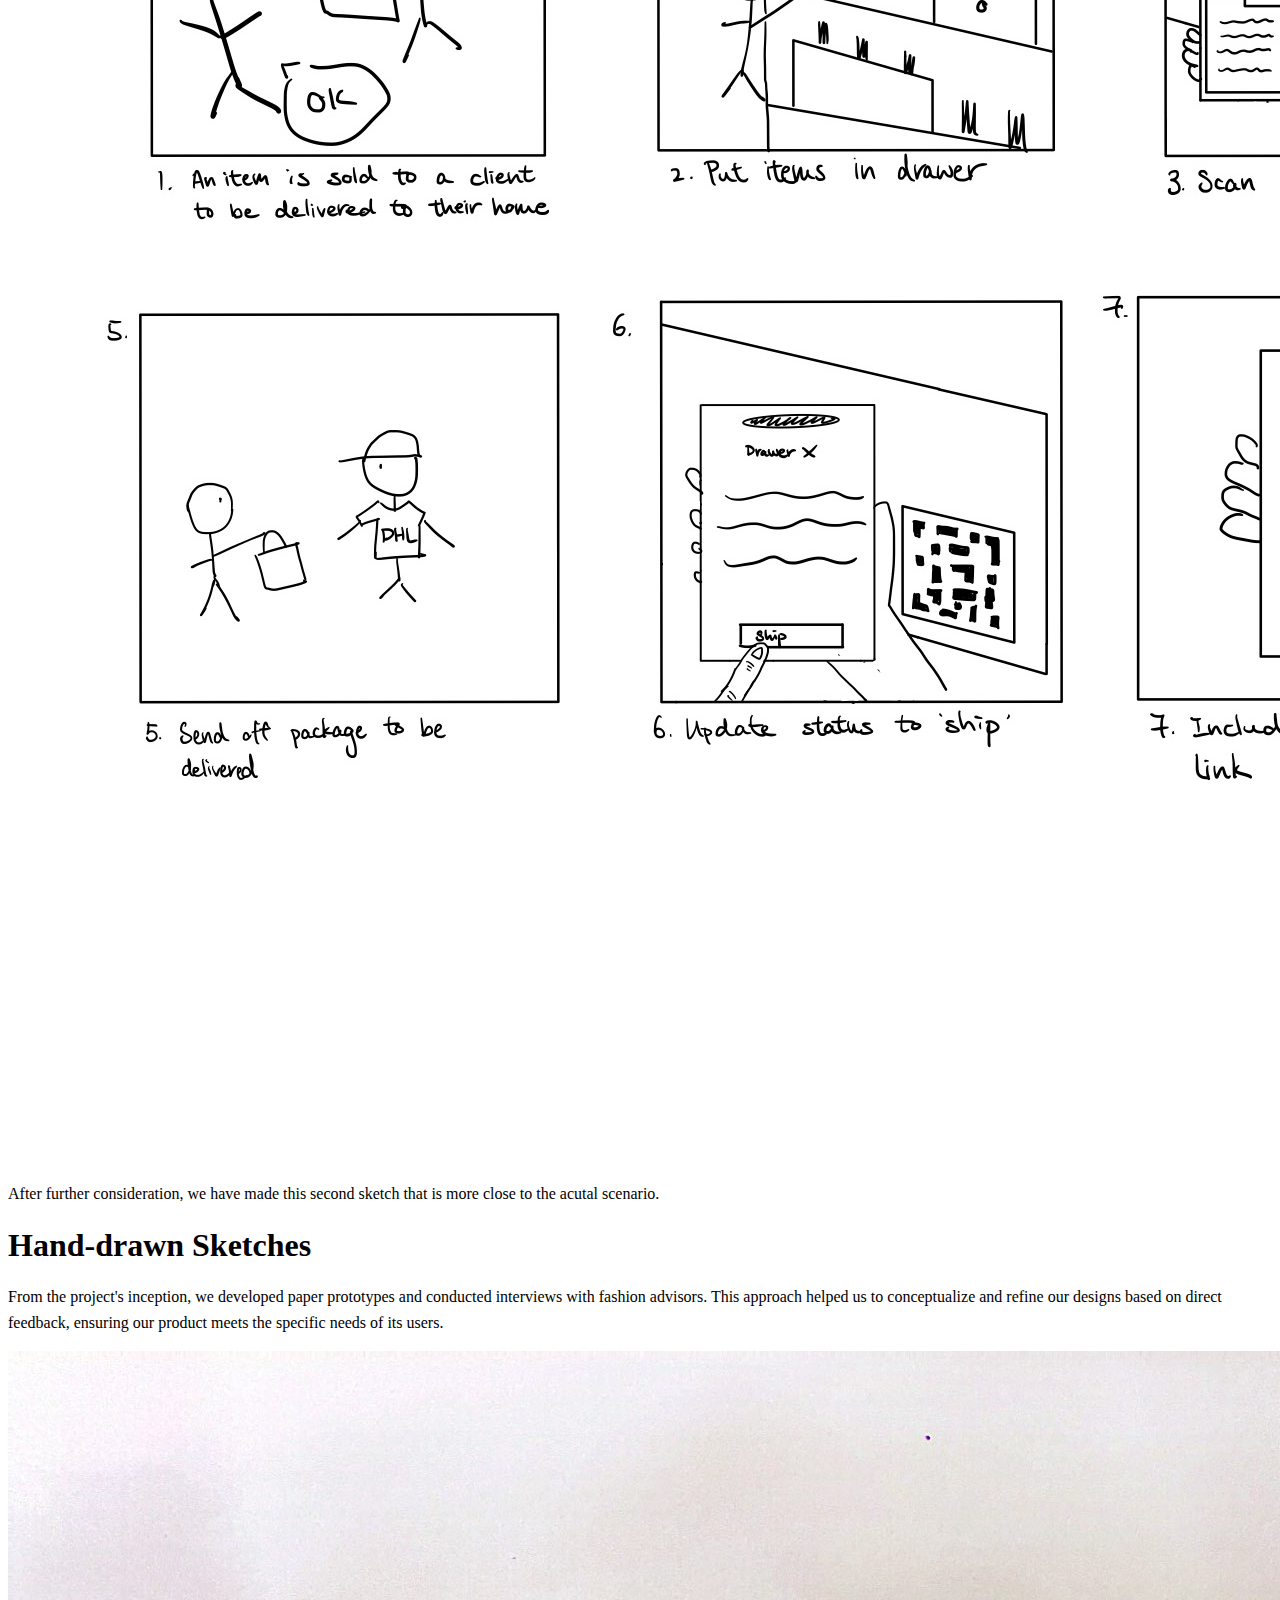
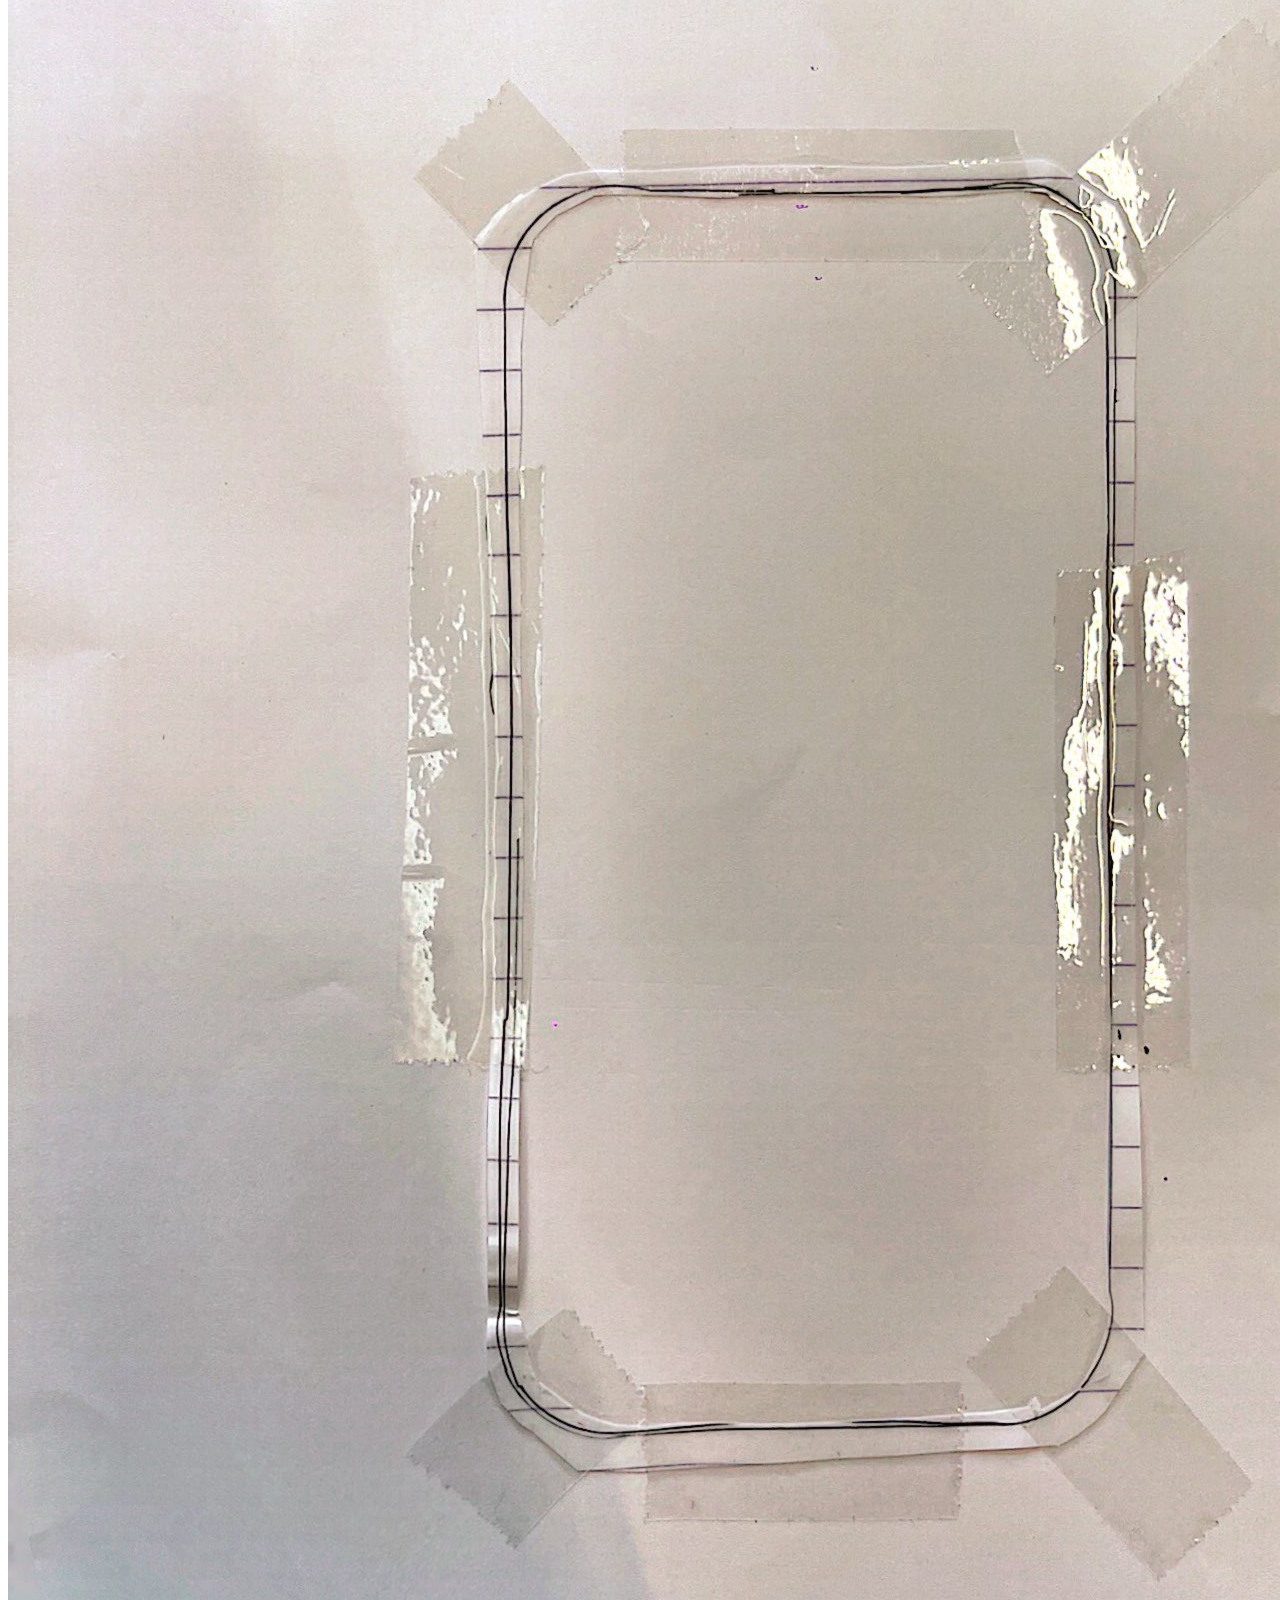
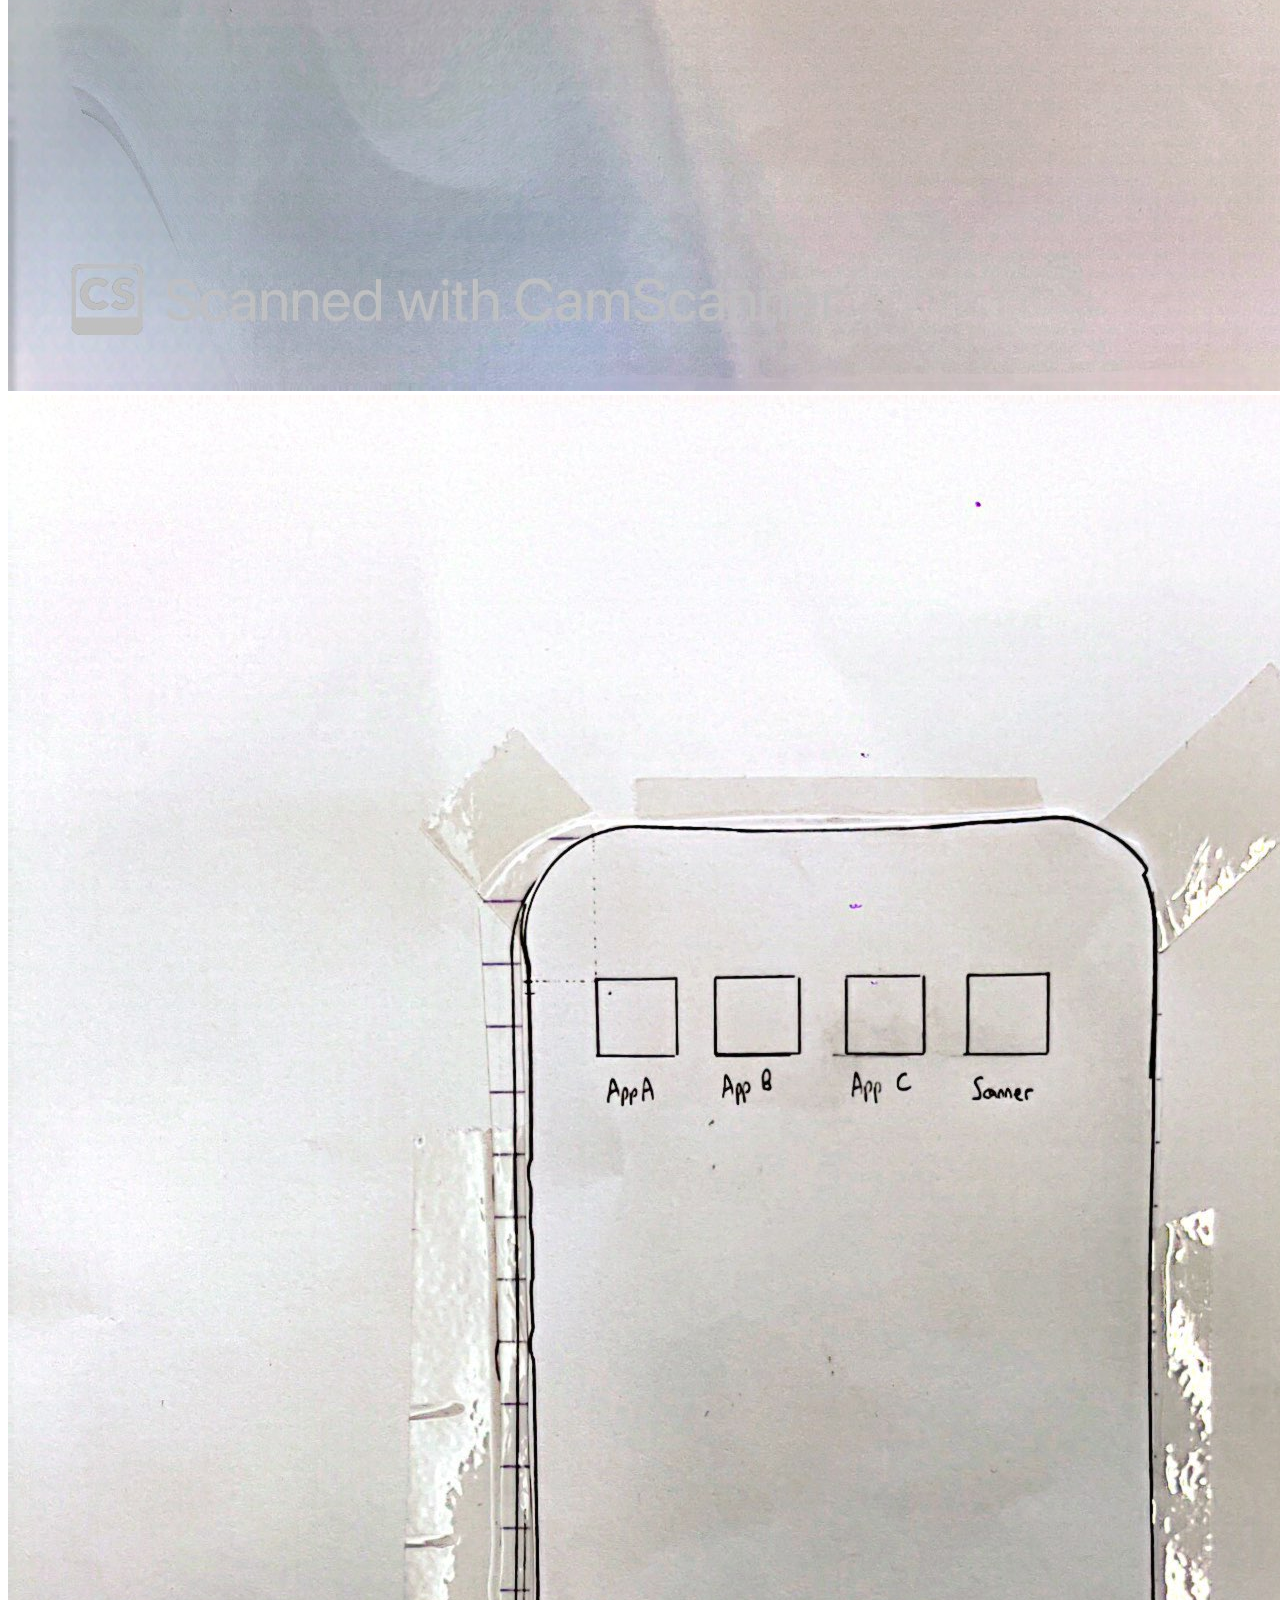
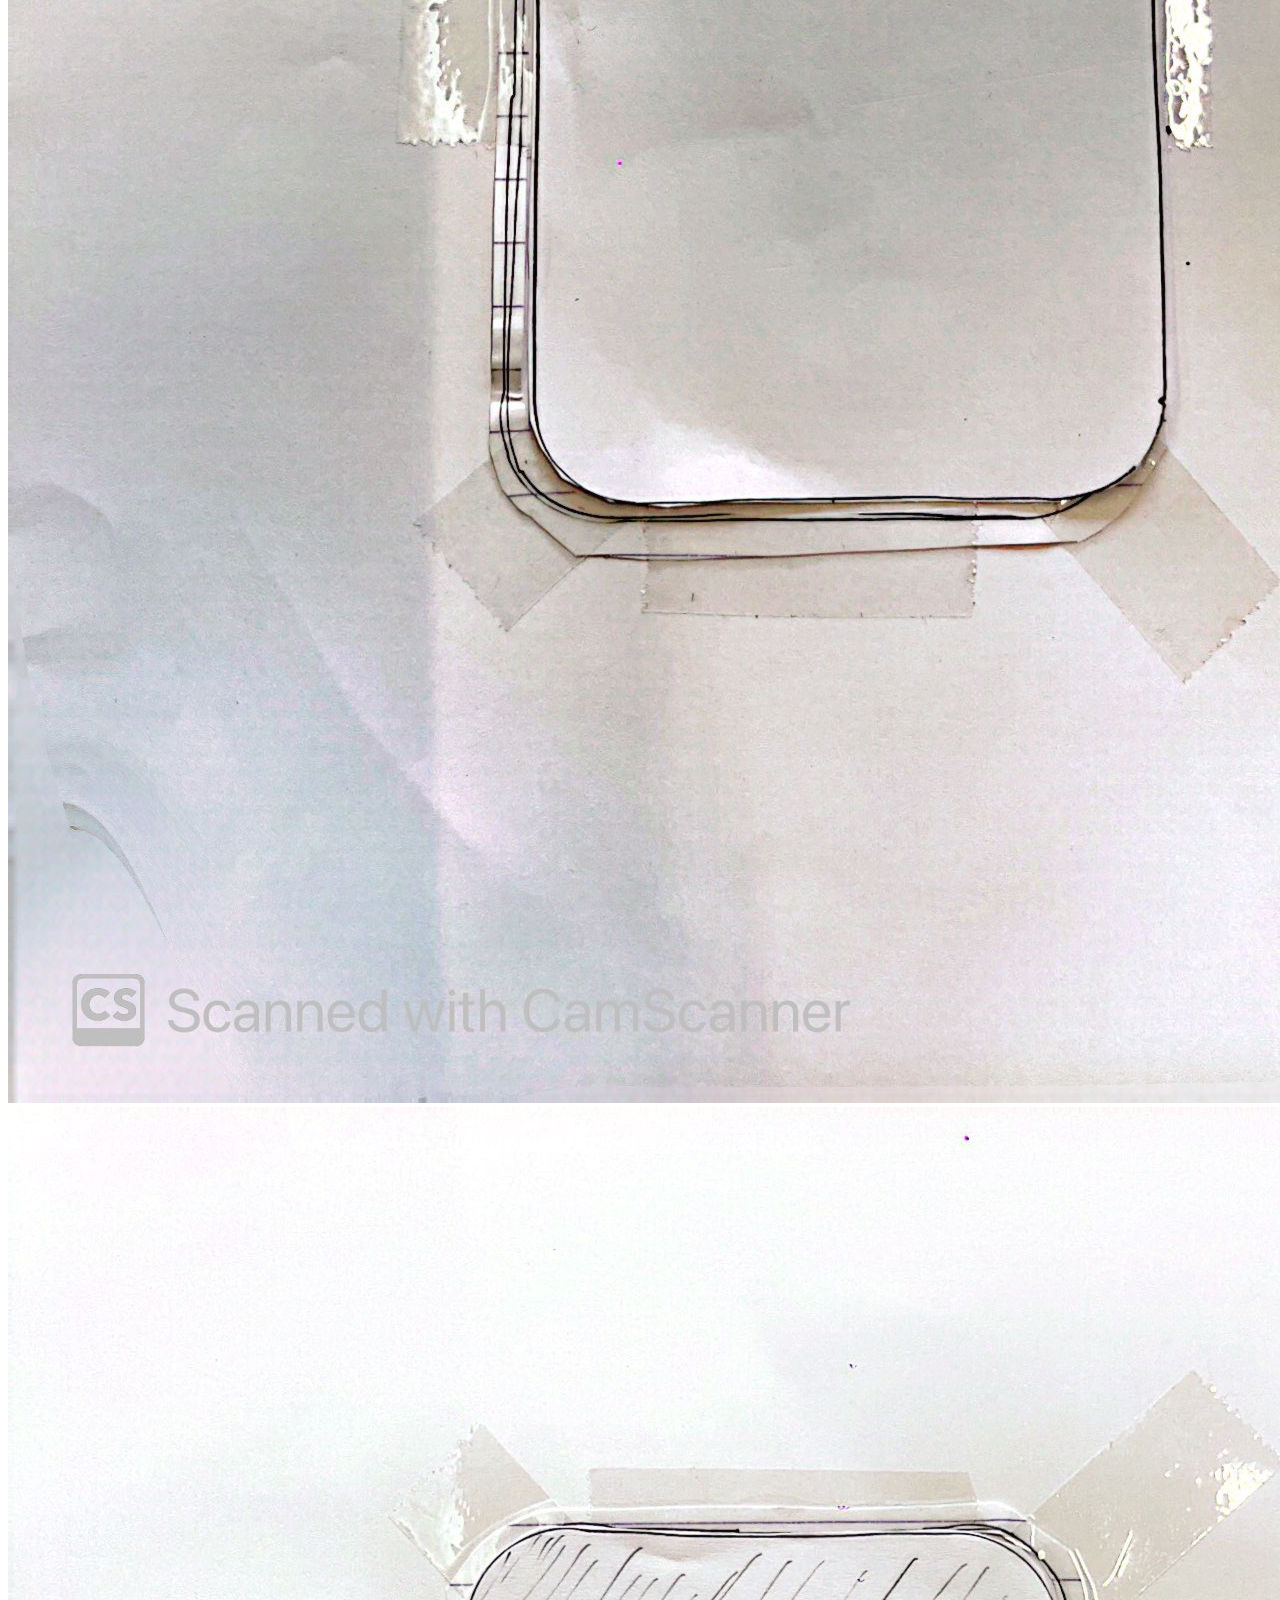
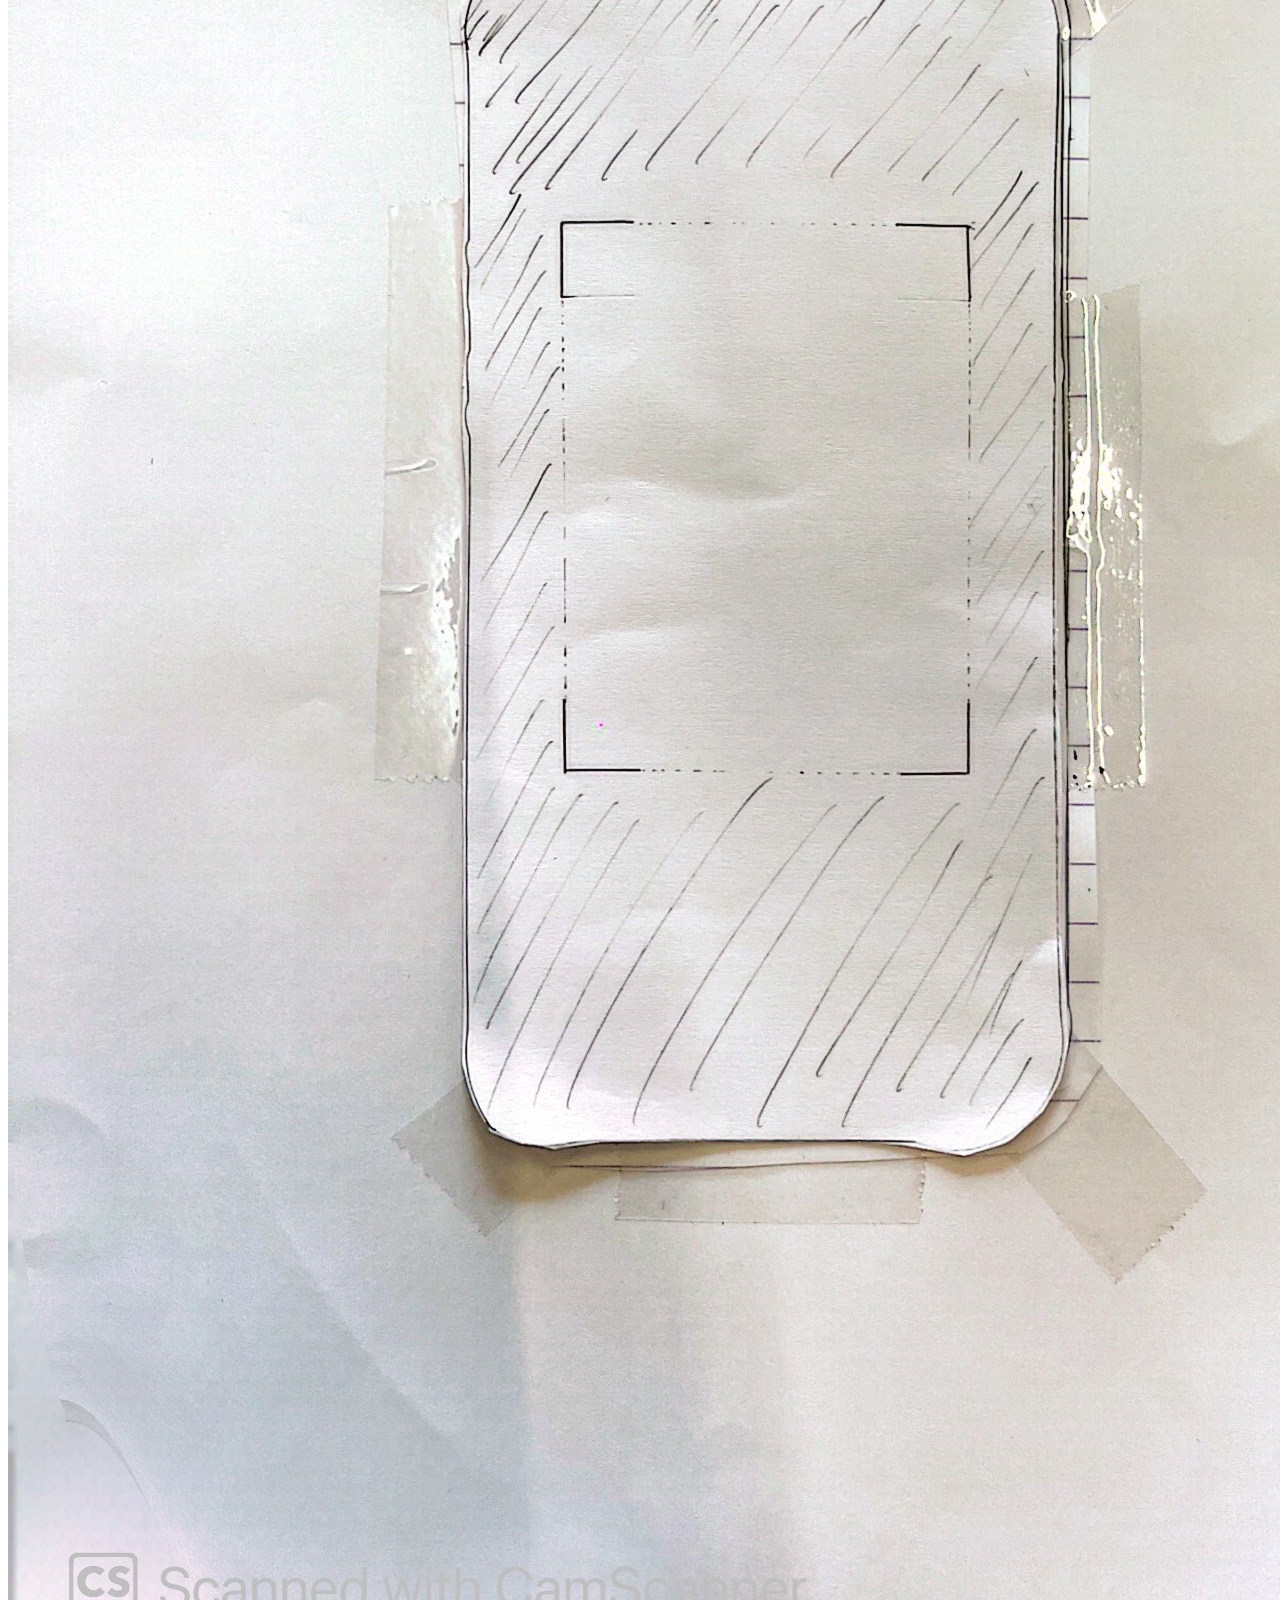
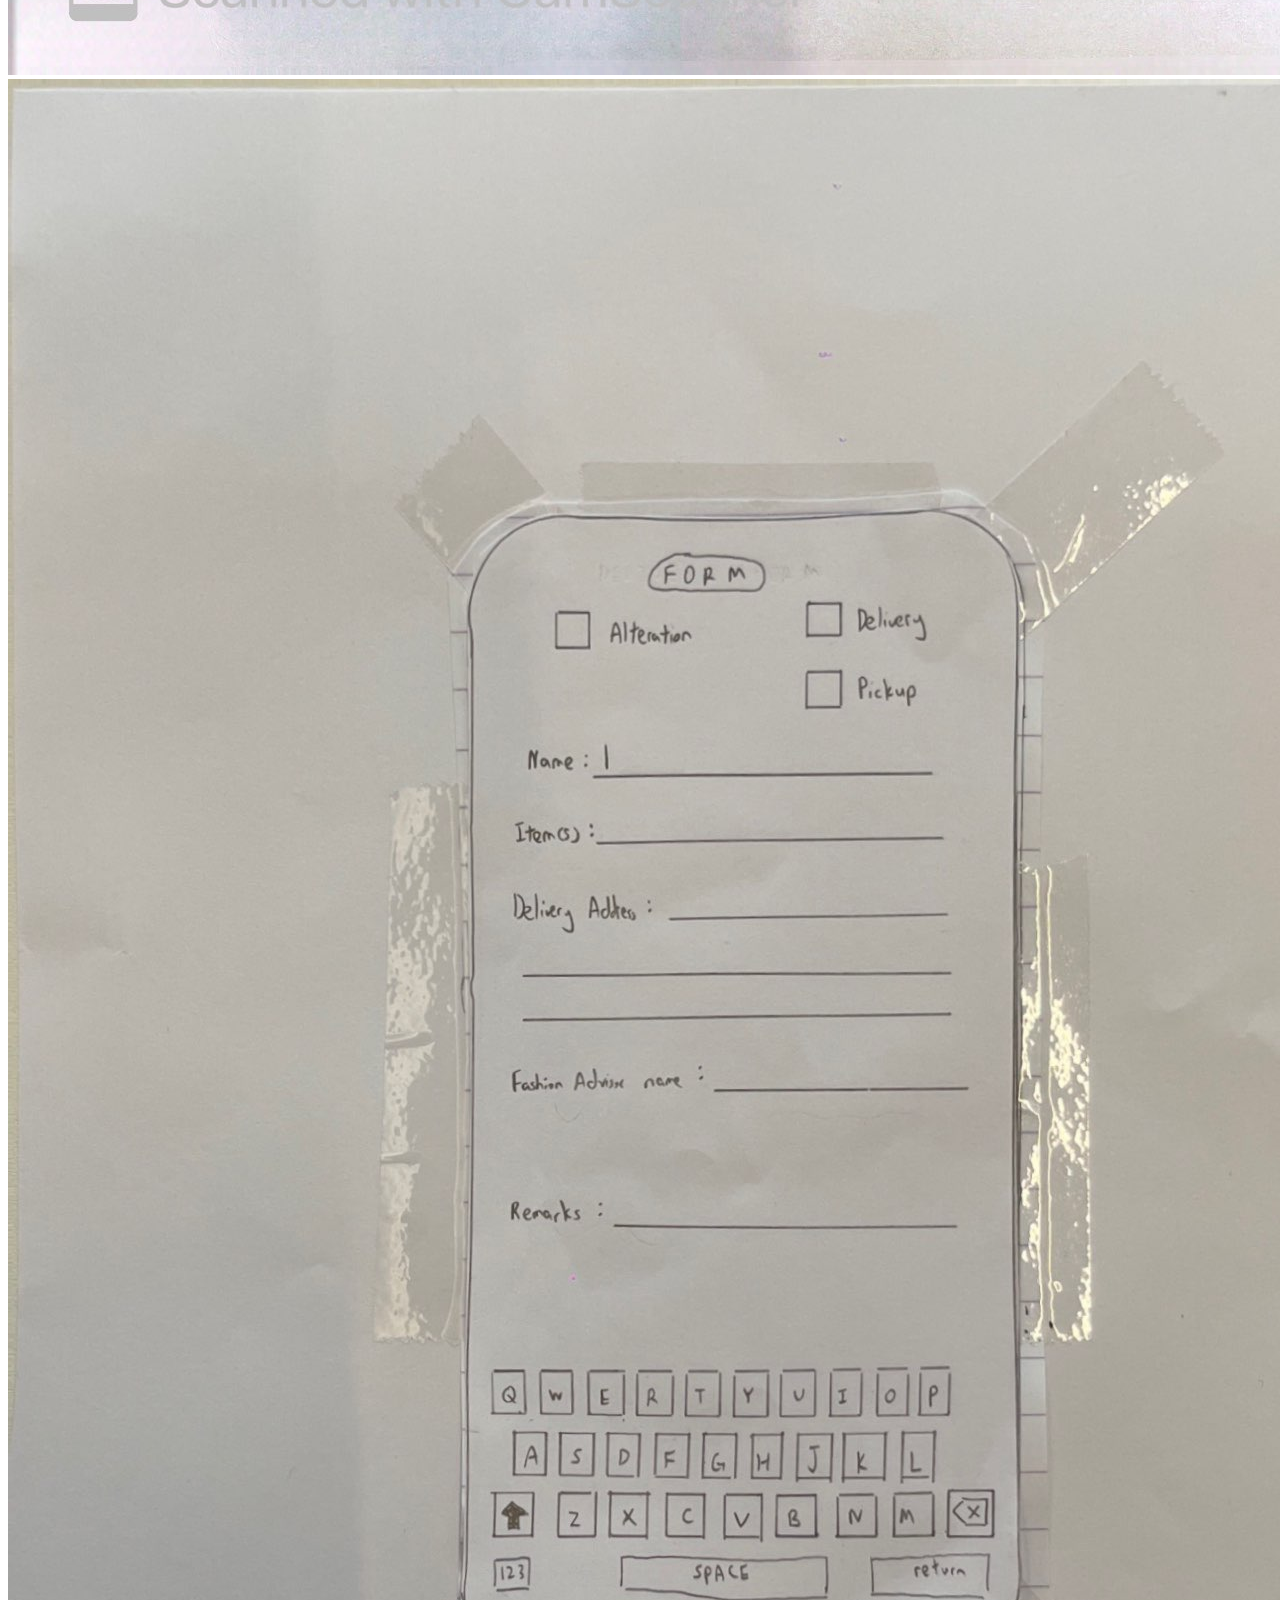
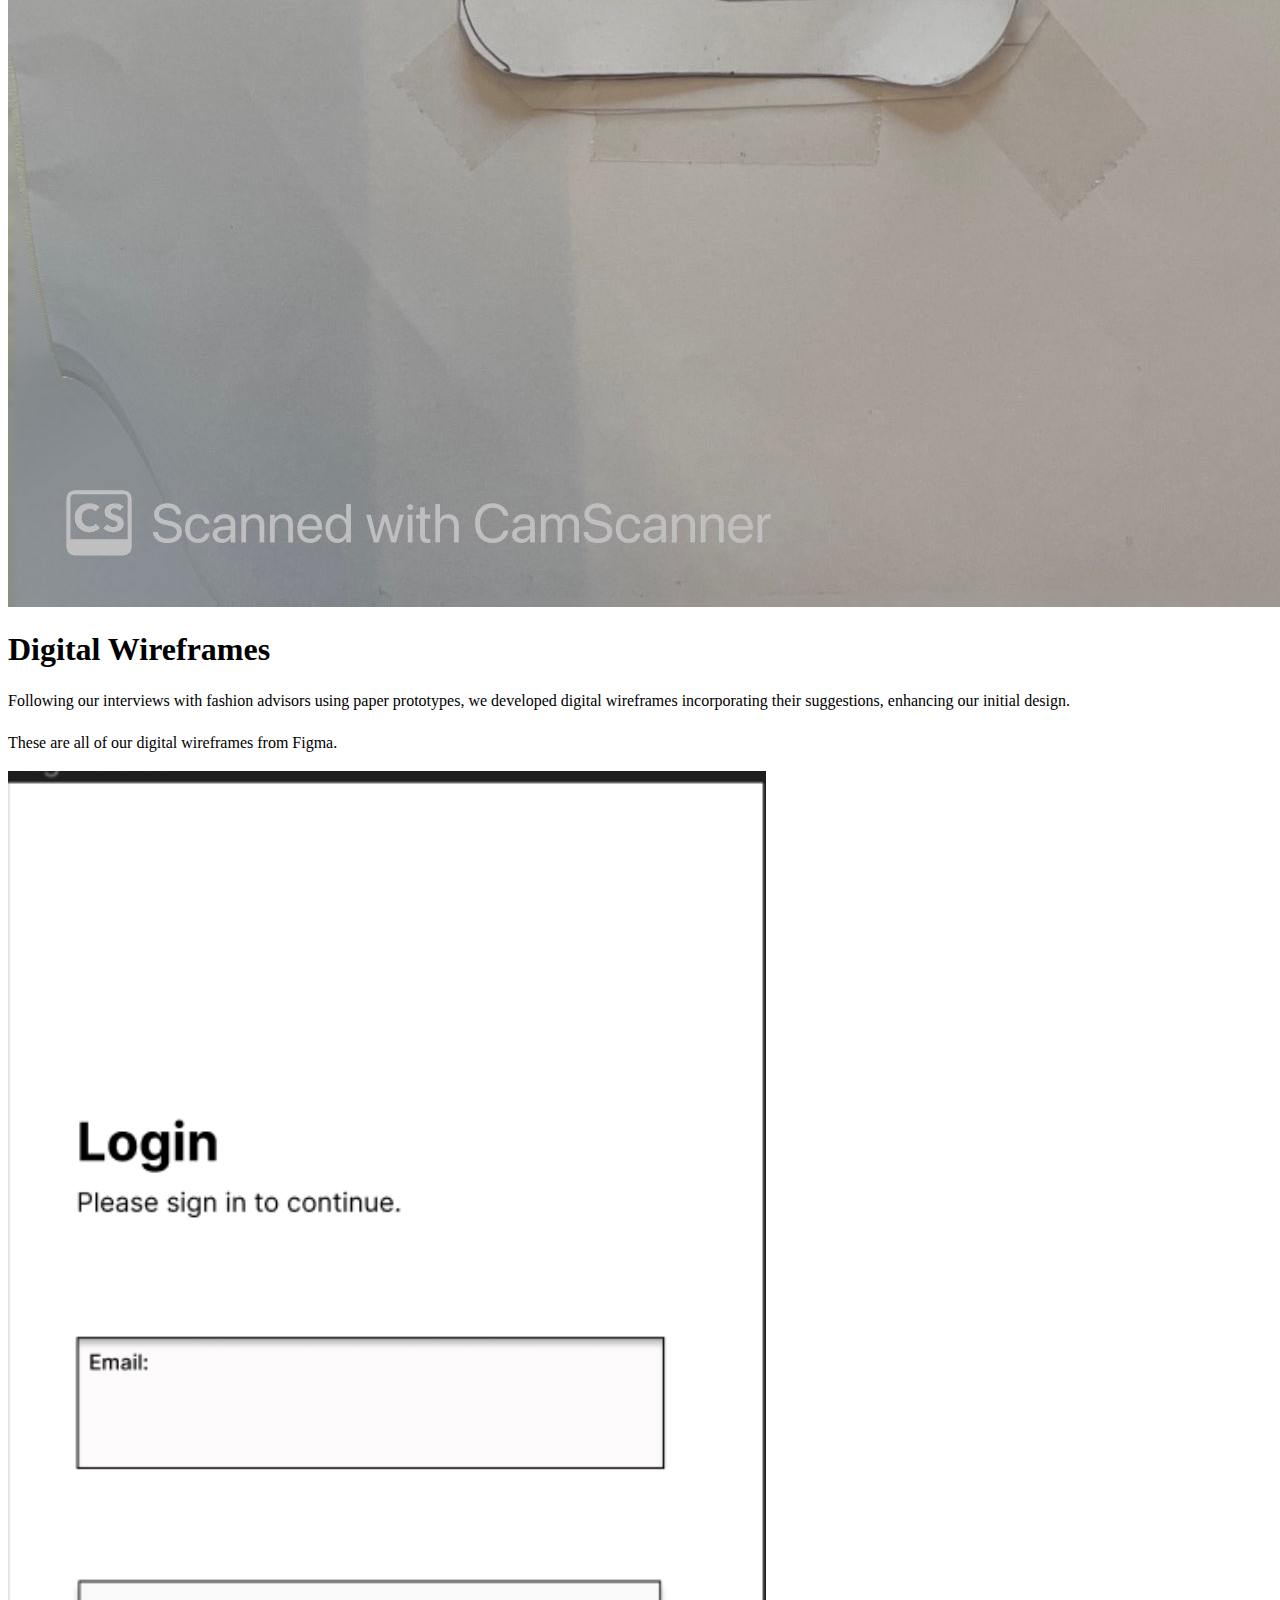
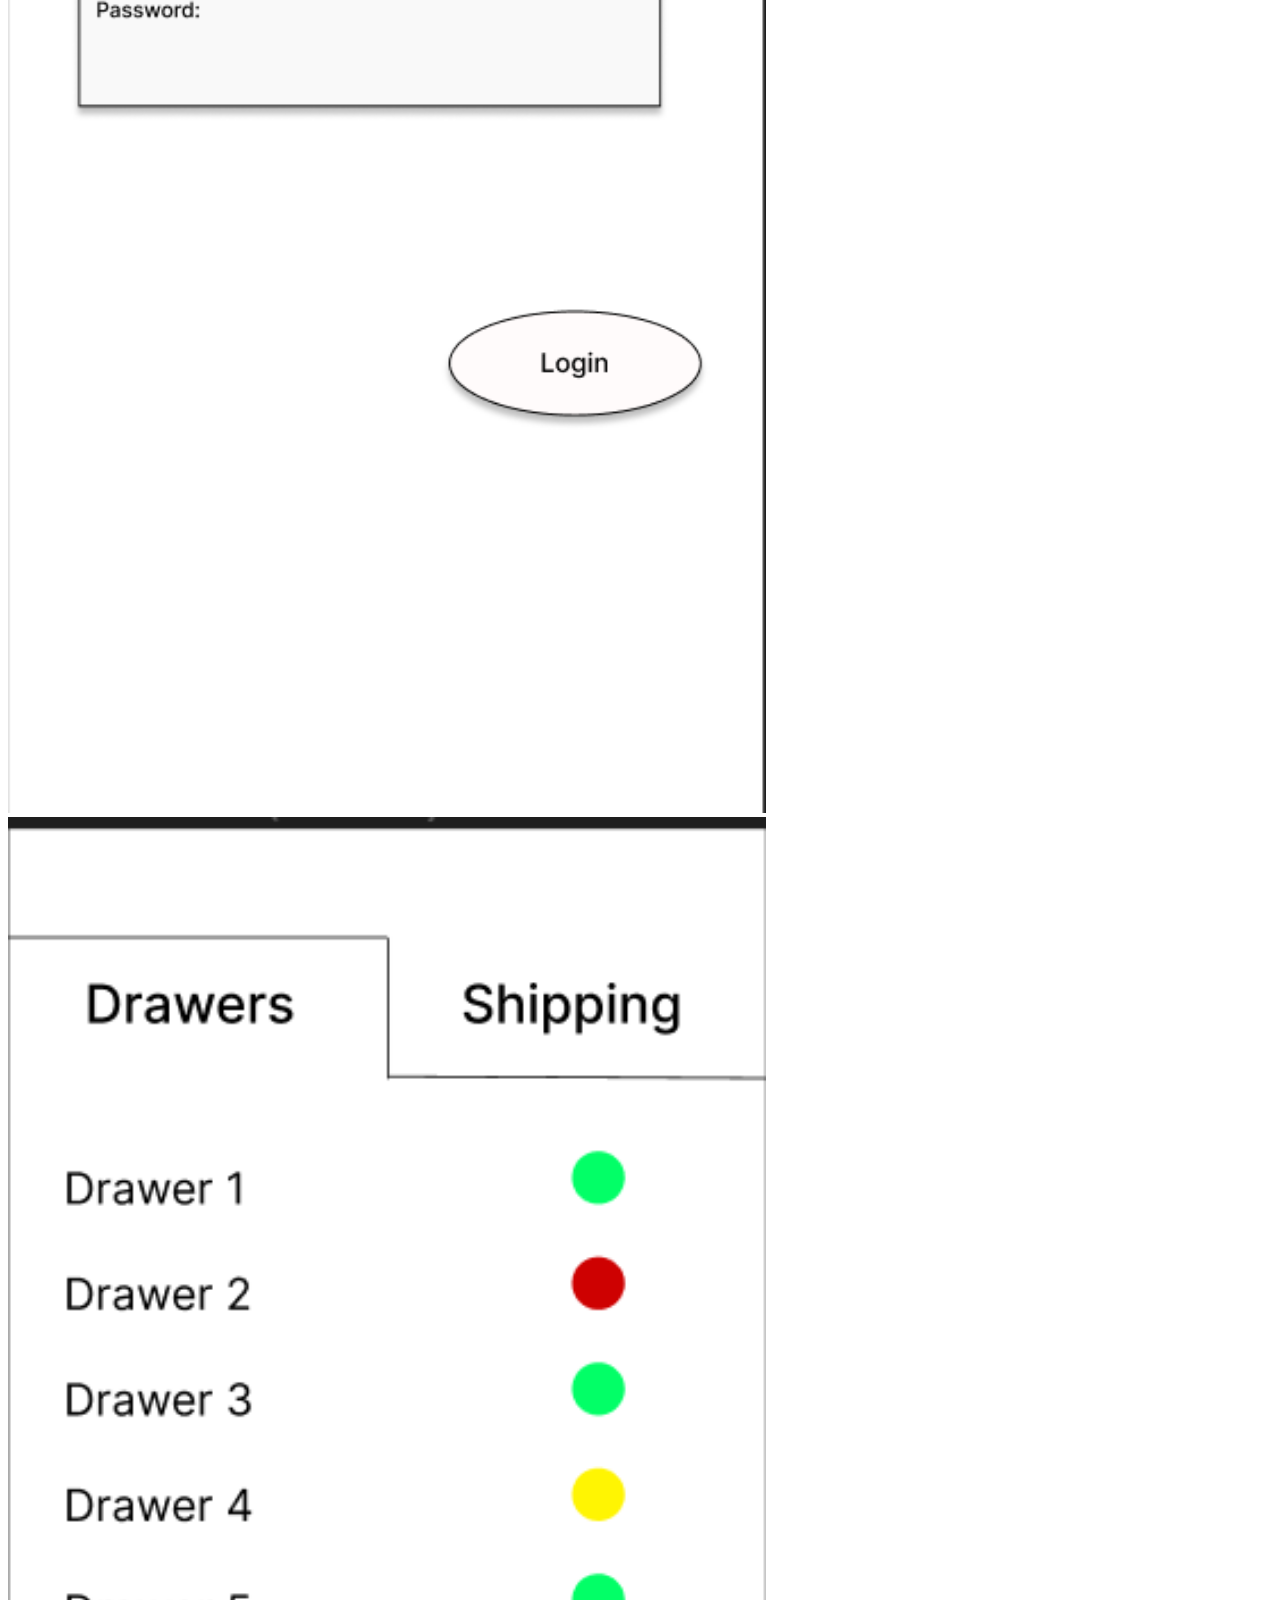
<file: user-interface.html>
<!DOCTYPE html>
<html lang="en">
<head>
    <meta charset="UTF-8">
    <meta name="viewport" content="width=device-width, initial-scale=1.0">
    <title>UI Page</title>
    <link href="https://cdn.jsdelivr.net/npm/bootstrap@5.0.2/dist/css/bootstrap.min.css" rel="stylesheet" integrity="sha384-EVSTQN3/azprG1Anm3QDgpJLIm9Nao0Yz1ztcQTwFspd3yD65VohhpuuCOmLASjC" crossorigin="anonymous">
    <link rel="stylesheet" href="https://cdn.jsdelivr.net/npm/bootstrap-icons@1.3.0/font/bootstrap-icons.css">
    <link rel="stylesheet" href="style.css">
</head>
<body>
    <!-- Navbar -->
    <nav class="navbar navbar-expand-lg bg-dark navbar-dark py-3 fixed-top">
        <div class="container">
            <a href="#" class="navbar-brand">CHANEL</a>

            <button class="navbar-toggler" type="button" data-bs-toggle="collapse" data-bs-target="#navmenu"><span class="navbar-toggler-icon"></span></button>
            <div class="collapse navbar-collapse" id="navmenu">
                <ul class="navbar-nav ms-auto">
                    <li class="nav-item">
                        <a href="index.html" class="nav-link">HOME</a>
                    </li>
                    <li class="nav-item">
                        <a href="requirements.html" class="nav-link">REQUIREMENTS</a>
                    </li>
                    <li class="nav-item">
                        <a href="research.html" class="nav-link">RESEARCH</a>
                    </li>
                    <li class="nav-item">
                        <a href="user-interface.html" class="nav-link">UI DESIGN</a>
                    </li>
                    <li class="nav-item">
                        <a href="system-design.html" class="nav-link">SYS DESIGN</a>
                    </li>
                    <li class="nav-item">
                        <a href="impl.html" class="nav-link">IMPL</a>
                    </li>
                    <li class="nav-item">
                        <a href="testing.html" class="nav-link">TESTING</a>
                    </li>
                    <li class="nav-item">
                        <a href="evaluation.html" class="nav-link">EVALUATION</a>
                    </li>
                    <li class="nav-item">
                        <a href="appendix.html" class="nav-link">APPENDIX</a>
                    </li>
                </ul>
            </div>
        </div>
    </nav>
    <!-- UI Design -->
    <section class="bg-light text-dark secondary-page-title-custom-padding text-center text-sm-start">
        <div class="container p-5 text-center">
            <h1 class="fw-bold">USER-INTERFACE DESIGN</h1>
        </div>
    </section>
    <!-- Design Principles -->
    <section class="bg-secondary text-light p-5 p-lg-0 pt-lg-5 text-center text-sm-start">
        <div class="container p-5">
            <h1 class="py-1">Design Principles</h1>
            <p class="lead">
                In the design phase of our application, our guiding principle was to create an interface that embodies <span class="text-warning">simplicity</span> paired with <span class="text-warning">elegance</span>, 
                ensuring that it resonates with the sophisticated aesthetic our brand is known for. This design philosophy is particularly important as 
                it caters to the needs of fashion advisors, who require a tool that allows them to navigate seamlessly and efficiently through various functionalities. 
            </p>
            <p class="lead">
                The rationale behind our meticulously crafted layouts is to provide an <span class="text-warning">intuitive user experience</span> that facilitates swift and effortless interaction. 
                By prioritizing ease of use without compromising on visual appeal, we've structured the application's interface to be as <span class="text-warning">user-friendly</span> as it is visually compelling. 
                This careful balance aims to enhance the overall productivity of fashion advisors by minimizing complexities and streamlining their workflow, 
                thereby reflecting our commitment to elegance and functionality in every aspect of the app's design.
            </p>
            <p class="lead">
                Below are our paper prototypes and digital wireframes (courtesy of Figma).
            </p>
        </div>
    </section>
    <!-- User Experience Storyboard Sketches -->
    <section class="p-5 p-lg-0 pt-lg-5 text-center text-sm-start">
        <div class="container p-5">
            <h1 class="py-1">User Experience Storyboard Sketches</h1>
            <p class="lead">
                After understanding the situation and the requirements of our clients, we have designed these storyboard sketches.
            </p>
            <img src="img/Tracking Sketch-1.jpg" class="img-fluid img-hover-scale p-5 d-none d-sm-block" alt="">
            <p class="lead">
                This is our first sketch of how our app would be like.
            </p>
            <img src="img/Tracking Sketch-2.jpg" class="img-fluid img-hover-scale p-5 d-none d-sm-block" alt="" >
            <p class="lead">
                After further consideration, we have made this second sketch that is more close to the acutal scenario.
            </p>
        </div>
    </section>
    <!-- Paper Prototypes -->
    <section class="bg-light text-dark p-5 p-lg-0 pt-lg-5 text-center text-sm-start">
        <div class="container p-5">
            <h1 class="py-1">Hand-drawn Sketches</h1>
            <p class="lead">
                From the project's inception, we developed <span class="text-warning">paper prototypes</span> and <span class="text-warning">conducted interviews</span> with fashion advisors. This approach helped us to conceptualize and 
                refine our designs based on direct feedback, ensuring our product meets the specific needs of its users.
            </p>
            <div class="row align-items-center justify-content-between">
                <div class="col-md p-5">
                    <img src="img/Paper Prototype.jpg" class="img-fluid img-hover-scale p-5 d-none d-sm-block" alt="">
                </div>
                <div class="col-md p-5">
                    <img src="img/Paper Prototype 1.jpg" class="img-fluid img-hover-scale p-5 d-none d-sm-block" alt="">
                </div>
            </div>
            <div class="row align-items-center justify-content-between">
                <div class="col-md p-5">
                    <img src="img/Paper Prototype 2.jpg" class="img-fluid img-hover-scale p-5 d-none d-sm-block" alt="">
                </div>
                <div class="col-md p-5">
                    <img src="img/Paper Prototype 3.jpg" class="img-fluid img-hover-scale p-5 d-none d-sm-block" alt="">
                </div>
            </div>
        </div>
    </section>
    <!-- Digital Wireframes -->
    <section class="p-5 p-lg-0 pt-lg-5 text-center text-sm-start">
        <div class="container p-5">
            <h1 class="py-1">Digital Wireframes</h1>
            <p class="lead">
                Following our interviews with fashion advisors using paper prototypes, we developed digital wireframes incorporating their suggestions, enhancing our initial design.
            </p>
            <p class="lead">These are all of our digital wireframes from <span class="text-warning">Figma</span>.</p>
            <div class="row align-items-center justify-content-between">
                <div class="col-md p-5">
                    <img src="img/Figma0.png" class="img-fluid-portrait img-hover-scale p-5 d-none d-sm-block" alt="">
                </div>
                <div class="col-md p-5">
                    <img src="img/Figma1.png" class="img-fluid-portrait img-hover-scale p-5 d-none d-sm-block" alt="">
                </div>
            </div>
            <div class="row align-items-center justify-content-between">
                <div class="col-md p-5">
                    <img src="img/Figma5.png" class="img-fluid-portrait img-hover-scale p-5 d-none d-sm-block" alt="">
                </div>
                <div class="col-md p-5">
                    <img src="img/Figma4.png" class="img-fluid-portrait img-hover-scale p-5 d-none d-sm-block" alt="">
                </div>
            </div>
            <div class="row align-items-center justify-content-between">
                <div class="col-md p-5">
                    <img src="img/Figma8.png" class="img-fluid-portrait img-hover-scale p-5 d-none d-sm-block" alt="">
                </div>
                <div class="col-md p-5">
                    <img src="img/Figma2.png" class="img-fluid-portrait img-hover-scale p-5 d-none d-sm-block" alt="">
                </div>
            </div>
            <div class="row align-items-center justify-content-between">
                <div class="col-md p-5">
                    <img src="img/Figma7.png" class="img-fluid-portrait img-hover-scale p-5 d-none d-sm-block" alt="">
                </div>
                <div class="col-md p-5">
                    <img src="img/Figma3.png" class="img-fluid-portrait img-hover-scale p-5 d-none d-sm-block" alt="">
                </div>
            </div>
            <p class="lead">This is a <a href="https://www.figma.com/file/W5qvokCjkePGl4LBrZR0FP/HCI-Wireframe?type=design&node-id=44-3&mode=design">link</a> to our figma page, if you want to have a further look at our wireframes and their components.</p>
        </div>
    </section>
    <!-- About -->
    <section class="p-5 bg-secondary text-light p-5 p-lg-0 pt-lg-5 text-center text-sm-start">
        <div class="container p-5">
            <h3>About COMP0016 Team 7 - </h3>
            <h3>Project Chanel Postsales Mobile App</h3>
            <p>Made with lots of effort <i class="bi bi-cup"></i> and headaches <i class="bi bi-lightbulb"></i> by Nellie, Tam and Sid</p>
        </div>
    </section>
    <!-- Footer -->
    <footer class="p-5 bg-dark text-white text-center position-relative">
        <div class="container">
            <p>Copyright &copy; 2023-2024 Chanel, Nellie Szeplaki, Ashley Tam and Sidney Ngai - All rights reserved</p>
            <a href="#" class="position-absolute bottom-0 end-0 p-5">
                <i class="bi bi-arrow-up-circle h1"></i>
            </a>
        </div>
    </footer>

    <script src="https://cdn.jsdelivr.net/npm/bootstrap@5.0.2/dist/js/bootstrap.bundle.min.js" integrity="sha384-MrcW6ZMFYlzcLA8Nl+NtUVF0sA7MsXsP1UyJoMp4YLEuNSfAP+JcXn/tWtIaxVXM" crossorigin="anonymous"></script>
</body>
</html>
</file>
<file: style.css>
body::before {
    display: block;
    content: '';
    height: 60px;
}

.secondary-page-title-custom-padding {
    padding-top: 100px;
    padding-bottom: 100px;
}

.custom-img-size {
    width: 700px; /* Set your desired width */
    height: 750px; /* Set your desired height */
    object-fit: cover; /* This will cover the area, cropping the image if necessary */
}

.custom-img-app-size {
    width: 700px;
    height: 1000px;
    object-fit: cover;
}

.team-img {
    width: 700px; /* Adjust as needed */
    height: 750px; /* Adjust as needed */
    border-radius: 100px; /* Adjust as needed */
    object-fit: cover; /* This ensures the image covers the area without distorting aspect ratio */
}

.img-hover-scale {
    transition: transform 0.3s ease-in-out;
}

.img-hover-scale:hover {
    transform: scale(1.05); /* Slightly enlarge image on hover */
}

.img-hover-saturate:hover {
    filter: saturate(150%); /* Increase saturation on hover for a more vivid look */
}

.btn-github {
    transition: background-color 0.3s, color 0.3s, border-color 0.3s; /* Smooth transition */
}

.btn-github:hover, .btn-github:focus {
    background-color: #f0ad4e; /* Darker shade for hover state */
    color: #ffffff; /* Optional: change text color */
    border-color: #f0ad4e; /* Optional: change border color */
    transform: scale(1.05); /* Slightly increase button size */
}

h1, h2, h3 {
    margin-top: 20px;
    margin-bottom: 20px;
}

.lead {
    line-height: 1.6;
}

.section {
    padding: 60px 0;
}

/* Custom CSS for the image */
.img-fluid-portrait {
    max-width: 100%; /* Ensures image is never more than 100% of its container */
    height: auto; /* Keeps the aspect ratio */
}

/* Medium devices (tablets, 768px and up) */
@media (min-width: 768px) {
    .img-fluid-portrait {
        width: 40%; /* Example: reduces width to 50% on medium screens */
    }
    .img-fluid-landscape {
        width: 60%; /* Example: reduces width to 50% on medium screens */
    }
}

/* Large devices (desktops, 992px and up) */
@media (min-width: 992px) {
    .img-fluid-portrait {
        width: 60%; /* Retains a larger size on large screens */
    }
    .img-fluid-landscape {
        width: 80%; /* Retains a larger size on large screens */
    }
}

.img-fluid-custom-landscape {
    max-width: 100%; /* Ensures image is never more than 100% of its container */
    height: auto; /* Keeps the aspect ratio */
}
</file>
